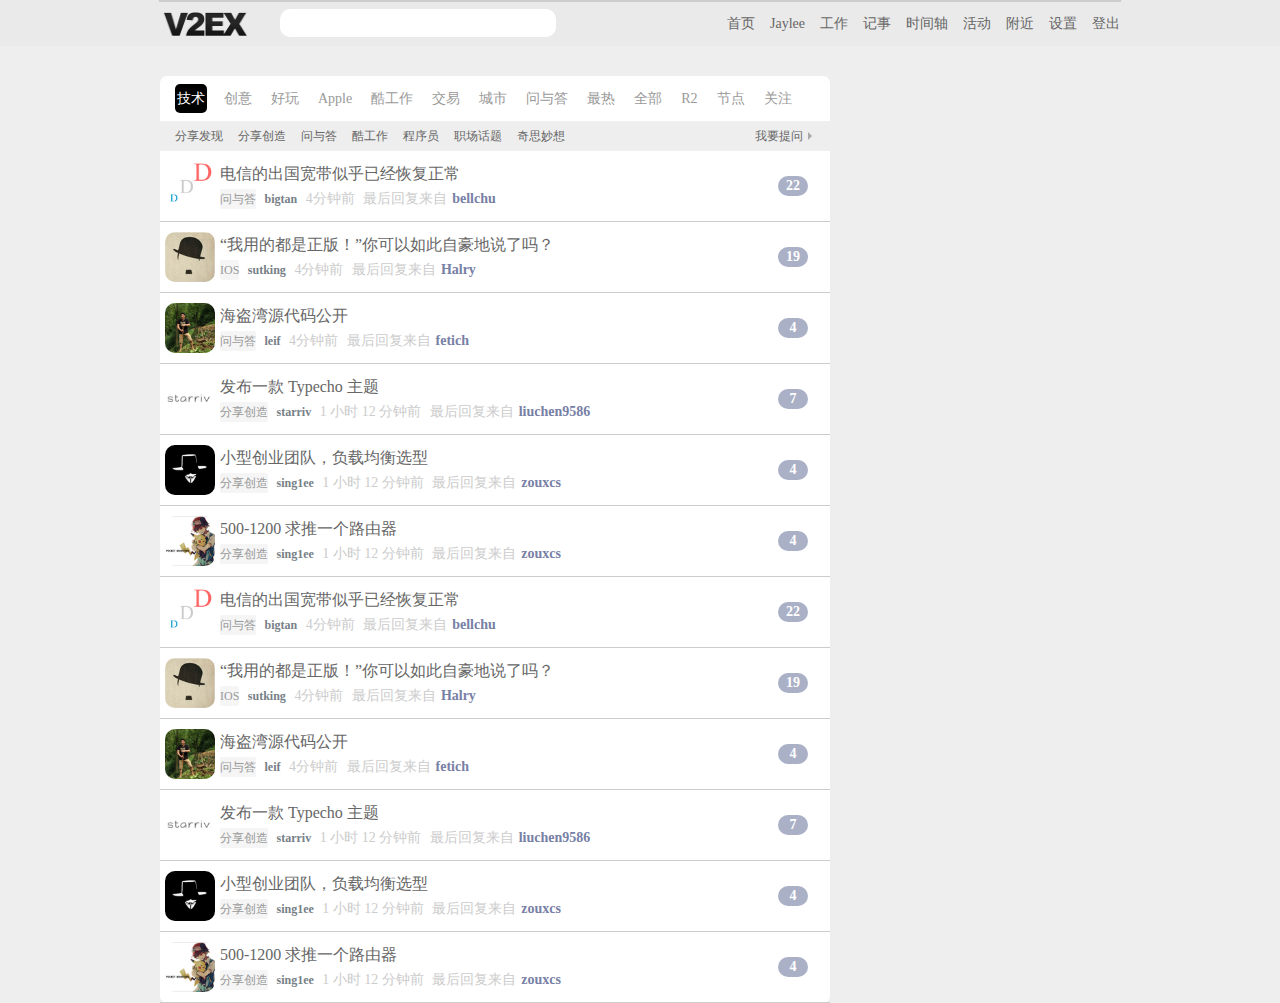
<file: v2ex/index.html>
<!DOCTYPE html>
<html>
<head>
    <meta charset="utf-8" />
    <title>V2EX</title>
    <link rel="stylesheet" type="text/css" href="./css/main.css">
</head>
<body>
    
    <div class="header">

        <div class="head">

            <a href="#" class="logo">
                <img src="images/logo@2x.png">
            </a>
    
            <input type="text">

            <ul>
                <li><a href="#">首页</a></li>
                <li><a href="#">Jaylee</a></li>
                <li><a href="#">工作</a></li>
                <li><a href="#">记事</a></li>
                <li><a href="#">时间轴</a></li>
                <li><a href="#">活动</a></li>
                <li><a href="#">附近</a></li>
                <li><a href="#">设置</a></li>
                <li><a href="#">登出</a></li>
            </ul>
        </div>
        
    </div>
    
    <div class="container">

        <div class="left">

            <div class="menu">
                <ul>
                    <li><a href="#" class="select">技术</a></li>
                    <li><a href="#">创意</a></li>
                    <li><a href="#">好玩</a></li>
                    <li><a href="#">Apple</a></li>
                    <li><a href="#">酷工作</a></li>
                    <li><a href="#">交易</a></li>
                    <li><a href="#">城市</a></li>
                    <li><a href="#">问与答</a></li>
                    <li><a href="#">最热</a></li>
                    <li><a href="#">全部</a></li>
                    <li><a href="#">R2</a></li>
                    <li><a href="#">节点</a></li>
                    <li><a href="#">关注</a></li>
                </ul>
            </div>

            <div class="submenu">
                <ul>
                    <li><a href="#">分享发现</a></li>
                    <li><a href="#">分享创造</a></li>
                    <li><a href="#">问与答</a></li>
                    <li><a href="#">酷工作</a></li>
                    <li><a href="#">程序员</a></li>
                    <li><a href="#">职场话题</a></li>
                    <li><a href="#">奇思妙想</a></li>
                    <li class="ask"><a href="#">我要提问</a></li>
                    <li class="arrow"><span></span></li>
                </ul>
            </div>

            <div class="main">
                
                <div class="list">
                    <div class="content">
                        <div class="pic"><img src="./images/1.png" alt=""></div>
                        <div class="title">电信的出国宽带似乎已经恢复正常</div>
                        <div class="post">
                            <a href="#" class="category">问与答</a>
                            <a href="#" class="author">bigtan</a>
                            <span class="postTime">4分钟前</span>
                            <span class="lastRelay">最后回复来自<em>bellchu</em></span>
                        </div>
                        <div class="tip">
                            <a href="#">22</a>
                        </div>
                    </div>
                </div>
                
                <div class="list">
                    <div class="content">
                        <div class="pic"><img src="./images/2.png" alt=""></div>
                        <div class="title">“我用的都是正版！”你可以如此自豪地说了吗？</div>
                        <div class="post">
                            <a href="#" class="category">IOS</a>
                            <a href="#" class="author">sutking</a>
                            <span class="postTime">4分钟前</span>
                            <span class="lastRelay">最后回复来自<em>Halry</em></span>
                        </div>
                        <div class="tip">
                            <a href="#">19</a>
                        </div>
                    </div>
                </div>
                
                <div class="list">
                    <div class="content">
                        <div class="pic"><img src="./images/3.png" alt=""></div>
                        <div class="title">海盗湾源代码公开</div>
                        <div class="post">
                            <a href="#" class="category">问与答</a>
                            <a href="#" class="author">leif</a>
                            <span class="postTime">4分钟前</span>
                            <span class="lastRelay">最后回复来自<em>fetich</em></span>
                        </div>
                        <div class="tip">
                            <a href="#">4</a>
                        </div>
                    </div>
                </div>
                
                <div class="list">
                    <div class="content">
                        <div class="pic"><img src="./images/4.png" alt=""></div>
                        <div class="title">发布一款 Typecho 主题</div>
                        <div class="post">
                            <a href="#" class="category">分享创造</a>
                            <a href="#" class="author">starriv</a>
                            <span class="postTime">1 小时 12 分钟前 </span>
                            <span class="lastRelay">最后回复来自<em>liuchen9586</em></span>
                        </div>
                        <div class="tip">
                            <a href="#">7</a>
                        </div>
                    </div>
                </div>
                
                <div class="list">
                    <div class="content">
                        <div class="pic"><img src="./images/5.png" alt=""></div>
                        <div class="title">小型创业团队，负载均衡选型</div>
                        <div class="post">
                            <a href="#" class="category">分享创造</a>
                            <a href="#" class="author">sing1ee</a>
                            <span class="postTime">1 小时 12 分钟前 </span>
                            <span class="lastRelay">最后回复来自<em>zouxcs</em></span>
                        </div>
                        <div class="tip">
                            <a href="#">4</a>
                        </div>
                    </div>
                </div>
                
                <div class="list">
                    <div class="content">
                        <div class="pic"><img src="./images/6.png" alt=""></div>
                        <div class="title">500-1200 求推一个路由器</div>
                        <div class="post">
                            <a href="#" class="category">分享创造</a>
                            <a href="#" class="author">sing1ee</a>
                            <span class="postTime">1 小时 12 分钟前 </span>
                            <span class="lastRelay">最后回复来自<em>zouxcs</em></span>
                        </div>
                        <div class="tip">
                            <a href="#">4</a>
                        </div>
                    </div>
                </div>
                           
                <div class="list">
                    <div class="content">
                        <div class="pic"><img src="./images/1.png" alt=""></div>
                        <div class="title">电信的出国宽带似乎已经恢复正常</div>
                        <div class="post">
                            <a href="#" class="category">问与答</a>
                            <a href="#" class="author">bigtan</a>
                            <span class="postTime">4分钟前</span>
                            <span class="lastRelay">最后回复来自<em>bellchu</em></span>
                        </div>
                        <div class="tip">
                            <a href="#">22</a>
                        </div>
                    </div>
                </div>
                
                <div class="list">
                    <div class="content">
                        <div class="pic"><img src="./images/2.png" alt=""></div>
                        <div class="title">“我用的都是正版！”你可以如此自豪地说了吗？</div>
                        <div class="post">
                            <a href="#" class="category">IOS</a>
                            <a href="#" class="author">sutking</a>
                            <span class="postTime">4分钟前</span>
                            <span class="lastRelay">最后回复来自<em>Halry</em></span>
                        </div>
                        <div class="tip">
                            <a href="#">19</a>
                        </div>
                    </div>
                </div>
                
                <div class="list">
                    <div class="content">
                        <div class="pic"><img src="./images/3.png" alt=""></div>
                        <div class="title">海盗湾源代码公开</div>
                        <div class="post">
                            <a href="#" class="category">问与答</a>
                            <a href="#" class="author">leif</a>
                            <span class="postTime">4分钟前</span>
                            <span class="lastRelay">最后回复来自<em>fetich</em></span>
                        </div>
                        <div class="tip">
                            <a href="#">4</a>
                        </div>
                    </div>
                </div>
                
                <div class="list">
                    <div class="content">
                        <div class="pic"><img src="./images/4.png" alt=""></div>
                        <div class="title">发布一款 Typecho 主题</div>
                        <div class="post">
                            <a href="#" class="category">分享创造</a>
                            <a href="#" class="author">starriv</a>
                            <span class="postTime">1 小时 12 分钟前 </span>
                            <span class="lastRelay">最后回复来自<em>liuchen9586</em></span>
                        </div>
                        <div class="tip">
                            <a href="#">7</a>
                        </div>
                    </div>
                </div>
                
                <div class="list">
                    <div class="content">
                        <div class="pic"><img src="./images/5.png" alt=""></div>
                        <div class="title">小型创业团队，负载均衡选型</div>
                        <div class="post">
                            <a href="#" class="category">分享创造</a>
                            <a href="#" class="author">sing1ee</a>
                            <span class="postTime">1 小时 12 分钟前 </span>
                            <span class="lastRelay">最后回复来自<em>zouxcs</em></span>
                        </div>
                        <div class="tip">
                            <a href="#">4</a>
                        </div>
                    </div>
                </div>
                
                <div class="list">
                    <div class="content">
                        <div class="pic"><img src="./images/6.png" alt=""></div>
                        <div class="title">500-1200 求推一个路由器</div>
                        <div class="post">
                            <a href="#" class="category">分享创造</a>
                            <a href="#" class="author">sing1ee</a>
                            <span class="postTime">1 小时 12 分钟前 </span>
                            <span class="lastRelay">最后回复来自<em>zouxcs</em></span>
                        </div>
                        <div class="tip">
                            <a href="#">4</a>
                        </div>
                    </div>
                </div>                                                                                                    
                                                                                                     
                
            </div>

        </div>

        <div class="right">

        </div>

    </div>
        


</body>
</html>
</file>
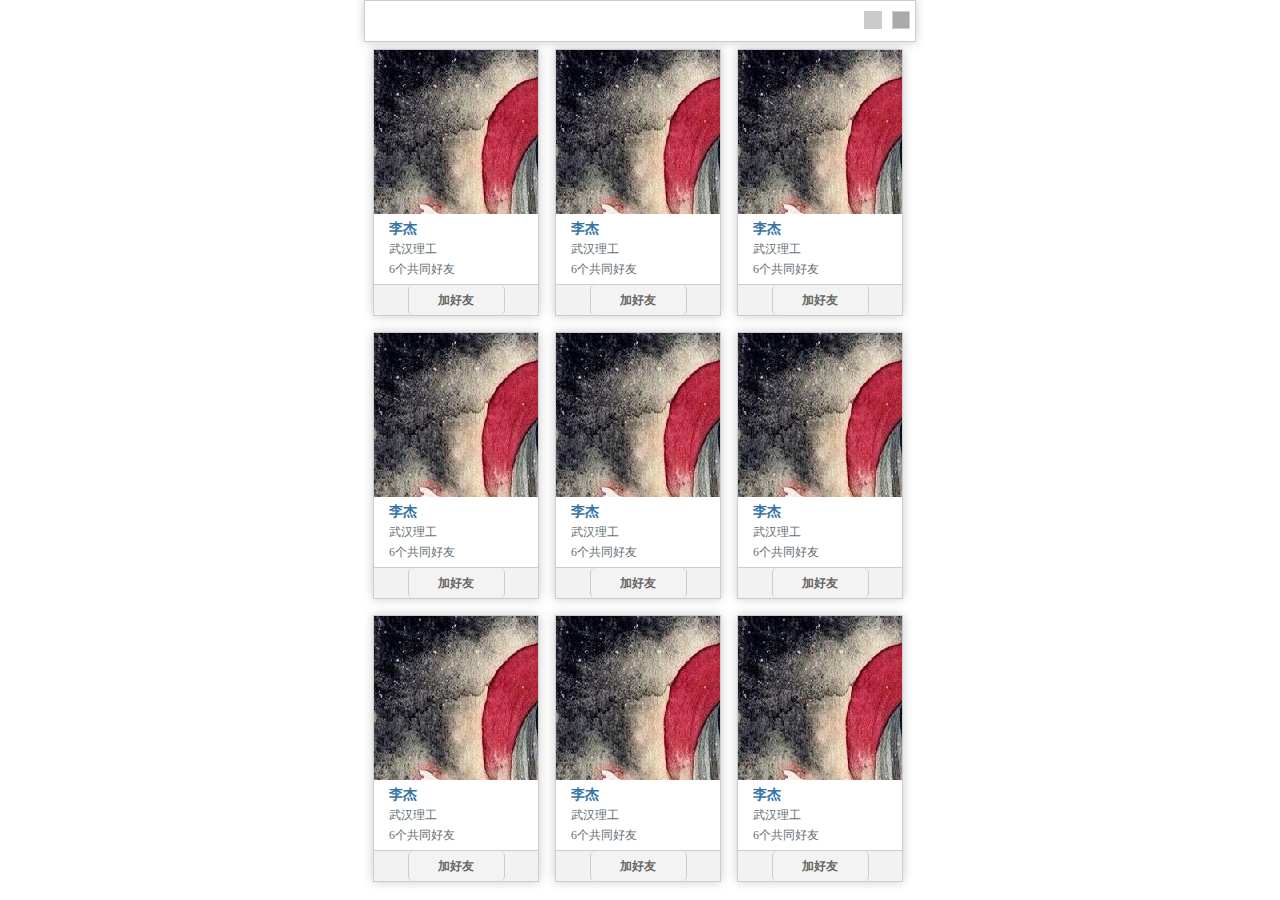
<file: 信息排列/index.html>
<!DOCTYPE html>
<html>
<head>
    <meta charset="utf-8" />
    <title>信息排列效果</title>
</head>
<link rel="stylesheet" type="text/css" href="./css/main.css" />
<body>
    <div id="box">
        
        <div class="top">
            <a href="#" title="列表模式" class="btn-list-off"></a>
            <a href="#" title="卡片模式" class="btn-card-on"></a>
        </div>
        <ul>
            <li>
                <a href="#" class="img-a"><img src="images/a.jpg" height="480" width="480"></a>
                <a href="#" class="name-a">李杰</a>
                <p>武汉理工</p>
                <span>6个共同好友</span>
                <div class="bottom">
                    <a href="#">加好友</a>
                </div>
            </li>
            
            <li>
                <a href="#" class="img-a"><img src="images/a.jpg" height="480" width="480"></a>
                <a href="#" class="name-a">李杰</a>
                <p>武汉理工</p>
                <span>6个共同好友</span>
                <div class="bottom">
                    <a href="#">加好友</a>
                </div>
            </li>

            <li>
                <a href="#" class="img-a"><img src="images/a.jpg" height="480" width="480"></a>
                <a href="#" class="name-a">李杰</a>
                <p>武汉理工</p>
                <span>6个共同好友</span>
                <div class="bottom">
                    <a href="#">加好友</a>
                </div>
            </li>

            <li>
                <a href="#" class="img-a"><img src="images/a.jpg" height="480" width="480"></a>
                <a href="#" class="name-a">李杰</a>
                <p>武汉理工</p>
                <span>6个共同好友</span>
                <div class="bottom">
                    <a href="#">加好友</a>
                </div>
            </li>

            <li>
                <a href="#" class="img-a"><img src="images/a.jpg" height="480" width="480"></a>
                <a href="#" class="name-a">李杰</a>
                <p>武汉理工</p>
                <span>6个共同好友</span>
                <div class="bottom">
                    <a href="#">加好友</a>
                </div>
            </li>
            
            <li>
                <a href="#" class="img-a"><img src="images/a.jpg" height="480" width="480"></a>
                <a href="#" class="name-a">李杰</a>
                <p>武汉理工</p>
                <span>6个共同好友</span>
                <div class="bottom">
                    <a href="#">加好友</a>
                </div>
            </li>

                        <li>
                <a href="#" class="img-a"><img src="images/a.jpg" height="480" width="480"></a>
                <a href="#" class="name-a">李杰</a>
                <p>武汉理工</p>
                <span>6个共同好友</span>
                <div class="bottom">
                    <a href="#">加好友</a>
                </div>
            </li>

            <li>
                <a href="#" class="img-a"><img src="images/a.jpg" height="480" width="480"></a>
                <a href="#" class="name-a">李杰</a>
                <p>武汉理工</p>
                <span>6个共同好友</span>
                <div class="bottom">
                    <a href="#">加好友</a>
                </div>
            </li>
            
            <li>
                <a href="#" class="img-a"><img src="images/a.jpg" height="480" width="480"></a>
                <a href="#" class="name-a">李杰</a>
                <p>武汉理工</p>
                <span>6个共同好友</span>
                <div class="bottom">
                    <a href="#">加好友</a>
                </div>
            </li>

        </ul>
    </div>
</body>
</html>
</file>
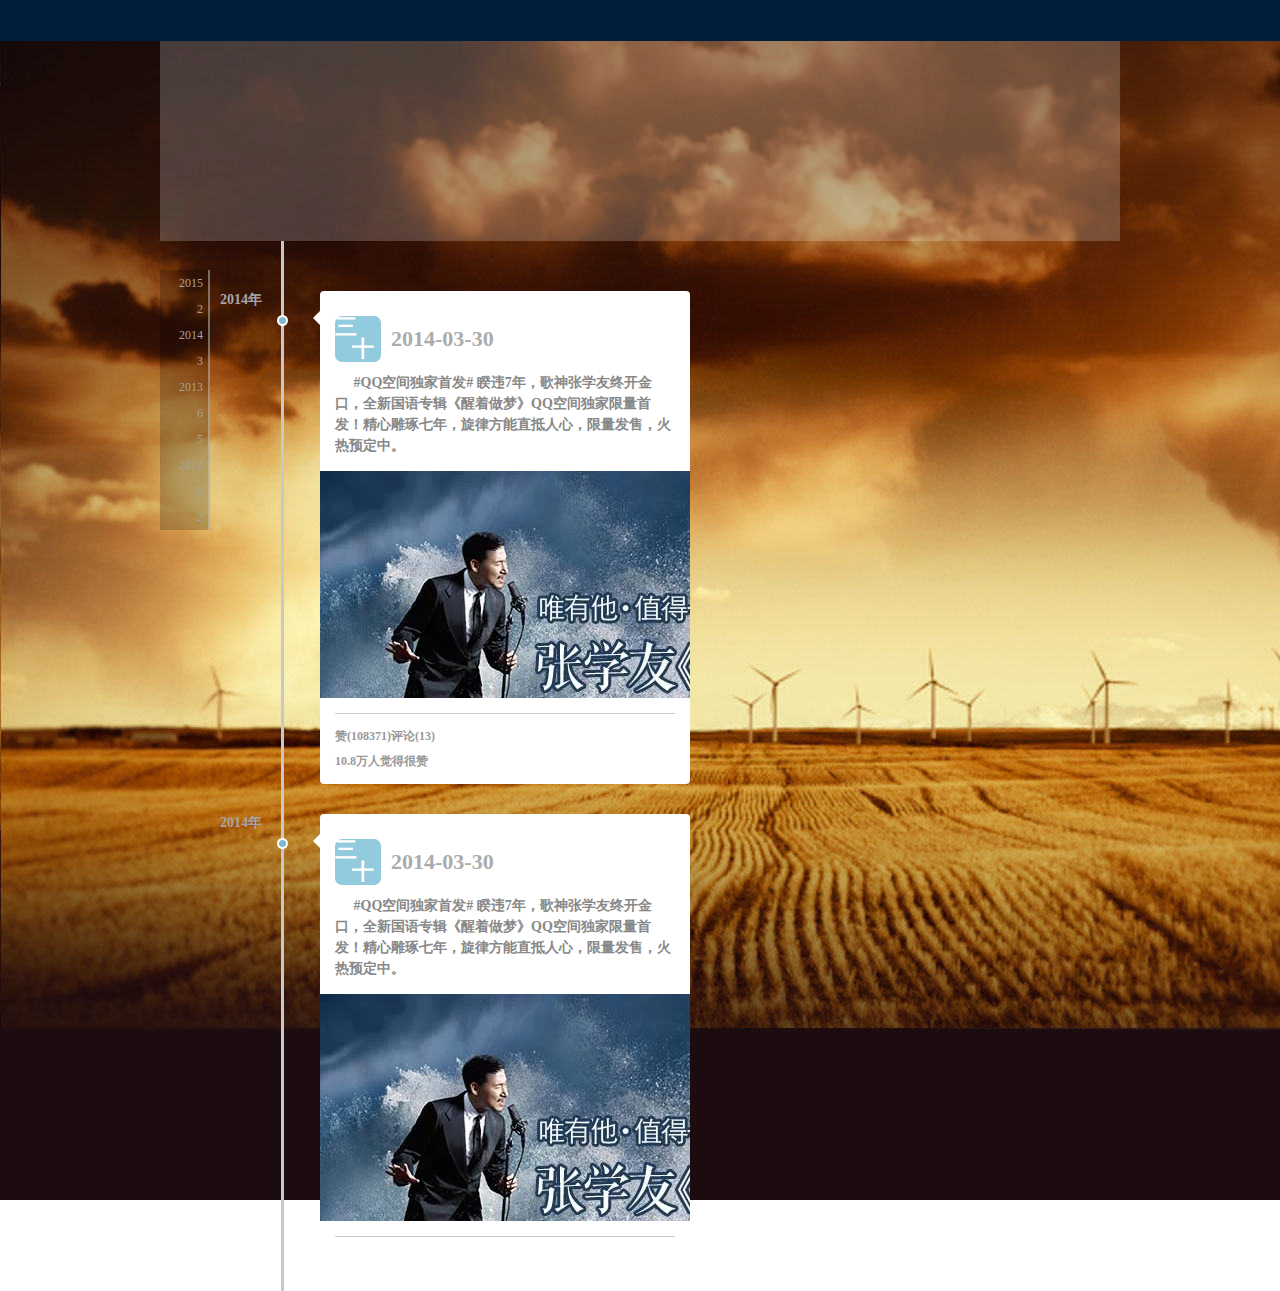
<file: 时光轴/index.html>
<!DOCTYPE html>
<html lang="en">
<head>
    <meta charset="UTF-8">
    <link rel="stylesheet" type="text/css" href="css/main.css">
    <title>Document</title>
</head>
<body>
   
    <div class="hide">

        <div id="tpl_srcubber_year">
            <a href="#" class="srcubber_year">{year}</a>
            {list}
        </div>
        
        <div id="tpl_srcubber_month">
            <a href="#" class="srcubber_month">{month}</a>
        </div>
        
    </div>
   
    <div class="top"></div>
    <div class="header"></div>
    <div class="container">
       
        <div class="srcubber" id="srcubberId">
            <a href="#" class="srcubber_year current">2014年</a>
            <a href="#" class="srcubber_month">8月</a>
            <a href="#" class="srcubber_month">9月</a>
        </div> 
        
        <div class="content">
            
            <div class="content_year">2014年</div>
            <div class="content_month"></div>
            <div class="conetnt_item">
                
                <div class="content_item_icon_arrow"></div>
                <div class="content_item_icon_dot">
                    <span></span>
                </div>

                <div class="content_item_head">
                    
                    <div class="content_item_head_title">
                        <span>三<br />&nbsp;&nbsp;&nbsp;十</span>
                        2014-03-30
                    </div>
                    
                    <div class="intro">
                        <i class="ui_icon quote_before"></i>
                        #QQ空间独家首发# 睽违7年，歌神张学友终开金口，全新国语专辑《醒着做梦》QQ空间独家限量首发！精心雕琢七年，旋律方能直抵人心，限量发售，火热预定中。
                        <i class"ui_icon quote_after"></i>
                    </div>
                </div>

                <div class="content_item_media">
                    <img src="./images/psb.jpeg">
                </div>

                <div class="content_item_footer">
                    <div class="feed">赞(108371)评论(13)</div>
                    <div class="like">10.8万人觉得很赞</div>
                </div>
            </div>
            
            <div class="content_year">2014年</div>
            <div class="content_month"></div>
            <div class="conetnt_item">
                
                <div class="content_item_icon_arrow"></div>
                <div class="content_item_icon_dot">
                    <span></span>
                </div>

                <div class="content_item_head">
                    
                    <div class="content_item_head_title">
                        <span>三<br />&nbsp;&nbsp;&nbsp;十</span>
                        2014-03-30
                    </div>
                    
                    <div class="intro">
                        <i class="ui_icon quote_before"></i>
                        #QQ空间独家首发# 睽违7年，歌神张学友终开金口，全新国语专辑《醒着做梦》QQ空间独家限量首发！精心雕琢七年，旋律方能直抵人心，限量发售，火热预定中。
                        <i class"ui_icon quote_after"></i>
                    </div>

                </div>
                <div class="content_item_media">
                    <img src="./images/psb.jpeg">
                </div>
                <div class="content_item_footer"></div>
            </div>
            
        </div>

    </div>
    <script src="script/GetLunarDay.js"></script>
    <script src="script/data.js"></script>
    <script>
        
        var tpl_year = document.getElementById("tpl_srcubber_year").innerHTML;
        
        var tpl_month = document.getElementById("tpl_srcubber_month").innerHTML;
        
        var list = {};
        
        for (var i = 0; i<data.length; i++){
            
            var date = new Date( data[i]["date"] );
            var year = date.getFullYear();
            var month = date.getMonth() + 1;
            var lunar = GetLunarDateString(date);
            
            if (!list[year]) {
                list[year] = [];
            }
            
            if (!list[year][month]){
                list[year][month] = [];
            }
            
            var item = {};
            
            item = {
                "lunar": lunar[0] + "<br />&nbsp;&nbsp;&nbsp;" + lunar[1],
                "year": year,
                "month": month,
                "like_format": data[i].like < 1000 ? data[i].like : (data[i].like / 1000 ).toFixed(1) + "万"
            };
            
            list[year][month].push(item);
        }
        
        year_html = [];
        
        for (y in list){
            
            month_tpl = [];
            
            for (m in list[y]){
                month_tpl.unshift(tpl_month.replace(/\{month\}/g, m));
            }
            
            year_html.unshift(tpl_year.replace(/\{year\}/g, y).replace(/\{list\}/g, month_tpl.join("")));
        }
        
        document.getElementById("srcubberId").innerHTML = year_html.join("");
        
        //console.log(list);
        
        
    </script>
</body>
</html>
</file>
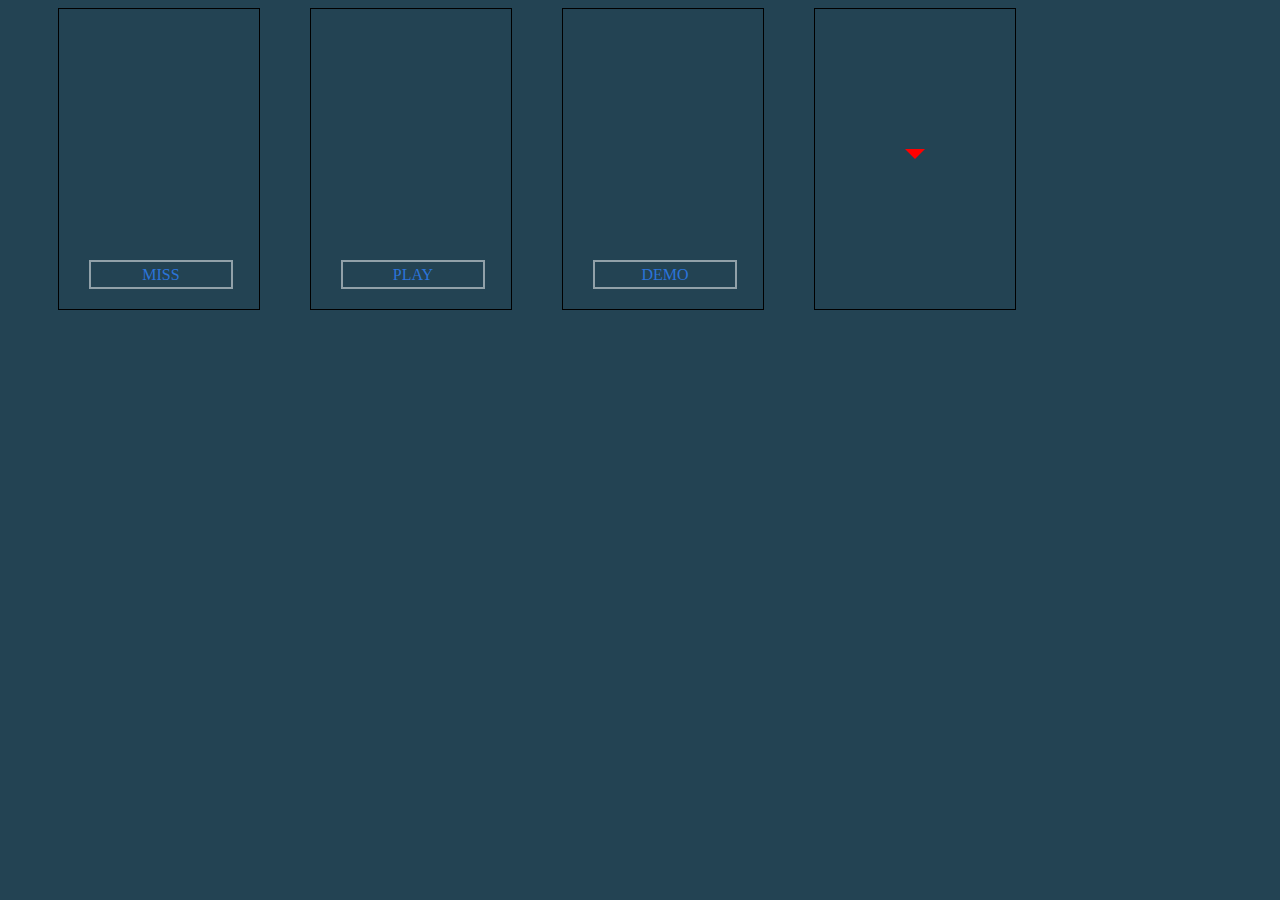
<file: 幽灵按钮/index2.html>
<!doctype html>
<html lang="en">
	<head>
		<meta charset="utf-8">
		<title>Demo1</title>
		<style type="text/css" media="screen">
			
			body{
				background-color: #234353;
			}

			.inbox{
				width: 200px;
				height: 300px;
				border: 1px solid #000;
				float: left;
				margin-left: 50px;
				position: relative;
			}

			a{
				display: inline-block;
				width: 140px;
				height: 25px;
				border: 2px solid rgba(255,255,255,0.5);
				text-decoration: none;
				color: #2b74da;
				font-family: Calibri;
				font-size: 16px;
				position: absolute;
				bottom: 20px;
				left: 50%;
				margin-left: -70px;
				text-align: center;
				line-height: 25px;
				-webkit-transition: all .5s ease;
				   -moz-transition: all .5s ease;
				    -ms-transition: all .5s ease;
				     -o-transition: all .5s ease;
				        transition: all .5s ease;
			}

			a:hover {
				border-color: rgba(255,255,255,1);
				font-size: 20px;
				-webkit-transform: rotate(10deg);
				   -moz-transform: rotate(10deg);
				    -ms-transform: rotate(10deg);
				     -o-transform: rotate(10deg);
				        transform: rotate(10deg);
			}

			.line {
				position: absolute;
				-webkit-transition: all .25s ease;
				   -moz-transition: all .25s ease;
				    -ms-transition: all .25s ease;
				     -o-transition: all .25s ease;
				        transition: all .25s ease;
			}

			.line-top {
				width: 0;
				height: 2px;
				background: none;
				top: -2px;
				left: -100px;
			}

			a:hover .line-top{
				width: 100%;
				background: rgba(255,255,255,1);
				left: 0;
			}

			.line-bottom {
				width: 0;
				height: 2px;
				background:none;
				bottom: -2px;
				right: -100px;
			}

			a:hover .line-bottom{
				right: 0;
				width: 100%;
				background: rgba(255,255,255,1);
			}

			.line-right{
				width: 2px;
				height: 100%;
				background:none;
				top: -100%;
				right: -2px;	
			}

			a:hover .line-right{
				background: rgba(255,255,255,1);
				height: 100%;
				top: 0;
			}

			.line-left{
				width: 2px;
				background:none;
				top: 100%;
				left: -2px;	
			}

			a:hover .line-left{
				height: 100%;
				top: 0;
				background: rgba(255,255,255,1);
			}

			.inbox .traingle{
				width: 0;
				height: 0;
				border: 10px solid transparent;
				border-top-color: red;
				position: absolute;
				left: 50%;
				top: 50%;
				margin-left: -10px;
				margin-top: -10px;
				-webkit-transition: all .25s linear;
				   -moz-transition: all .25s linear;
				    -ms-transition: all .25s linear;
				     -o-transition: all .25s linear;
				        transition: all .25s linear;
			}

			.inbox .traingle:hover{
				-webkit-transform: rotate(180deg);
				   -moz-transform: rotate(180deg);
				    -ms-transform: rotate(180deg);
				     -o-transform: rotate(180deg);
				        transform: rotate(180deg);
			}

		</style>
	</head>
	<body>
		
		<div class="box">
			
			<div class="inbox">
				<span></span>
				<a href="#">
				<span class="line line-top"></span>
				<span class="line line-right"></span>
				<span class="line line-bottom"></span>
				<span class="line line-left"></span>
				MISS</a>
			</div>
			

			<div class="inbox">
				<span></span>
				<a href="#">
					<span class="line line-top"></span>
					<span class="line line-right"></span>
					<span class="line line-bottom"></span>
					<span class="line line-left"></span>
				PLAY</a>
			</div>
			

			<div class="inbox">
				<span></span>
				<a href="#">
					<span class="line line-top"></span>
					<span class="line line-right"></span>
					<span class="line line-bottom"></span>
					<span class="line line-left"></span>
				DEMO</a>
			</div>

			<div class="inbox">
				<div class="traingle">
					
				</div>
			</div>

		</div>


	</body>
</html>
</file>
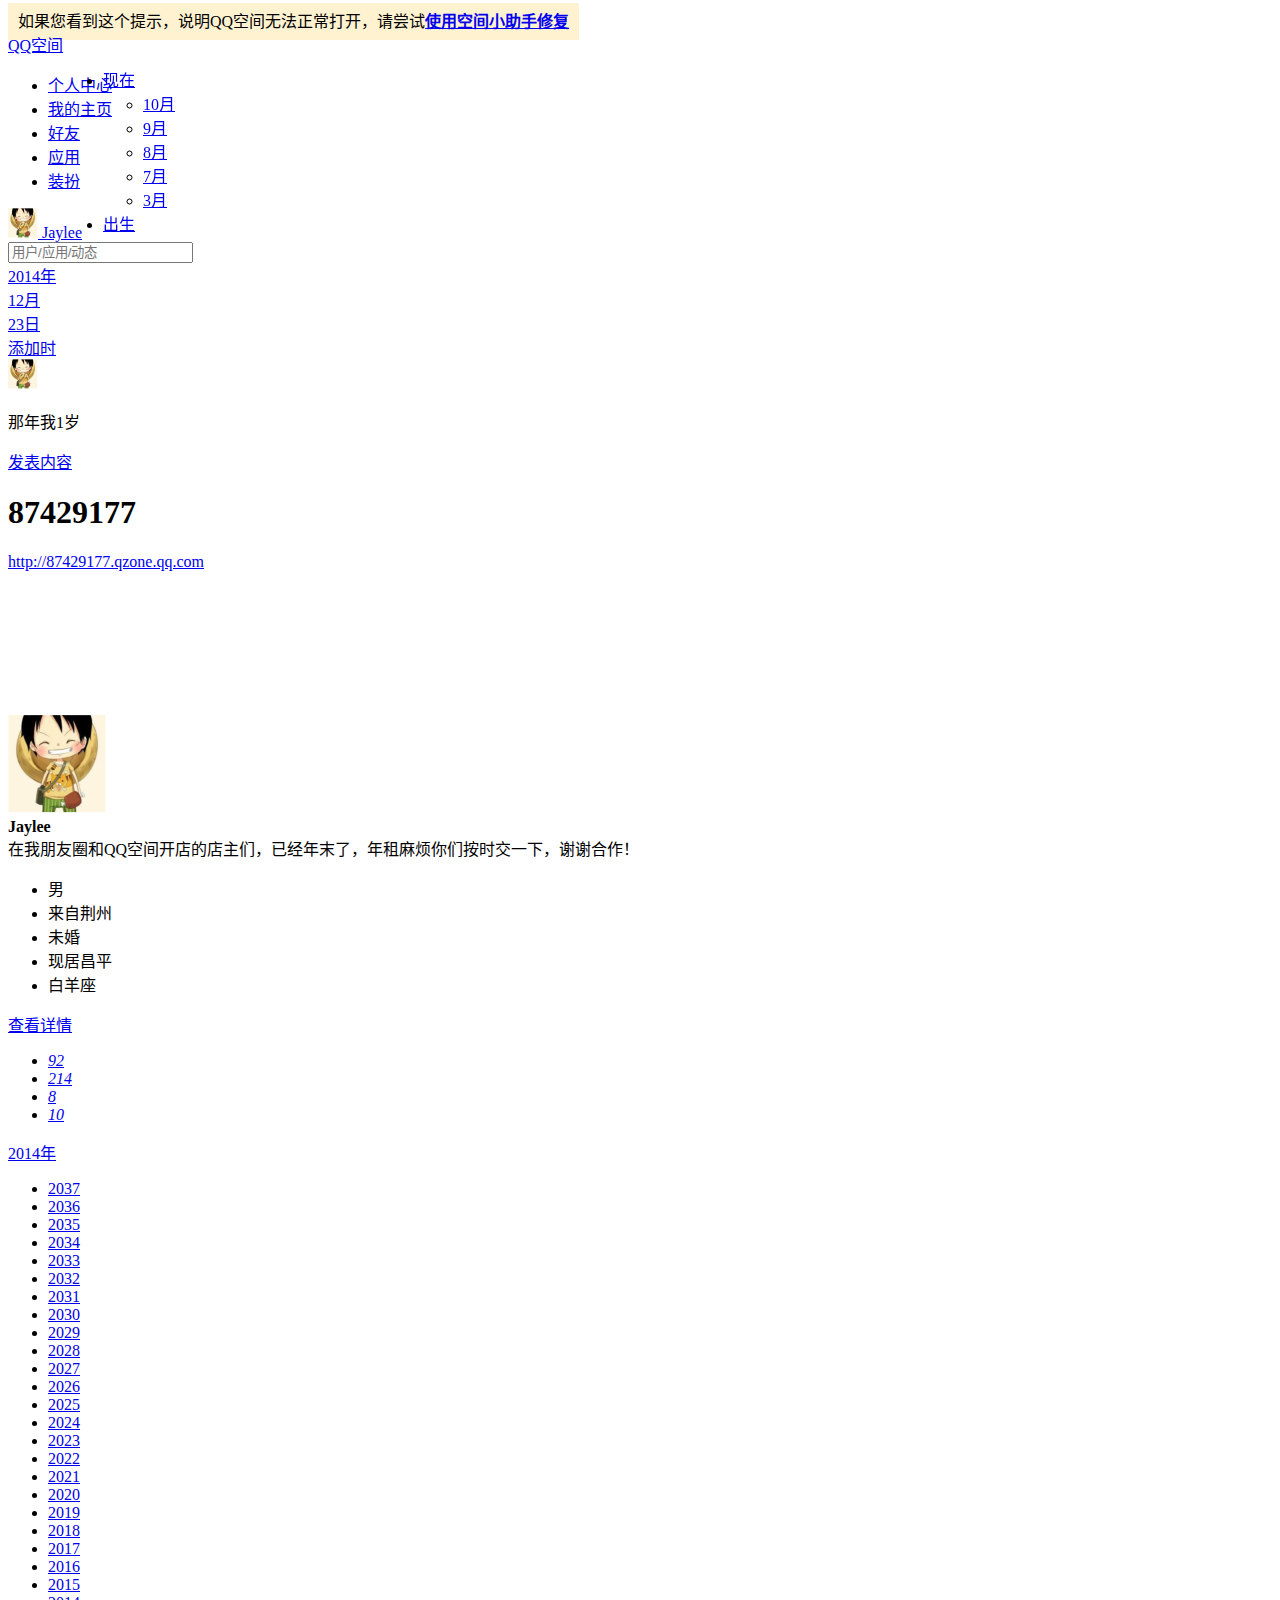
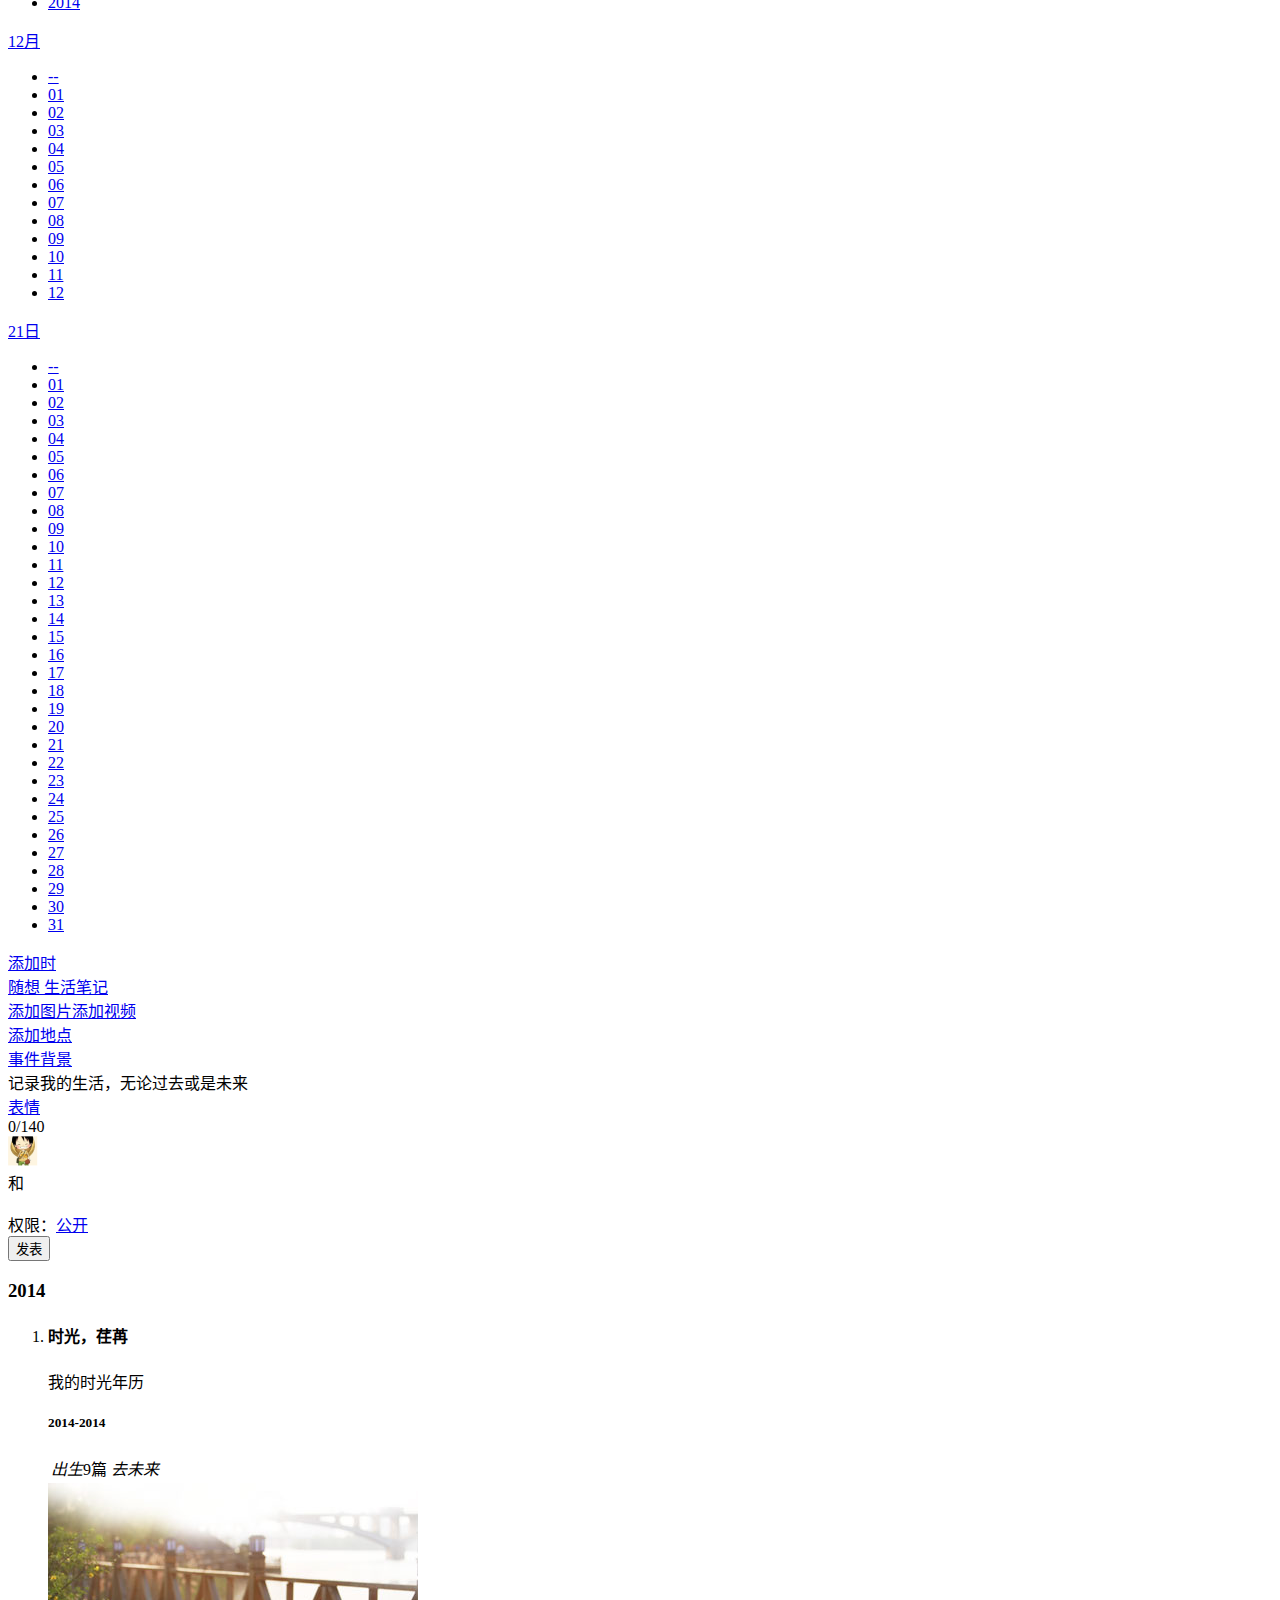
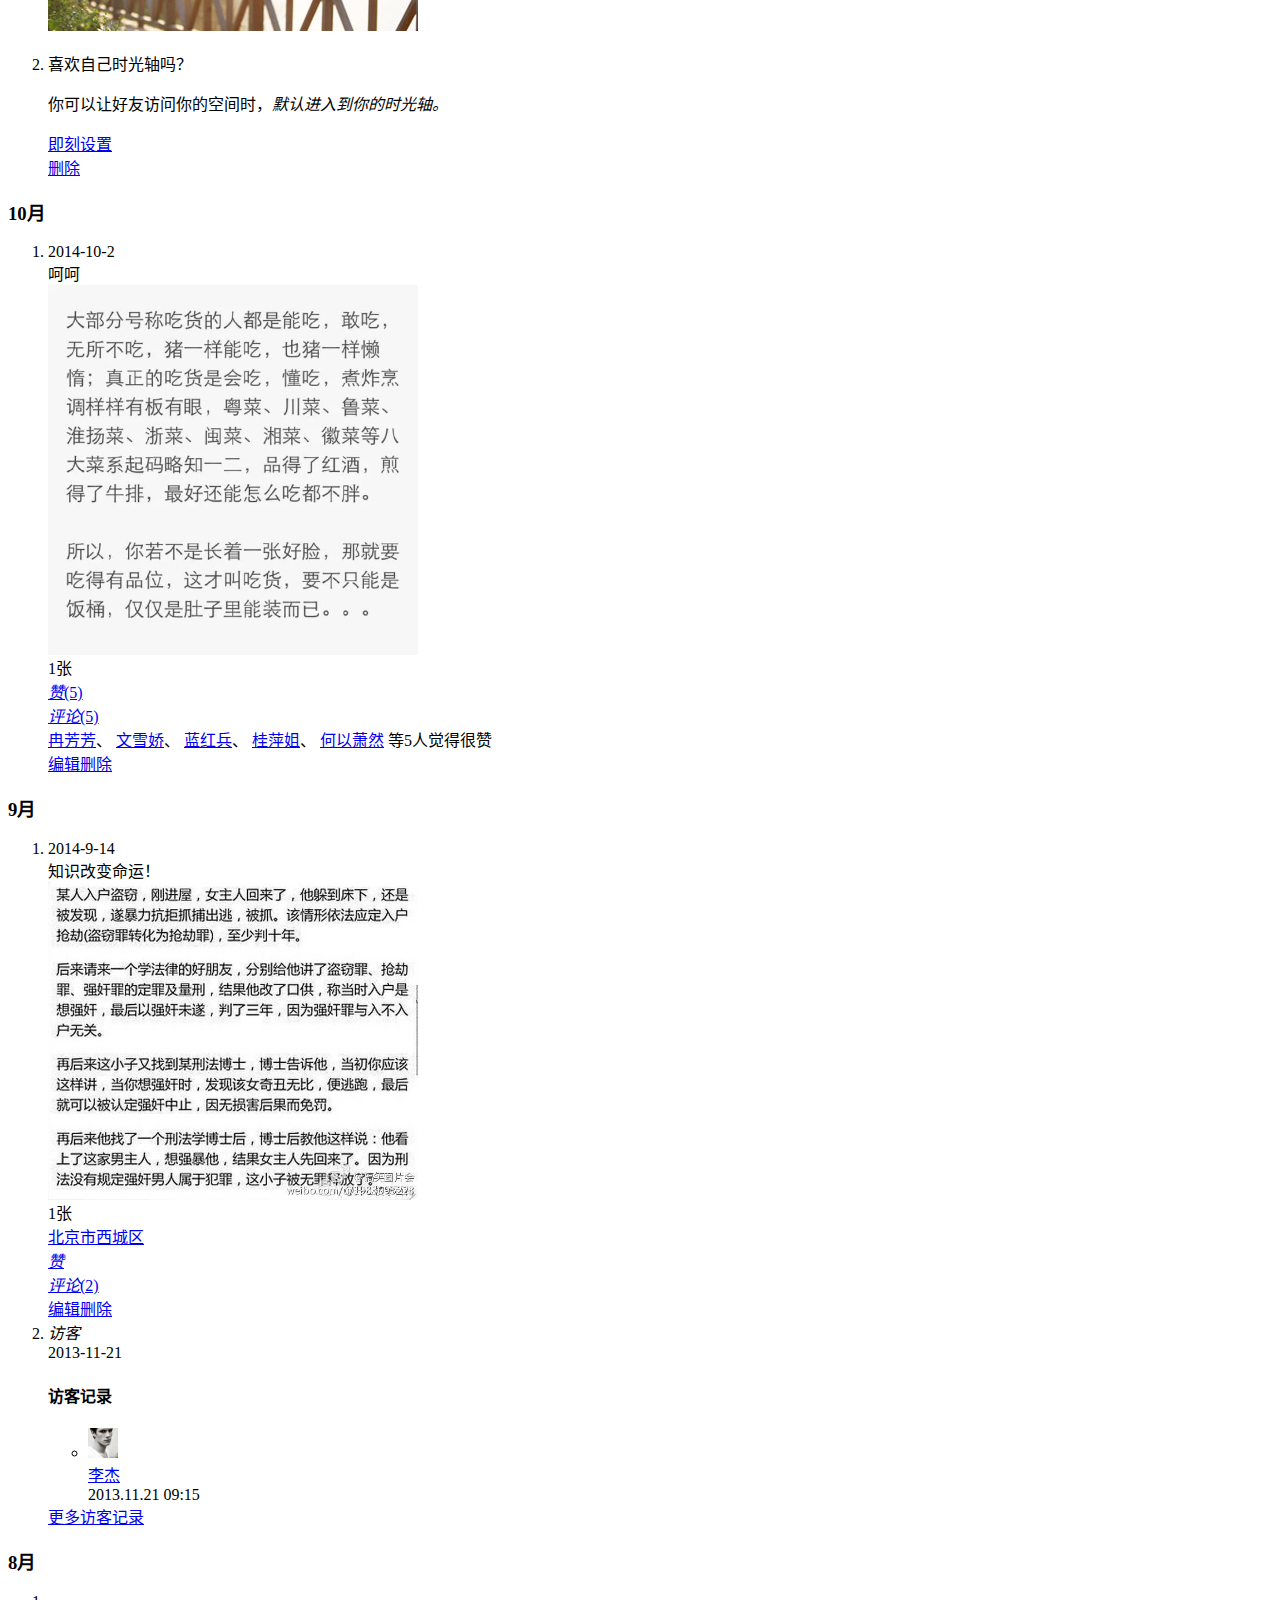
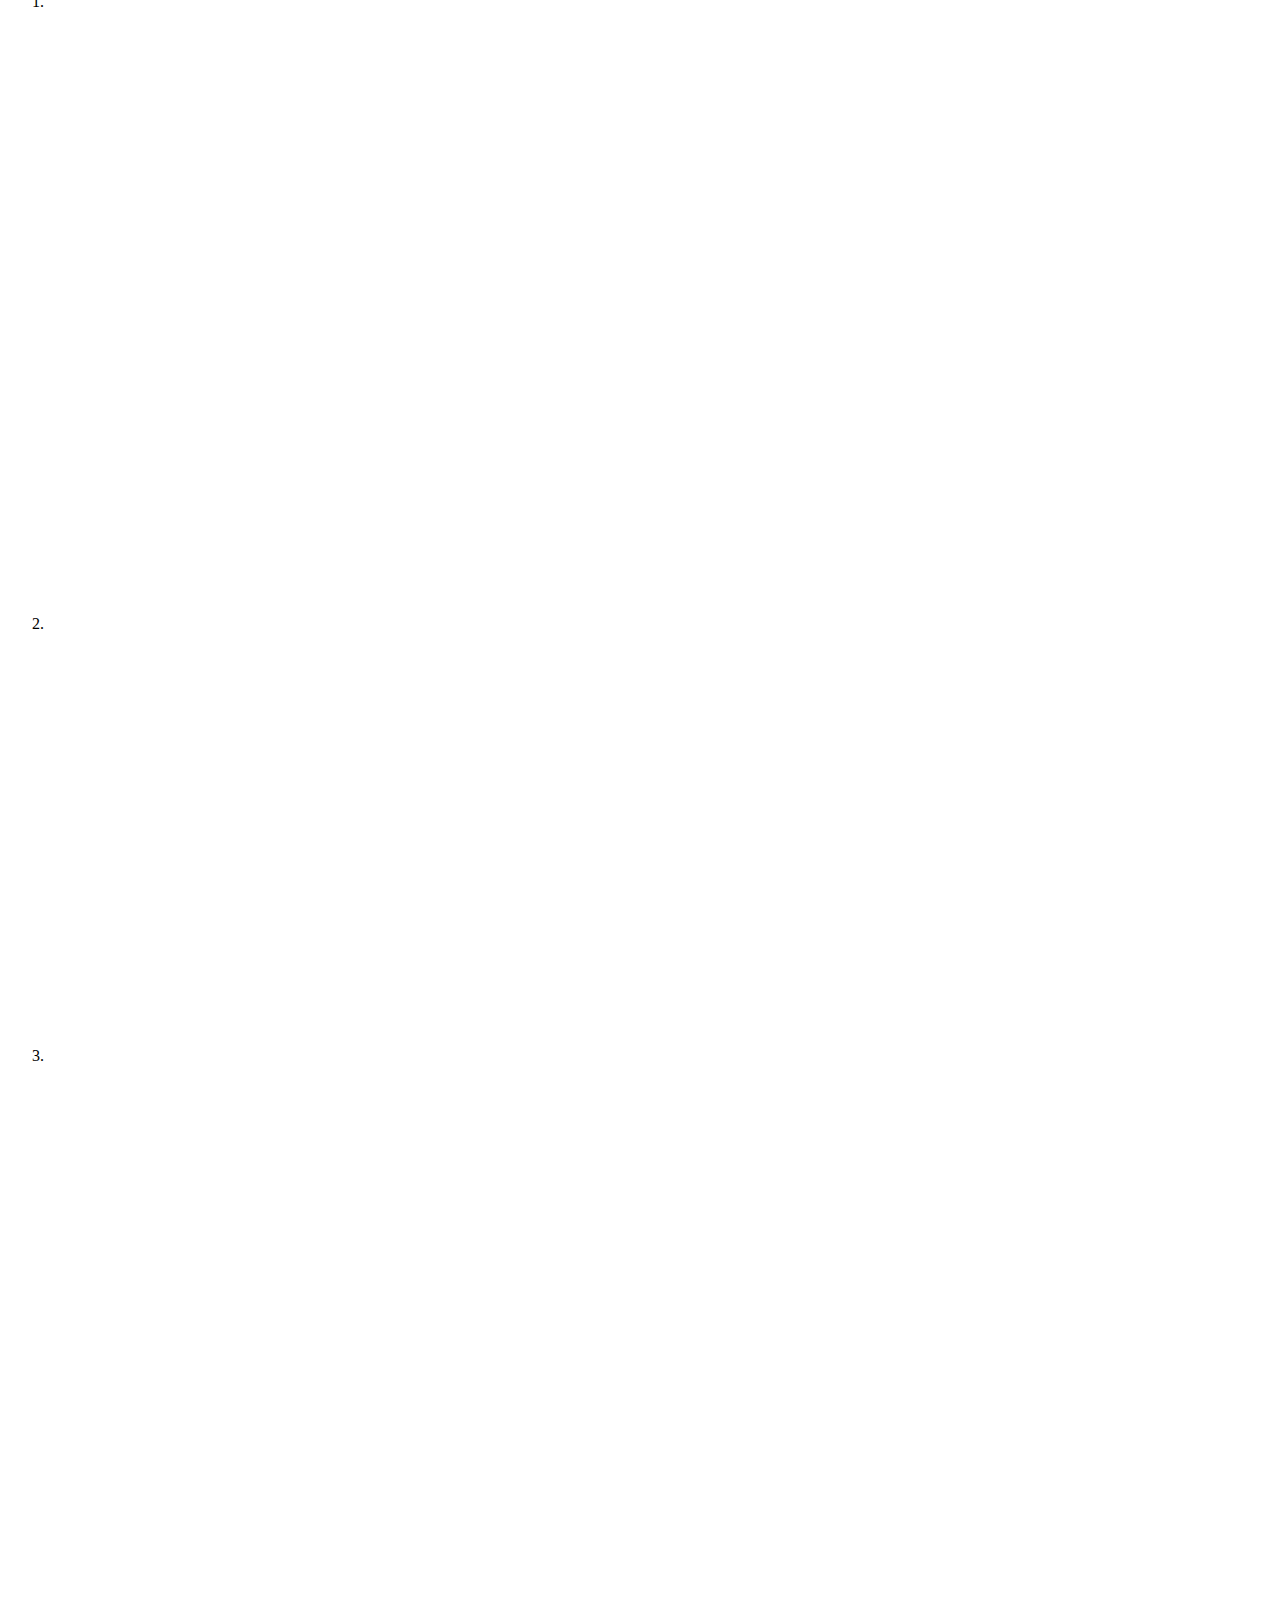
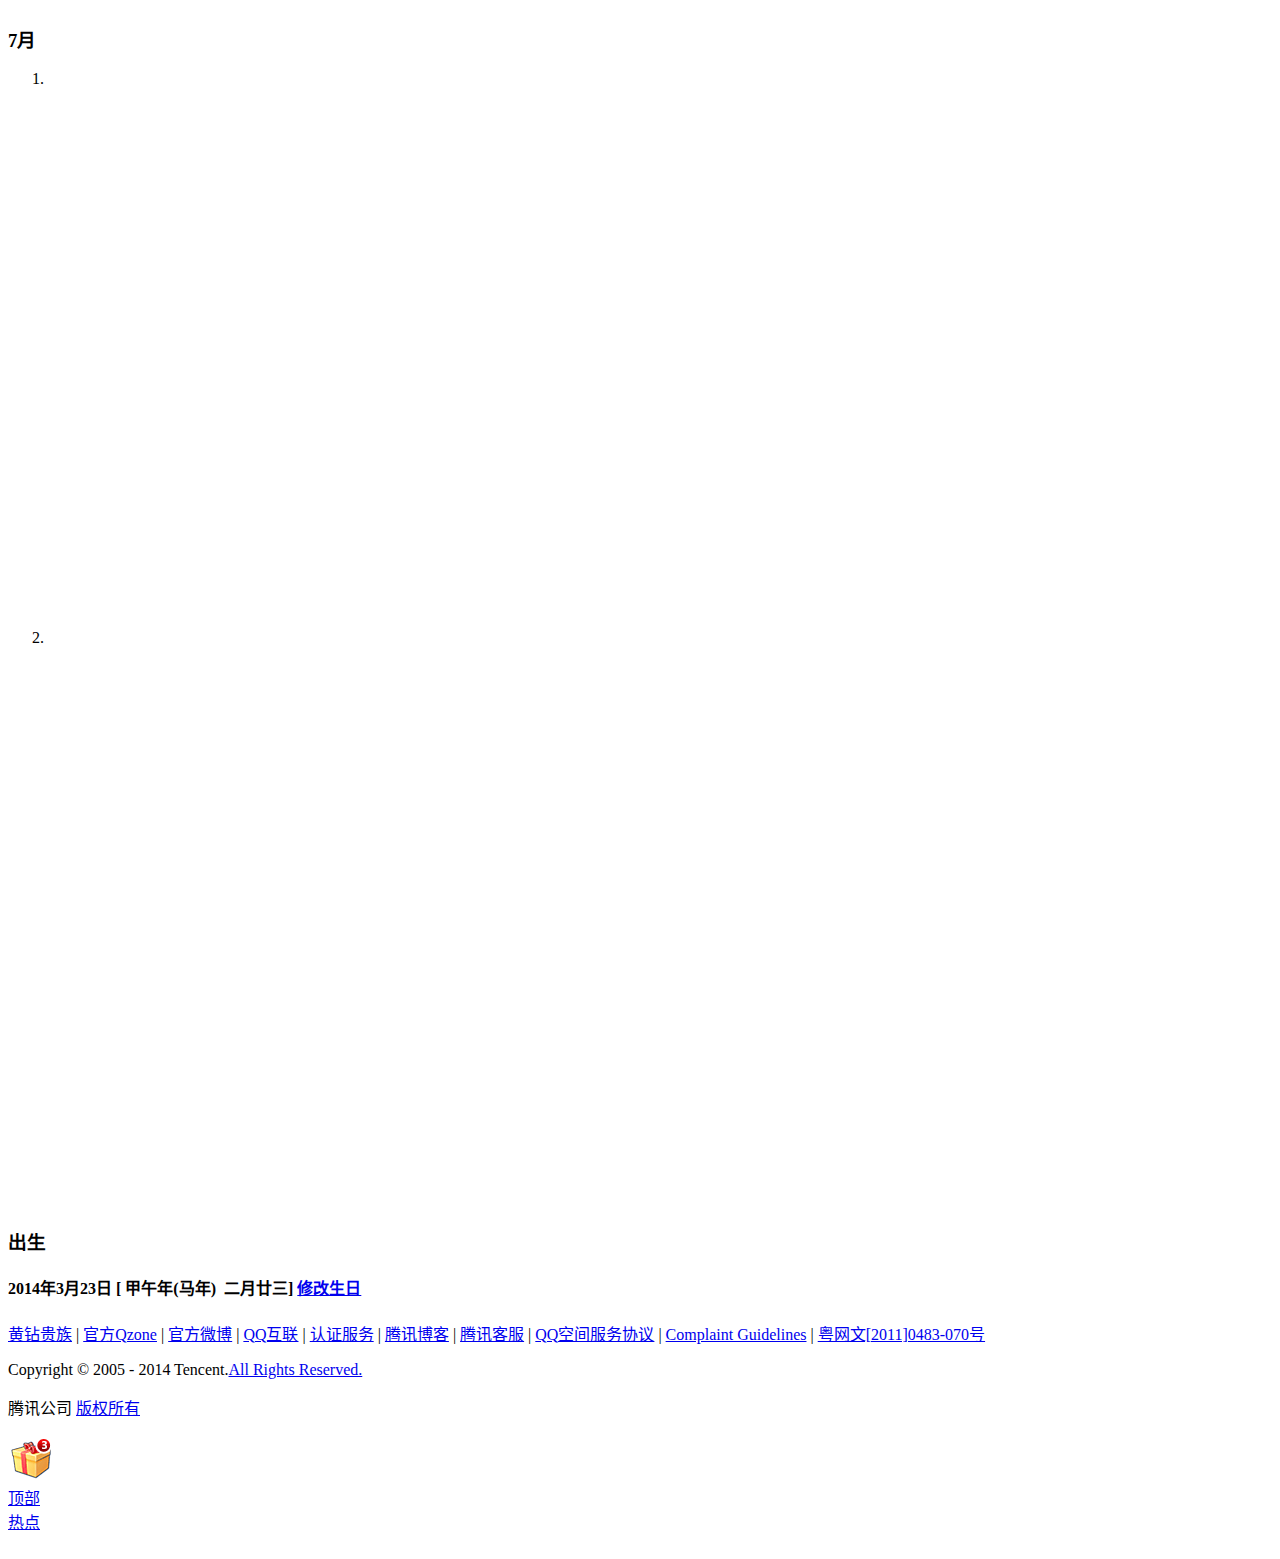
<file: 时光轴/images/87429177 [http   87429177.qzone.qq.com].html>
<!DOCTYPE html>
<!-- saved from url=(0056)http://user.qzone.qq.com/87429177/main?mode=gfp_timeline -->
<html lang="zh-cn" class="skin-dark pg-profile"><head><meta http-equiv="Content-Type" content="text/html; charset=UTF-8">
<noscript>&lt;meta http-equiv="refresh" content="0; url=http://ctc.qzs.qq.com/qzone/v6/troubleshooter/noscript.html" /&gt;</noscript>
<meta charset="UTF-8">

<title>87429177 [http://87429177.qzone.qq.com]</title>
<meta name="keywords" content="QQ空间,黄钻,免费装扮,开心农场,QQ农场,QQ牧场">



	<meta name="description" content="">

<link rel="apple-touch-icon" href="http://qzonestyle.gtimg.cn/qzone/v8/index/touch-icon-ipad-retina.png">
<link rel="apple-touch-icon" sizes="76x76" href="http://qzonestyle.gtimg.cn/qzone/v8/index/touch-icon-ipad.png">
<link rel="apple-touch-icon" sizes="120x120" href="http://qzonestyle.gtimg.cn/qzone/v8/index/touch-icon-iphone-retina.png">
<link rel="apple-touch-icon" sizes="152x152" href="http://qzonestyle.gtimg.cn/qzone/v8/index/touch-icon-ipad-retina.png">



	


<script type="text/javascript">
	
    	var g_domain = "qq.com";
    
    document.domain=g_domain;
    var _s_=new Date(),g_T={},siDomain="ctc.qzonestyle.gtimg.cn",imgcacheDomain="ctc.qzs."+g_domain,g_iUin=87429177,g_iLoginUin=87429177;g_T.fwp=[_s_];document.namespaces&&document.namespaces.add&&(document.namespaces.add('qz', 'http://qzone.qq.com/'),document.namespaces.add('x', 'http://qzone.qq.com/'));
</script>


	
	<link href="http://ctc.qzonestyle.gtimg.cn/qzone_v6/gb/skin/31.css" rel="stylesheet"><link href="http://ctc.qzonestyle.gtimg.cn/aoi/skin/31.css?max_age=19830212&d=20141030172230" rel="stylesheet"><link href="http://ctc.qzonestyle.gtimg.cn/aoi/icenter-common.css" rel="stylesheet"><link href="http://ctc.qzonestyle.gtimg.cn/qzone_v6/gb_toolbar.css" rel="stylesheet"><link href="http://ctc.qzonestyle.gtimg.cn/qzone_v6/proj_timeline/timeline.css" rel="stylesheet"><link href="http://ctc.qzonestyle.gtimg.cn/qzone_v6/home_normal.css" rel="stylesheet"><style id="mainJSBg" type="text/css">.lay_background{background-repeat:no-repeat;background-position:center 34px;background-attachment:fixed;background-image:url(http://ctc.i.gtimg.cn/qzone/space_item/orig/3/72019_top.webp);}</style><style id="mainJSTitleBar" type="text/css">.lay_headContainer {height:220px;}</style>



<style type="text/css">
	
</style>
<style type="text/css" id="dynamicStyle">
	.ownermode{display:;}
	.clientmode{display:none;}
	.editmode{display:none;}
	.customoff{display:;}
	.alphamode{display:none;}
</style>






<link rel="alternate" type="application/rss+xml" title="RSS news feed" href="http://feeds.qzone.qq.com/cgi-bin/cgi_rss_out?uin=87429177">



	<link rel="Shortcut Icon" href="http://ctc.qzonestyle.gtimg.cn/aoi/img/logo/favicon.ico?max_age=31536000" type="image/x-icon">



	<!--[if IE]><base href="http://ctc.qzs.qq.com/"></base><![endif]-->
	<!--[if !(IE)]><!--><link charset="utf-8" rel="stylesheet" href="http://ctc.qzonestyle.gtimg.cn/open_proj/vip/c_vip_hintbar_v2.css?max_age=19888888&v=20140929"><link charset="utf-8" rel="stylesheet" href="http://ctc.qzonestyle.gtimg.cn/qzone_v6/qz_vip_tip_v2.css?max_age=31536000"><!--<base href="http://ctc.qzs.qq.com/">--><base href="."><!--<![endif]-->





<style type="text/css"></style><link rev="stylesheet" rel="stylesheet" type="text/css" media="screen" href="./87429177 [http   87429177.qzone.qq.com]_files/qz-tips-box.css"><meta name="chromesniffer" id="chromesniffer_meta" content="{&quot;jQuery&quot;:&quot;2.0.3&quot;}"><script type="text/javascript" src="chrome-extension://fhhdlnnepfjhlhilgmeepgkhjmhhhjkh/js/detector.js"></script><style id="style-1-cropbar-clipper">/* Copyright 2014 Evernote Corporation. All rights reserved. */
.en-markup-crop-options {
    top: 18px !important;
    left: 50% !important;
    margin-left: -100px !important;
    width: 200px !important;
    border: 2px rgba(255,255,255,.38) solid !important;
    border-radius: 4px !important;
}

.en-markup-crop-options div div:first-of-type {
    margin-left: 0px !important;
}
</style><link rev="stylesheet" rel="stylesheet" type="text/css" media="screen" href="./87429177 [http   87429177.qzone.qq.com]_files/qz_smart_search.css"><script id="_gdt_loader_0.9684000907000154" data-name="1507190062" type="text/javascript" charset="utf-8" src="./87429177 [http   87429177.qzone.qq.com]_files/qbscomm.20141105.js"></script><script id="_gdt_loader_0.711335132829845" data-name="1138199731" type="text/javascript" charset="utf-8" src="./87429177 [http   87429177.qzone.qq.com]_files/gdtlib.20141124.js"></script><script id="_gdt_loader_0.4803621124010533" data-name="1547769257" type="text/javascript" charset="utf-8" src="./87429177 [http   87429177.qzone.qq.com]_files/ver.20141105.js"></script><style type="text/css">.mod_commnets_poster .comments_poster_addons .qzaddons a{line-height: 15px;} .mod_commnets_poster .comments_poster_addons .qzaddons a i{height: 15px;line-height: 15px;vertical-align: top;}</style><style type="text/css">.mod_commnets_poster .qzappwrap{display:none}.mod_retweet .qzappwrap{display:none}</style><script type="text/javascript" charset="UTF-8" src="./87429177 [http   87429177.qzone.qq.com]_files/match_9bd4cf7.js"></script></head>


    
        <body id="QZ_Body" class="os_mac mode_timeline timeline_dark mode_no_headContainer">

<div style="position:absolute;top:-200px;">    <a href="http://rc.qzone.qq.com/im?visitor=blind" tabindex="1" class="blind" accesskey="o">用读屏软件的朋友从这里进入QQ空间读屏版</a>    <a href="http://qzs.qq.com/qzone/v6/accessibility/help.html" tabindex="2" accesskey="0">QQ空间无障碍使用帮助，请点击这里</a>    <a href="http://support.qq.com/write.shtml?fid=811" tabindex="3" target="_blank">使用QQ空间遇到问题，点击这里反馈</a>    <a href="http://user.qzone.qq.com/87429177#pageContent" tabindex="4" accesskey="8">跳到内容区</a></div><div class="layout-invisible">    <span id="trs_tip" style="background-color:#FFF2D1;padding:10px;">如果您看到这个提示，说明QQ空间无法正常打开，请尝试<a href="http://user.qzone.qq.com/troubleshooter#style" title="空间小助手"><strong>使用空间小助手修复</strong></a></span></div>


    <div class="top-fix-bar">
	<div class="top-fix-inner">
        <div class="top-fix-container" id="QZ_Toolbar_Container">
            <div class="top-fix-wrap">
                
                <a class="logo" href="http://qzone.qq.com/" title="QQ空间">QQ空间</a>
                
                <ul class="top-nav">
                    <li class="nav-list" id="tb_ic_li">
                        <div class="nav-list-inner">
                            <a id="aIcenter" class="" href="http://user.qzone.qq.com/87429177/infocenter" accesskey="1"><i class="ui-icon icon-icenter"></i><span>个人中心</span></a>
                        </div>
                    </li>
                    <li class="nav-list" id="tb_index_li">
                        <div class="nav-list-inner">
                            <a id="aMainPage" href="http://user.qzone.qq.com/87429177/main" class="homepage-link a-link nav-hover" accesskey="z"><i class="ui-icon icon-homepage"></i><span>我的主页</span><i class="drop-down-arrow"></i></a>
                        </div>
                        
                        <div class="nav-drop-down" id="tb_menu_panel" style="display: none;">
                            <div class="side-area">
                                <div class="homepage-link">
                                    <a class="link-icon" href="http://user.qzone.qq.com/87429177/main"><i class="icon-homepage"></i></a>
                                    <a class="link-text" href="http://user.qzone.qq.com/87429177/main">主页</a>
                                </div>
                            </div>
                            <div class="main-area">
                                <div class="main-application">
                                    <ul class="main-application-list clearfix" id="tb_menu_list">
                                        <li class="menu_item_2">
                                            <a href="javascript:;"><i class="icon-blog"></i></a>
                                            <a class="app-name">日志</a>
                                        </li>
                                        <li class="menu_item_4">
                                            <a href="javascript:;"><i class="icon-album"></i></a>
                                            <a class="app-name">相册</a>
                                        </li>
                                        <li class="menu_item_311">
                                            <a href="javascript:;"><i class="icon-say"></i></a>
                                            <a class="app-name">说说</a>
                                        </li>
                                        <li class="menu_item_202">
                                            <a href="javascript:;"><i class="icon-share"></i></a>
                                            <a class="app-name">分享</a>
                                        </li>
                                        <li class="menu_item_219">
                                            <a href="javascript:;"><i class="icon-timeline"></i></a>
                                            <a class="app-name">时光轴</a>
                                        </li>
                                        <li class="menu_item_847">
                                            <a href="javascript:;"><i class="icon-video"></i></a>
                                            <a class="app-name">视频</a>
                                        </li>
                                        <li class="menu_item_305">
                                            <a href="javascript:;"><i class="icon-music"></i></a>
                                            <a class="app-name">音乐</a>
                                        </li>
                                        <li class="menu_item_334">
                                            <a href="javascript:;"><i class="icon-message-book"></i></a>
                                            <a class="app-name">留言板</a>
                                        </li>
                                        <li class="menu_item_1">
                                            <a href="javascript:;"><i class="icon-personal"></i></a>
                                            <a class="app-name">个人档</a>
                                        </li>
                                         <li class="menu_item_907">
                                             <a href="javascript:;"><i class="icon-collect"></i></a>
                                             <a class="app-name">收藏</a>
                                         </li>
                                    </ul>
                                </div>
                            </div>
                        </div>
                    </li>

					<li class="nav-list" id="tb_friend_li">
						<div class="nav-list-inner">
							<a id="aMyFriends" href="http://user.qzone.qq.com/87429177/myhome/friends/index" class="friends-link a-link"><i class="ui-icon icon-friend"></i><span>好友</span><i class="drop-down-arrow"></i></a>
						</div>
						
						<div class="nav-drop-down friends-drop-down" id="friends-drop-down" style="display: none;">
							<div class="side-area">
								<div class="friends-link">
									<a href="javascript:" class="link-icon"><i class="icon-friends"></i></a>
									<a href="javascript:" class="link-text">寻找好友</a>
								</div>

								<div class="friends-relation">
									<a href="javascript:" class="link-icon"><i class="icon-relation"></i></a>
									<a href="javascript:" class="link-text">亲密度</a>
								</div>

								
							</div>
							<div class="main-area">        
								<div class="mod-friends-topbar">
									<div class="inner">
										<div class="hd">
											<h3>最近联络的好友</h3>
											<div class="friends-search-topbar ">
												<input type="text" placeholder="搜索好友" id="friend_search_input"><button><i class="ui-icon sp-top-search"></i></button>
											</div>
											
											<div class="friends-results-topbar" style="display:none">
												<ul class="results-list-topbar qz-scrollbar" id="search_friend_result"></ul>
												<p class="null" style="display:none">没有找到相关用户</p>
											</div>
										</div>
										<div class="bd">
											<ul class="friends-list-topbar clearfix" id="friends-list-topbar"></ul>
										</div>
										<div class="ft"></div>
									</div>
								</div>
							</div>
						</div>
					</li>


                    <li class="nav-list" id="tb_app_li">
                        <div class="nav-list-inner">
                            <a id="aAppstore" href="http://user.qzone.qq.com/87429177/appstore" class="application-link a-link"><i class="ui-icon icon-application"></i><span>应用</span><i class="drop-down-arrow"></i></a>
                        </div>
                        
                        <div class="nav-drop-down application-drop-down" id="tb_app_wall" style="display:none;">
                            <div class="side-area">
                                <div class="application-center">
                                    <a class="link-icon" href="http://user.qzone.qq.com/87429177/appstore"><i class="icon-app-center"></i></a>
                                    <a class="link-text" href="http://user.qzone.qq.com/87429177/appstore">应用中心</a>
                                </div>
                            </div>
                            <div class="main-area">
                                <div class="main-application">
                                    <ul id="tb_recent_app_list" class="main-application-list clearfix"></ul>
                                </div>
                            </div>
                        </div>
                    </li>
					
                    <li class="nav-list" id="tb_dress_li">
                        <div class="nav-list-inner">
                            <a id="aMall" class="dress-up-link a-link" href="http://rc.qzone.qq.com/onekeydressup"><i class="ui-icon icon-dress-up"></i><span>装扮</span><i class="drop-down-arrow"></i></a>
                        </div>
                        
                        <div class="nav-drop-down dress-drop-down" id="tb_dress_panel" style="display: none;"></div>
                    </li>
					
                </ul>

                
                <div class="user-info">
                    <a class="user-home" href="http://user.qzone.qq.com/87429177/main">
                        <img class="user-avatar" src="./87429177 [http   87429177.qzone.qq.com]_files/30" alt="您的头像">
                        <span class="user-name textoverflow">Jaylee</span>
                    </a>
					<a id="tb_logout" class="logout-new" href="javascript:;" title="退出"><i class="ui-icon icon-logout"></i></a>                    
                    <div id="tb_setting_li" class="user-setting">
                        <i id="tb_setting_i" class="drop-down-arrow"></i>
                        <div class="user-drop-down" id="tb_setting_panel" style="display:none;">
                            <b class="white-line"></b>
                            <div class="drop-down-setting">
                                <a type="info" href="javascript:;">修改资料</a>
                                <a type="dress" href="javascript:;">主页排版</a>
                                <a type="set" href="javascript:;">空间设置</a>
                                <a type="auth" href="javascript:;">权限设置</a>
                            </div>
                            
							<a target="_blank" class="online-service" href="http://service.qq.com/special_auto/qzone.html" id="aHelpCenter">帮助中心</a>
                            
                            <a href="http://support.qq.com/discuss/46_1.shtml" target="_blank" title="意见反馈">意见反馈</a>
                        </div>
                    </div>
                    <a href="http://pay.qq.com/qzone/index.shtml?ch=self&aid=zone.tbarshuang" id="tb_vip_li" target="_blank" class="vip-setting"><i class="ui-icon icon-vip"></i></a>
				</div>

                
                <!-- 顶部搜索框 默认放出 2014-04-22 markqin -->
                <div class="top-search">
                    <div class="search-box">
                        <input class="search-input" type="text" placeholder="用户/应用/动态"><!--搜索框默认态-->
                        <a href="javascript:;" class="search-button"><i class="ui-icon icon-search"></i></a>
                    </div>
                    <div class="search-drop-down" id="search_smart_panel_navigation_bar" style="display:none">
                        <div id="search_smart_search_loading" class="waiting-box" style="display:none">
                            <img src="./87429177 [http   87429177.qzone.qq.com]_files/loading2.gif" alt="等待图标">
                        </div>
                        <div id="search_smart_search_list">
                            <div class="result-box r-modle j-default-result-list" style="display:none">
                                <a href="http://user.qzone.qq.com/87429177/infocenter?qz_referrer=special" class="result-list">
                                    <div class="avatar"><i class="ui-icon icon-ts-special"></i></div>
                                    <div class="result-details">
                                        <p class="info">特别关心</p>
                                    </div>
                                </a>
                                <a href="http://user.qzone.qq.com/87429177/myhome/friends/ofpmd" class="result-list">
                                    <div class="avatar"><i class="ui-icon icon-ts-qq"></i></div>
                                    <div class="result-details">
                                        <p class="info">可能认识的人</p>
                                    </div>
                                </a>
                                <a href="http://user.qzone.qq.com/87429177/myhome/217" class="result-list">
                                    <div class="avatar"><i class="ui-icon icon-ts-approve"></i></div>
                                    <div class="result-details">
                                        <p class="info">认证空间</p>
                                    </div>
                                </a>
                                <a href="http://rc.qzone.qq.com/appstore?via=qzonesearchbar" class="result-list">
                                    <div class="avatar"><i class="ui-icon icon-ts-app"></i></div>
                                    <div class="result-details">
                                        <p class="info">应用</p>
                                    </div>
                                </a>
                            </div>
                            <div class="smart-result-list" style="display:none"></div>
                        </div>
                        <a id="search_smart_search_more" class="search-for-friends" style="display:none" href="javascript:;">
                            <span>查看更多</span><i class="more-icon"></i>
                        </a>
                    </div>
                </div>

                
                <div class="music-container" id="tb_music_li">
                    <div class="music-panel">
                        <a class="music-play" href="javascript:;"><i class="ui-icon ico-music-stop"></i></a>
                        <b class="music-dynamic"><i class="ui-icon ico-music-dynamic"></i></b>
                    </div>
                    
                    <div id="tb_music_panel" class="music-drop-down" style="display:none;">
                        <div class="drop-down-container">
                            <div class="background-music">
                                <i class="icon-qq-music"></i>
                                <b>我的背景音乐</b>
                                <div class="setting-box">
                                    <a href="javascript:;" class="music-setting">设置</a>
                                </div>
                            </div>
                            <div class="music-list">
                                <div class="music-scroll-container">
                                    <div style="top:0" class="music-choose">
                                    </div>
                                </div>
                                <b class="scroll-bar-container">
                                    <b style="top:0" class="scroll-bar"></b>
                                </b>
                            </div>
                        </div>
                    </div>
                </div>

                <div class="vip-drop-down" id="tb_vip_panel" style="display:none;">
                    <b class="white-line"></b>
                    <div class="drop-down-setting">
                        
						<a id="aPayBySelf" href="http://pay.qq.com/qzone/index.shtml?ch=self&aid=zone.tbarshuang" target="_blank">开通黄钻</a>
						<a id="aPayByYear" href="http://pay.qq.com/qzone/index.shtml?ch=self&aid=zone.tbarshuangnf&paytime=year" target="_blank">开年费黄钻</a>
                        

                        <a id="aPayByFriend" href="javascript:;">向好友索取</a>
                        <a id="aPayToFriend" target="_blank" href="http://pay.qq.com/qzone/index.shtml?ch=send&aid=zone.tbar.send&ADTAG=pay.service.qzone.send">赠送给好友</a>
                        <a id="aVipHome" target="_blank" href="http://vip.qzone.com/?login=qq">黄钻官网</a>
                    </div>
                </div>
            </div>
        </div>
    </div>
</div>



<div id="timeline_fixed_container" class="lay_tml_fixed"><div class="tml_scrubber" style="left: 63px; position: fixed; top: 51px;"><ul class="scrubber_list"><li><a href="javascript:void(0);" title="2014年" rel="2014.12">现在</a><ul class="scrubber_list_m"><li><a href="javascript:void(0);" title="2014年10月" rel="2014.10">10月</a></li><li><a href="javascript:void(0);" title="2014年9月" rel="2014.9">9月</a></li><li><a href="javascript:void(0);" title="2014年8月" rel="2014.8">8月</a></li><li><a href="javascript:void(0);" title="2014年7月" rel="2014.7">7月</a></li><li><a href="javascript:void(0);" title="2014年3月" rel="2014.3">3月</a></li></ul></li><li><a href="javascript:void(0);" title="出生" rel="period_birthday_panel">出生</a></li></ul></div><div class="tml_fixed_poster transition_s" id="fixed_postbar" style="left: 193px; top: 41px;"><div class="tml_top_poster"><div class="poster_options"><div class="time_option"><div class="time_select_group" id="time_selector_fixed"><div class="ui_select year_select time_select j_select" data-type="year"><a href="javascript:void(0)" class="select_trigger select_trigger_l year_trigger"><span class="time_txt" id="year_fixed">2014</span><span class="ui_icon time_unit">年</span><span class="ui_down_arrow"><span class="ui_arrow"></span><span class="ui_arrow_bg"></span></span></a></div><div class="ui_select month_select time_select j_select" data-type="month"><a href="javascript:void(0)" class="select_trigger select_trigger_m month_trigger"><span class="time_txt" id="month_fixed">12</span><span class="ui_icon time_unit">月</span><span class="ui_down_arrow"><span class="ui_arrow"></span><span class="ui_arrow_bg"></span></span></a></div><div class="ui_select day_select time_select j_select" data-type="day"><a href="javascript:void(0)" class="select_trigger select_trigger_m day_trigger"><span class="time_txt" id="day_fixed">23</span><span class="ui_icon time_unit">日</span><span class="ui_down_arrow"><span class="ui_arrow"></span><span class="ui_arrow_bg"></span></span></a></div><a href="javascript:void(0)" onclick="return false" class="time_add j_time_add" data-type="hour">添加时</a></div><div class="age_option"><img class="avatar" src="./87429177 [http   87429177.qzone.qq.com]_files/30"><p class="age_txt" style="display:">那年我<span id="my_age_fixed">1</span>岁</p></div><i class="adorn_time_option"></i><span class="ui_left_arrow"><span class="ui_arrow"></span><span class="ui_arrow_bg"></span><span class="arrow_dot"></span></span></div><div class="tab_option"><a href="javascript:void(0)" onclick="return false" class="ui_btn" hottag="Attach.postbtn" id="post_fixed">发表内容</a></div></div></div></div></div><div id="layBackground">
<div class="tml_header_mask" id="div_timeline_header_mask"></div>
	<div id="layPositionRoot" class="lay_position">
		<div class="lay_headContainer none" id="headContainer" style="height: 220px; display: block; background: url(http://ctc.i.gtimg.cn/qzone/space_item/orig/8/71176_w.png?b=201212191118) no-repeat;">
			<div class="fn_info ">
				<h1 id="top_head_title" class="title"><span class="text ui_mr10">87429177</span><a id="diamon" class="diamon noline none" href="javascript:;" style="cursor:pointer;" data-click="diamon"></a><span id="top_head_score" class="ui_mr5"></span><span id="top_head_follow" class="fn_follow ui_mr5"></span><span></span></h1>
				<div class="description">
					
						<span class="text" id="QZ_Space_Desc"></span><a href="http://user.qzone.qq.com/87429177" class="url">http://87429177.qzone.qq.com</a>
					
				</div>
				
			</div>
			<div class="gb_navigation none" id="QZ_Nav_Container" style="display: none;"></div>
		</div>
		<div id="flowerContainerDiv" class="lay_shop_item" style="z-index: 1;"></div><div class="lay_pageContainer" id="LayPageContainer">
			<div class="lay_lace_t"></div>
				<div class="lay_lace_m">
					<div class="page_home_fixed tml_fixed" id="pageContent">
						<div id="loadingHint" class="tml_global_tips transition_m tips_hide" style="display: none;">Loading...</div>
						<div class="tml_header" id="header"><div class="tml_message bg_op7 transition_s tml_message_hidden" style="display:none"><i class="ui_icon icon_message"></i><p><span id="tips_content"></span><a href="javascript:void(0)" onclick="return false" class="ui_close" id="tips_close" hottag="Header.closeTips" title="关闭">×</a></p></div><div class="tml_header_inner"><div class="user_essential_info"><div class="avatar_box"><img id="avatar" src="./87429177 [http   87429177.qzone.qq.com]_files/100"></div><div class="user_name"><strong id="user_info_nickname" class="nickname textoverflow" hottag="Header.name">Jaylee</strong><span class="vip_icon" id="vip_icon"></span><span class="user_op op_add none" hottag="Header.addFriend"><i class="ui_icon"></i>添加好友</span><span class="user_op op_care none" hottag="Header.addCare"><i class="ui_icon"></i>特别关心</span><span title="点击取消特别关心" class="user_op op_care_done none"><i class="ui_icon"></i>已关心</span></div><div id="newest_mood" class="user_shuo">在我朋友圈和QQ空间开店的店主们，已经年末了，年租麻烦你们按时交一下，谢谢合作！</div><div class="user_info_list"><ul><li><i class="icon_gender"></i><span id="user_info_sex">男</span></li><li><i class="icon_hometown"></i><span id="user_info_hometown">来自荆州</span></li><li><i class="icon_emotion"></i><span id="user_info_marriage">未婚</span></li><li><i class="icon_apartment"></i><span id="user_info_place">现居昌平</span></li><li><i class="icon_const"></i><span id="user_info_constellation">白羊座</span></li></ul><a href="http://user.qzone.qq.com/87429177/profile/normal" target="_blank" class="user_info_more" title="查看详情" hottag="Header.more">查看详情</a></div></div><div class="user_itemize_info"><div class="itemize_info"><ul class="itemize_info_list"><li class="info_photo"><a href="http://user.qzone.qq.com/87429177/photo/" target="_blank" title="相册"><i class="ui_ico icon_photo" hottag="Header.picture"></i><em id="count_photo" hottag="Header.picture">92</em></a></li><li class="info_shuoshuo"><a href="http://user.qzone.qq.com/87429177/mood/" target="_blank" title="说说"><i class="ui_ico icon_shuo" hottag="Header.shuoshuo"></i><em id="count_mood" hottag="Header.shuoshuo">214</em></a></li><li class="info_log"><a href="http://user.qzone.qq.com/87429177/blog/" target="_blank" title="日志"><i class="ui_ico icon_log" hottag="Header.diary"></i><em id="count_blog" hottag="Header.diary">8</em></a></li><li class="info_mes_board"><a href="http://user.qzone.qq.com/87429177/msgboard" target="_blank" title="留言板"><i class="ui_ico icon_mes_board" hottag="Header.page"></i><em id="count_msg_board">10</em></a></li></ul></div><div class="other_info" style="display:block"><span class="at_name_wrap" style="display:none"><a href="javascript:void(0)" target="_blank" class="at_name" id="inviter"></a>提到了我    </span><a href="javascript:void(0)" onclick="return false" id="mention_me" class="at_num" title="提到我的"><i class="ui_ico ico_at" hottag="Header.at"></i><sup class="ui_sup" style="display:none"><b id="invite_num">0</b></sup></a><a href="javascript:void(0)" onclick="return false" id="global_set" class="global_set" title="设置"><i class="ui_ico ico_set" hottag="Header.setting"></i></a></div></div></div></div>
						<div class="tml_wrap" id="timelineContent">
							<div class="dash_adorn"><i></i><i></i><i></i></div>
							<div class="tml_scrubber" id="summary"></div>
							<div class="tml_container">
								<a href="javascript:void(0);" class="tml_spine" id="line" hidefocus="true">
									<span class="tml_spine_bg"></span>
									<i id="add_event_plus" class="spine_plus" style="top: 774px; display: none;"></i>
									<span id="timeline_start_point" class="start_point"></span>
								</a>
								<div class="tml_poster" id="post_area"><div class="poster" id="poster_1"><div class="poster_options"><div class="time_option" id="time_panel_1"><div class="time_select_group" id="time_selector_1"><div class="ui_select time_select year_select"><a href="javascript:void(0)" onclick="return false" class="select_trigger year_trigger select_trigger_l j_trigger"><span class="time_txt j_value">2014</span><span class="ui_icon time_unit">年</span><span class="ui_down_arrow"><span class="ui_arrow"></span><span class="ui_arrow_bg"></span></span></a><div class="select_options"><div class="select_options_inner"><ul><li><a href="javascript:void(0)" onclick="return false" class="">2037</a></li><li><a href="javascript:void(0)" onclick="return false" class="">2036</a></li><li><a href="javascript:void(0)" onclick="return false" class="">2035</a></li><li><a href="javascript:void(0)" onclick="return false" class="">2034</a></li><li><a href="javascript:void(0)" onclick="return false" class="">2033</a></li><li><a href="javascript:void(0)" onclick="return false" class="">2032</a></li><li><a href="javascript:void(0)" onclick="return false" class="">2031</a></li><li><a href="javascript:void(0)" onclick="return false" class="">2030</a></li><li><a href="javascript:void(0)" onclick="return false" class="">2029</a></li><li><a href="javascript:void(0)" onclick="return false" class="">2028</a></li><li><a href="javascript:void(0)" onclick="return false" class="">2027</a></li><li><a href="javascript:void(0)" onclick="return false" class="">2026</a></li><li><a href="javascript:void(0)" onclick="return false" class="">2025</a></li><li><a href="javascript:void(0)" onclick="return false" class="">2024</a></li><li><a href="javascript:void(0)" onclick="return false" class="">2023</a></li><li><a href="javascript:void(0)" onclick="return false" class="">2022</a></li><li><a href="javascript:void(0)" onclick="return false" class="">2021</a></li><li><a href="javascript:void(0)" onclick="return false" class="">2020</a></li><li><a href="javascript:void(0)" onclick="return false" class="">2019</a></li><li><a href="javascript:void(0)" onclick="return false" class="">2018</a></li><li><a href="javascript:void(0)" onclick="return false" class="">2017</a></li><li><a href="javascript:void(0)" onclick="return false" class="">2016</a></li><li><a href="javascript:void(0)" onclick="return false" class="">2015</a></li><li><a href="javascript:void(0)" onclick="return false" class="cur">2014</a></li></ul></div></div></div><a href="javascript:void(0)" onclick="return false" class="time_add j_time_add" data-type="month" style="display: none;">添加月</a><div class="ui_select time_select month_select"><a href="javascript:void(0)" onclick="return false" class="select_trigger month_trigger select_trigger_m j_trigger"><span class="time_txt j_value">12</span><span class="ui_icon time_unit">月</span><span class="ui_down_arrow"><span class="ui_arrow"></span><span class="ui_arrow_bg"></span></span></a><div class="select_options"><div class="select_options_inner"><ul><li><a href="javascript:void(0)" onclick="return false">--</a></li><li><a href="javascript:void(0)" onclick="return false" class="">01</a></li><li><a href="javascript:void(0)" onclick="return false" class="">02</a></li><li><a href="javascript:void(0)" onclick="return false" class="">03</a></li><li><a href="javascript:void(0)" onclick="return false" class="">04</a></li><li><a href="javascript:void(0)" onclick="return false" class="">05</a></li><li><a href="javascript:void(0)" onclick="return false" class="">06</a></li><li><a href="javascript:void(0)" onclick="return false" class="">07</a></li><li><a href="javascript:void(0)" onclick="return false" class="">08</a></li><li><a href="javascript:void(0)" onclick="return false" class="">09</a></li><li><a href="javascript:void(0)" onclick="return false" class="">10</a></li><li><a href="javascript:void(0)" onclick="return false" class="">11</a></li><li><a href="javascript:void(0)" onclick="return false" class="cur">12</a></li></ul></div></div></div><a href="javascript:void(0)" onclick="return false" class="time_add j_time_add" data-type="day" style="display: none;">添加日</a><div class="ui_select time_select day_select"><a href="javascript:void(0)" onclick="return false" class="select_trigger day_trigger select_trigger_m j_trigger"><span class="time_txt j_value">21</span><span class="ui_icon time_unit">日</span><span class="ui_down_arrow"><span class="ui_arrow"></span><span class="ui_arrow_bg"></span></span></a><div class="select_options"><div class="select_options_inner"><ul><li><a href="javascript:void(0)" onclick="return false">--</a></li><li><a href="javascript:void(0)" onclick="return false" class="">01</a></li><li><a href="javascript:void(0)" onclick="return false" class="">02</a></li><li><a href="javascript:void(0)" onclick="return false" class="">03</a></li><li><a href="javascript:void(0)" onclick="return false" class="">04</a></li><li><a href="javascript:void(0)" onclick="return false" class="">05</a></li><li><a href="javascript:void(0)" onclick="return false" class="">06</a></li><li><a href="javascript:void(0)" onclick="return false" class="">07</a></li><li><a href="javascript:void(0)" onclick="return false" class="">08</a></li><li><a href="javascript:void(0)" onclick="return false" class="">09</a></li><li><a href="javascript:void(0)" onclick="return false" class="">10</a></li><li><a href="javascript:void(0)" onclick="return false" class="">11</a></li><li><a href="javascript:void(0)" onclick="return false" class="">12</a></li><li><a href="javascript:void(0)" onclick="return false" class="">13</a></li><li><a href="javascript:void(0)" onclick="return false" class="">14</a></li><li><a href="javascript:void(0)" onclick="return false" class="">15</a></li><li><a href="javascript:void(0)" onclick="return false" class="">16</a></li><li><a href="javascript:void(0)" onclick="return false" class="">17</a></li><li><a href="javascript:void(0)" onclick="return false" class="">18</a></li><li><a href="javascript:void(0)" onclick="return false" class="">19</a></li><li><a href="javascript:void(0)" onclick="return false" class="">20</a></li><li><a href="javascript:void(0)" onclick="return false" class="cur">21</a></li><li><a href="javascript:void(0)" onclick="return false" class="">22</a></li><li><a href="javascript:void(0)" onclick="return false" class="">23</a></li><li><a href="javascript:void(0)" onclick="return false" class="">24</a></li><li><a href="javascript:void(0)" onclick="return false" class="">25</a></li><li><a href="javascript:void(0)" onclick="return false" class="">26</a></li><li><a href="javascript:void(0)" onclick="return false" class="">27</a></li><li><a href="javascript:void(0)" onclick="return false" class="">28</a></li><li><a href="javascript:void(0)" onclick="return false" class="">29</a></li><li><a href="javascript:void(0)" onclick="return false" class="">30</a></li><li><a href="javascript:void(0)" onclick="return false" class="">31</a></li></ul></div></div></div><a href="javascript:void(0)" onclick="return false" class="time_add j_time_add" data-type="hour">添加时</a><div class="ui_select time_select hour_select" style="display: none;"><a href="javascript:void(0)" onclick="return false" class="select_trigger hour_trigger select_trigger_m j_trigger"><span class="time_txt j_value">0-1</span><span class="ui_icon time_unit">时</span><span class="ui_down_arrow"><span class="ui_arrow"></span><span class="ui_arrow_bg"></span></span></a><div class="select_options"><div class="select_options_inner"><ul><li><a href="javascript:void(0)" onclick="return false">--</a></li><li><a href="javascript:void(0)" onclick="return false" class="">00</a></li><li><a href="javascript:void(0)" onclick="return false" class="">01</a></li><li><a href="javascript:void(0)" onclick="return false" class="">02</a></li><li><a href="javascript:void(0)" onclick="return false" class="">03</a></li><li><a href="javascript:void(0)" onclick="return false" class="">04</a></li><li><a href="javascript:void(0)" onclick="return false" class="">05</a></li><li><a href="javascript:void(0)" onclick="return false" class="">06</a></li><li><a href="javascript:void(0)" onclick="return false" class="">07</a></li><li><a href="javascript:void(0)" onclick="return false" class="">08</a></li><li><a href="javascript:void(0)" onclick="return false" class="">09</a></li><li><a href="javascript:void(0)" onclick="return false" class="">10</a></li><li><a href="javascript:void(0)" onclick="return false" class="">11</a></li><li><a href="javascript:void(0)" onclick="return false" class="">12</a></li><li><a href="javascript:void(0)" onclick="return false" class="">13</a></li><li><a href="javascript:void(0)" onclick="return false" class="">14</a></li><li><a href="javascript:void(0)" onclick="return false" class="">15</a></li><li><a href="javascript:void(0)" onclick="return false" class="">16</a></li><li><a href="javascript:void(0)" onclick="return false" class="">17</a></li><li><a href="javascript:void(0)" onclick="return false" class="">18</a></li><li><a href="javascript:void(0)" onclick="return false" class="">19</a></li><li><a href="javascript:void(0)" onclick="return false" class="">20</a></li><li><a href="javascript:void(0)" onclick="return false" class="">21</a></li><li><a href="javascript:void(0)" onclick="return false" class="">22</a></li><li><a href="javascript:void(0)" onclick="return false" class="">23</a></li></ul></div></div></div><a href="javascript:void(0)" onclick="return false" class="time_add j_time_add" data-type="minute" style="display: none;">添加分</a><div class="ui_select time_select minute_select" style="display: none;"><a href="javascript:void(0)" onclick="return false" class="select_trigger minute_trigger select_trigger_m j_trigger"><span class="time_txt j_value">0-1</span><span class="ui_icon time_unit">分</span><span class="ui_down_arrow"><span class="ui_arrow"></span><span class="ui_arrow_bg"></span></span></a><div class="select_options"><div class="select_options_inner"><ul><li><a href="javascript:void(0)" onclick="return false">--</a></li><li><a href="javascript:void(0)" onclick="return false" class="">00</a></li><li><a href="javascript:void(0)" onclick="return false" class="">01</a></li><li><a href="javascript:void(0)" onclick="return false" class="">02</a></li><li><a href="javascript:void(0)" onclick="return false" class="">03</a></li><li><a href="javascript:void(0)" onclick="return false" class="">04</a></li><li><a href="javascript:void(0)" onclick="return false" class="">05</a></li><li><a href="javascript:void(0)" onclick="return false" class="">06</a></li><li><a href="javascript:void(0)" onclick="return false" class="">07</a></li><li><a href="javascript:void(0)" onclick="return false" class="">08</a></li><li><a href="javascript:void(0)" onclick="return false" class="">09</a></li><li><a href="javascript:void(0)" onclick="return false" class="">10</a></li><li><a href="javascript:void(0)" onclick="return false" class="">11</a></li><li><a href="javascript:void(0)" onclick="return false" class="">12</a></li><li><a href="javascript:void(0)" onclick="return false" class="">13</a></li><li><a href="javascript:void(0)" onclick="return false" class="">14</a></li><li><a href="javascript:void(0)" onclick="return false" class="">15</a></li><li><a href="javascript:void(0)" onclick="return false" class="">16</a></li><li><a href="javascript:void(0)" onclick="return false" class="">17</a></li><li><a href="javascript:void(0)" onclick="return false" class="">18</a></li><li><a href="javascript:void(0)" onclick="return false" class="">19</a></li><li><a href="javascript:void(0)" onclick="return false" class="">20</a></li><li><a href="javascript:void(0)" onclick="return false" class="">21</a></li><li><a href="javascript:void(0)" onclick="return false" class="">22</a></li><li><a href="javascript:void(0)" onclick="return false" class="">23</a></li><li><a href="javascript:void(0)" onclick="return false" class="">24</a></li><li><a href="javascript:void(0)" onclick="return false" class="">25</a></li><li><a href="javascript:void(0)" onclick="return false" class="">26</a></li><li><a href="javascript:void(0)" onclick="return false" class="">27</a></li><li><a href="javascript:void(0)" onclick="return false" class="">28</a></li><li><a href="javascript:void(0)" onclick="return false" class="">29</a></li><li><a href="javascript:void(0)" onclick="return false" class="">30</a></li><li><a href="javascript:void(0)" onclick="return false" class="">31</a></li><li><a href="javascript:void(0)" onclick="return false" class="">32</a></li><li><a href="javascript:void(0)" onclick="return false" class="">33</a></li><li><a href="javascript:void(0)" onclick="return false" class="">34</a></li><li><a href="javascript:void(0)" onclick="return false" class="">35</a></li><li><a href="javascript:void(0)" onclick="return false" class="">36</a></li><li><a href="javascript:void(0)" onclick="return false" class="">37</a></li><li><a href="javascript:void(0)" onclick="return false" class="">38</a></li><li><a href="javascript:void(0)" onclick="return false" class="">39</a></li><li><a href="javascript:void(0)" onclick="return false" class="">40</a></li><li><a href="javascript:void(0)" onclick="return false" class="">41</a></li><li><a href="javascript:void(0)" onclick="return false" class="">42</a></li><li><a href="javascript:void(0)" onclick="return false" class="">43</a></li><li><a href="javascript:void(0)" onclick="return false" class="">44</a></li><li><a href="javascript:void(0)" onclick="return false" class="">45</a></li><li><a href="javascript:void(0)" onclick="return false" class="">46</a></li><li><a href="javascript:void(0)" onclick="return false" class="">47</a></li><li><a href="javascript:void(0)" onclick="return false" class="">48</a></li><li><a href="javascript:void(0)" onclick="return false" class="">49</a></li><li><a href="javascript:void(0)" onclick="return false" class="">50</a></li><li><a href="javascript:void(0)" onclick="return false" class="">51</a></li><li><a href="javascript:void(0)" onclick="return false" class="">52</a></li><li><a href="javascript:void(0)" onclick="return false" class="">53</a></li><li><a href="javascript:void(0)" onclick="return false" class="">54</a></li><li><a href="javascript:void(0)" onclick="return false" class="">55</a></li><li><a href="javascript:void(0)" onclick="return false" class="">56</a></li><li><a href="javascript:void(0)" onclick="return false" class="">57</a></li><li><a href="javascript:void(0)" onclick="return false" class="">58</a></li><li><a href="javascript:void(0)" onclick="return false" class="">59</a></li></ul></div></div></div></div><i class="adorn_time_option"></i><span class="ui_left_arrow"><span class="ui_arrow"></span><span class="ui_arrow_bg"></span><span class="arrow_dot" id="dot_1"></span></span></div><div class="tab_option"><a href="javascript:void(0)" onclick="return false" class="tab_item tab_jotting" hottag="Template.operation.0" id="def_type_btn_1"><i class="icon_jotting"></i>随想     </a><a href="javascript:void(0)" onclick="return false" class="tab_item tab_note" hottag="Post.important" id="imp_type_btn_1"><i class="icon_note"></i>生活笔记     </a><div class="bubble_wrap bubble_tab_option" id="imp_type_wrap_1" style="display: none;"><div class="bubble_tips"><span class="ui_up_arrow"><i class="ui_arrow"></i><i class="ui_arrow_bg"></i></span><div class="bubble_con"><div class="poster_topic_list"><ul class="type_list" id="imp_type_list_1"><li data-type="100" style="display:none"><a href="javascript:void(0)" onclick="return false" class="type_topic"><i>热门话题</i><span class="type_txt textoverflow" id="op_topic_content_1"></span></a></li><li data-type="1"><a href="javascript:void(0)" onclick="return false" hottag="Template.study.0" class="type_school"><i>学业</i><span class="type_txt textoverflow">学业</span></a></li><li data-type="2"><a href="javascript:void(0)" onclick="return false" hottag="Template.work.0" class="type_cause"><i>事业</i><span class="type_txt textoverflow">事业</span></a></li><li data-type="3"><a href="javascript:void(0)" onclick="return false" hottag="Template.love.0" class="type_love"><i>爱情</i><span class="type_txt textoverflow">爱情</span></a></li><li data-type="4"><a href="javascript:void(0)" onclick="return false" hottag="Template.family.0" class="type_family"><i>家庭</i><span class="type_txt textoverflow">家庭</span></a></li><li data-type="9"><a href="javascript:void(0)" onclick="return false" hottag="Template.friendship.0" class="type_friendship"><i>友情</i><span class="type_txt textoverflow">友情</span></a></li><li data-type="5"><a href="javascript:void(0)" onclick="return false" hottag="Template.health.0" class="type_diet"><i>健康/餐饮</i><span class="type_txt textoverflow">健康/餐饮</span></a></li><li data-type="6"><a href="javascript:void(0)" onclick="return false" hottag="Template.sport.0" class="type_sport"><i>运动/锻炼</i><span class="type_txt textoverflow">运动/锻炼</span></a></li><li data-type="7"><a href="javascript:void(0)" onclick="return false" hottag="Template.interest.0" class="type_hobby"><i>兴趣/爱好</i><span class="type_txt textoverflow">兴趣/爱好</span></a></li><li data-type="8"><a href="javascript:void(0)" onclick="return false" hottag="Template.memory.0" class="type_memory"><i>记忆/期待</i><span class="type_txt textoverflow">记忆/期待</span></a></li></ul><span class="ui_left_arrow topic_arrow" id="imp_type_arrow_1" style="top:12px"><span class="ui_arrow"></span><span class="ui_arrow_bg"></span></span></div><div class="poster_topic_desc" id="imp_subtype_list_1"><ul class="j_sub_list_100" data-type="100" id="op_topic_list_1" style="display:none"><li><a href="javascript:void(0)" onclick="return false" class="textoverflow" data-form="对象|持续时长">第一次XXX</a></li></ul><ul class="j_sub_list_1" data-type="1" style="display:"><li><a href="javascript:void(0)" onclick="return false" class="textoverflow" hottag="Template.study.1" data-subtype="1">入学  走进校园那一刻</a></li><li><a href="javascript:void(0)" onclick="return false" class="textoverflow" hottag="Template.study.2" data-subtype="2">读研  舍不得象牙塔的颜色</a></li><li><a href="javascript:void(0)" onclick="return false" class="textoverflow" hottag="Template.study.3" data-subtype="3">读博  读着读着就老了</a></li><li><a href="javascript:void(0)" onclick="return false" class="textoverflow" hottag="Template.study.4" data-subtype="4">进修  还是年少最难忘</a></li><li><a href="javascript:void(0)" onclick="return false" class="textoverflow" hottag="Template.study.5" data-subtype="5">毕业  带着记忆走天涯</a></li><li><a href="javascript:void(0)" onclick="return false" class="textoverflow" hottag="Template.study.6" data-subtype="6">辍学  腕儿都是这么开始的</a></li><li><a href="javascript:void(0)" onclick="return false" class="textoverflow" hottag="Template.study.others" data-subtype="0">其他</a></li></ul><ul class="j_sub_list_2" data-type="2" style="display:none"><li><a href="javascript:void(0)" onclick="return false" class="textoverflow" hottag="Template.work.1" data-subtype="1">入职  苦逼的生活从此开始</a></li><li><a href="javascript:void(0)" onclick="return false" class="textoverflow" hottag="Template.work.2" data-subtype="2">培训  偶尔有点上学的感觉</a></li><li><a href="javascript:void(0)" onclick="return false" class="textoverflow" hottag="Template.work.3" data-subtype="3">晋升  媳妇熬成婆</a></li><li><a href="javascript:void(0)" onclick="return false" class="textoverflow" hottag="Template.work.4" data-subtype="4">离职  不带走一片云彩</a></li><li><a href="javascript:void(0)" onclick="return false" class="textoverflow" hottag="Template.work.5" data-subtype="5">实习  职场第一步</a></li><li><a href="javascript:void(0)" onclick="return false" class="textoverflow" hottag="Template.work.6" data-subtype="6">荣誉  心里喜滋滋的</a></li><li><a href="javascript:void(0)" onclick="return false" class="textoverflow" hottag="Template.work.7" data-subtype="7">业务突破  哦也！</a></li><li><a href="javascript:void(0)" onclick="return false" class="textoverflow" hottag="Template.work.others" data-subtype="0">其他</a></li></ul><ul class="j_sub_list_3" data-type="3" style="display:none"><li><a href="javascript:void(0)" onclick="return false" class="textoverflow" hottag="Template.love.1" data-subtype="1">邂逅  人群中多看了你一眼</a></li><li><a href="javascript:void(0)" onclick="return false" class="textoverflow" hottag="Template.love.2" data-subtype="2">初吻  激动的感觉让人难眠</a></li><li><a href="javascript:void(0)" onclick="return false" class="textoverflow" hottag="Template.love.3" data-subtype="3">表白  终于可以大声说出来</a></li><li><a href="javascript:void(0)" onclick="return false" class="textoverflow" hottag="Template.love.4" data-subtype="4">分手  好聚好散</a></li><li><a href="javascript:void(0)" onclick="return false" class="textoverflow" hottag="Template.love.5" data-subtype="5">求婚  最浪漫的时刻</a></li><li><a href="javascript:void(0)" onclick="return false" class="textoverflow" hottag="Template.love.6" data-subtype="6">订婚  两家见面好不热闹</a></li><li><a href="javascript:void(0)" onclick="return false" class="textoverflow" hottag="Template.love.7" data-subtype="7">结婚  被认证了</a></li><li><a href="javascript:void(0)" onclick="return false" class="textoverflow" hottag="Template.love.8" data-subtype="8">婚纱照  留住最美的你我</a></li><li><a href="javascript:void(0)" onclick="return false" class="textoverflow" hottag="Template.love.9" data-subtype="9">蜜月  一生都有这份甜蜜</a></li><li><a href="javascript:void(0)" onclick="return false" class="textoverflow" hottag="Template.love.10" data-subtype="10">纪念日  常忆常感动</a></li><li><a href="javascript:void(0)" onclick="return false" class="textoverflow" hottag="Template.love.others" data-subtype="0">其他</a></li></ul><ul class="j_sub_list_4" data-type="4" style="display:none"><li><a href="javascript:void(0)" onclick="return false" class="textoverflow" hottag="Template.family.1" data-subtype="1">租房  寄人篱下也快活</a></li><li><a href="javascript:void(0)" onclick="return false" class="textoverflow" hottag="Template.family.2" data-subtype="2">买房  必须咬咬牙</a></li><li><a href="javascript:void(0)" onclick="return false" class="textoverflow" hottag="Template.family.3" data-subtype="3">装修  变身金窝银窝</a></li><li><a href="javascript:void(0)" onclick="return false" class="textoverflow" hottag="Template.family.4" data-subtype="4">购车  告别公车时代</a></li><li><a href="javascript:void(0)" onclick="return false" class="textoverflow" hottag="Template.family.8" data-subtype="8">受孕  爱的延续</a></li><li><a href="javascript:void(0)" onclick="return false" class="textoverflow" hottag="Template.family.9" data-subtype="9">孕检  只为你的平安</a></li><li><a href="javascript:void(0)" onclick="return false" class="textoverflow" hottag="Template.family.10" data-subtype="10">妊娠反应  妈妈扛得住</a></li><li><a href="javascript:void(0)" onclick="return false" class="textoverflow" hottag="Template.family.5" data-subtype="5">生子  孩子，你好！</a></li><li><a href="javascript:void(0)" onclick="return false" class="textoverflow" hottag="Template.family.6" data-subtype="6">养宠物  不能没有你</a></li><li><a href="javascript:void(0)" onclick="return false" class="textoverflow" hottag="Template.family.7" data-subtype="7">生日/纪念日  常忆常感动</a></li><li><a href="javascript:void(0)" onclick="return false" class="textoverflow" hottag="Template.family.others" data-subtype="0">其他</a></li></ul><ul class="j_sub_list_5" data-type="5" style="display:none"><li><a href="javascript:void(0)" onclick="return false" class="textoverflow" hottag="Template.health.1" data-subtype="1">减肥  胖纸的必修课</a></li><li><a href="javascript:void(0)" onclick="return false" class="textoverflow" hottag="Template.health.2" data-subtype="2">长高  哎呀，衣服又小了</a></li><li><a href="javascript:void(0)" onclick="return false" class="textoverflow" hottag="Template.health.3" data-subtype="3">受伤  碎碎平安</a></li><li><a href="javascript:void(0)" onclick="return false" class="textoverflow" hottag="Template.health.4" data-subtype="4">患病  倒霉的那几天</a></li><li><a href="javascript:void(0)" onclick="return false" class="textoverflow" hottag="Template.health.5" data-subtype="5">戒烟  抽了戒，戒了抽</a></li><li><a href="javascript:void(0)" onclick="return false" class="textoverflow" hottag="Template.health.6" data-subtype="6">戒酒  喝了戒，戒了喝</a></li><li><a href="javascript:void(0)" onclick="return false" class="textoverflow" hottag="Template.health.others" data-subtype="0">其他</a></li></ul><ul class="j_sub_list_6" data-type="6" style="display:none"><li><a href="javascript:void(0)" onclick="return false" class="textoverflow" hottag="Template.sport.1" data-subtype="1">跑步/登山/徒步  两条腿走天下</a></li><li><a href="javascript:void(0)" onclick="return false" class="textoverflow" hottag="Template.sport.2" data-subtype="2">游泳  不怕出汗的运动</a></li><li><a href="javascript:void(0)" onclick="return false" class="textoverflow" hottag="Template.sport.3" data-subtype="3">骑车  绿色出行</a></li><li><a href="javascript:void(0)" onclick="return false" class="textoverflow" hottag="Template.sport.4" data-subtype="4">打球/踢球  对抗中的快乐</a></li><li><a href="javascript:void(0)" onclick="return false" class="textoverflow" hottag="Template.sport.5" data-subtype="5">滑雪/滑冰  冰雪天地</a></li><li><a href="javascript:void(0)" onclick="return false" class="textoverflow" hottag="Template.sport.6" data-subtype="6">舞蹈/健身  身体倍儿棒</a></li><li><a href="javascript:void(0)" onclick="return false" class="textoverflow" hottag="Template.sport.others" data-subtype="0">其他</a></li></ul><ul class="j_sub_list_7" data-type="7" style="display:none"><li><a href="javascript:void(0)" onclick="return false" class="textoverflow" hottag="Template.interest.1" data-subtype="1">烹饪  人人都有大厨梦</a></li><li><a href="javascript:void(0)" onclick="return false" class="textoverflow" hottag="Template.interest.2" data-subtype="2">品尝  美食家的理想人生</a></li><li><a href="javascript:void(0)" onclick="return false" class="textoverflow" hottag="Template.interest.3" data-subtype="3">电影/电视剧  人生如戏</a></li><li><a href="javascript:void(0)" onclick="return false" class="textoverflow" hottag="Template.interest.4" data-subtype="4">游戏  戏如人生</a></li><li><a href="javascript:void(0)" onclick="return false" class="textoverflow" hottag="Template.interest.5" data-subtype="5">泡吧  唯我独醒</a></li><li><a href="javascript:void(0)" onclick="return false" class="textoverflow" hottag="Template.interest.6" data-subtype="6">发呆/宅  ONZ</a></li><li><a href="javascript:void(0)" onclick="return false" class="textoverflow" hottag="Template.interest.others" data-subtype="0">其他</a></li></ul><ul class="j_sub_list_8" data-type="8" style="display:none"><li><a href="javascript:void(0)" onclick="return false" class="textoverflow" hottag="Template.memory.1" data-subtype="1">旅行  放逐自己的心</a></li><li><a href="javascript:void(0)" onclick="return false" class="textoverflow" hottag="Template.memory.2" data-subtype="2">出差  忙里偷闲</a></li><li><a href="javascript:void(0)" onclick="return false" class="textoverflow" hottag="Template.memory.3" data-subtype="3">奇遇  哎呀妈呀</a></li><li><a href="javascript:void(0)" onclick="return false" class="textoverflow" hottag="Template.memory.4" data-subtype="4">第一次……  你懂的</a></li><li><a href="javascript:void(0)" onclick="return false" class="textoverflow" hottag="Template.memory.5" data-subtype="5">囧……</a></li><li><a href="javascript:void(0)" onclick="return false" class="textoverflow" hottag="Template.memory.others" data-subtype="0">其他</a></li></ul><ul class="j_sub_list_9" data-type="9" style="display:none"><li><a href="javascript:void(0)" onclick="return false" class="textoverflow" hottag="Template.friendship.1" data-subtype="1">相识  一见如故</a></li><li><a href="javascript:void(0)" onclick="return false" class="textoverflow" hottag="Template.friendship.2" data-subtype="2">相知  无话不谈，相见恨晚</a></li><li><a href="javascript:void(0)" onclick="return false" class="textoverflow" hottag="Template.friendship.3" data-subtype="3">聚会  最开心的时刻</a></li><li><a href="javascript:void(0)" onclick="return false" class="textoverflow" hottag="Template.friendship.4" data-subtype="4">倾诉  最难过的时候有你</a></li><li><a href="javascript:void(0)" onclick="return false" class="textoverflow" hottag="Template.friendship.5" data-subtype="5">奋斗  为了梦想不懈努力</a></li><li><a href="javascript:void(0)" onclick="return false" class="textoverflow" hottag="Template.friendship.6" data-subtype="6">卧谈  谈天说地，畅论古今</a></li><li><a href="javascript:void(0)" onclick="return false" class="textoverflow" hottag="Template.friendship.7" data-subtype="7">误会  我们的小摩擦</a></li><li><a href="javascript:void(0)" onclick="return false" class="textoverflow" hottag="Template.friendship.8" data-subtype="8">支持  风雨同行，同舟共济</a></li><li><a href="javascript:void(0)" onclick="return false" class="textoverflow" hottag="Template.friendship.9" data-subtype="9">重逢  多年未见</a></li><li><a href="javascript:void(0)" onclick="return false" class="textoverflow" hottag="Template.friendship.others" data-subtype="0">其他</a></li></ul></div></div></div></div></div><span class="ui_up_arrow poster_arrow"><i class="ui_arrow"></i><i class="ui_arrow_bg"></i></span></div><div class="poster_add_item"><div class="add_media_item media_non_music"><div class="add_btn"><div class="mask" id="attach_mask_1"></div><div class="qz_poster_attach"><div class="qzaddons"><a class="img c_tx3" href="javascript:void(0);"><i></i>添加图片</a><a class="video c_tx3" href="javascript:void(0);"><i></i>添加视频</a></div><div class="qzappwrap"><div style="height: 280px; display: none; background: url(http://ctc.qzonestyle.gtimg.cn/qzone_v6/img/loading.gif) 50% 50% no-repeat;"></div><div style="height: 280px; display: none; background: url(http://ctc.qzonestyle.gtimg.cn/qzone_v6/img/loading.gif) 50% 50% no-repeat;"></div></div></div><i class="add_hr_line"></i></div><div class="add_preview" id="media_preview_1"><i class="preview_mask"></i></div></div><div class="add_place_item" id="place_panel_1"><a href="javascript:void(0)" onclick="return false" class="add_btn j_add">添加地点</a><div class="add_preview transition_m"><i class="icon_added_place"></i><span class="textoverflow place_txt j_place"></span><a href="javascript:void(0)" onclick="return false" class="close j_delete"></a></div></div></div><div class="poster_operate"><div class="poster_inner"><div class="poster_topic_options" id="imp_info_1"><div id="imp_form_1"></div><div class="add_photo"><a href="javascript:void(0)" onclick="return false" id="set_bg_1"><i class="ui_ico icon_bg_edit" hottag="Post.background"></i><span id="bg_tip_1" hottag="Post.background">事件背景</span><span id="bg_name_1" style="display:none"></span></a></div></div><div class="poster_in"><div idprefix="$1"><div x:id="content_content" x:idprefix="content" class="textinput textarea c_tx2" contenteditable="true" accesskey="q" style="display:none;" id="$1_content_content" idprefix="$1_content"></div><div x:id="substitutor_content" x:idprefix="substitutor" class="textinput textarea c_tx3" contenteditable="true" tabindex="0" accesskey="q" id="$1_substitutor_content" idprefix="$1_substitutor">记录我的生活，无论过去或是未来</div><div x:id="tips" class="mod_at_wrap" style="display:none;" id="$1_tips"><div class="mod_at bg bor2"><div class="mod_at_list"><div x:id="tips_content" class="mod_at_tips c_tx3 bg3" id="$1_tips_content">正在加载中...</div></div></div></div><div x:id="options" id="$1_options"></div></div><div class="poster_emot_wrap"><div class="qz_poster_attach"><div class="qzaddons"><a class="emot c_tx3 attachBar#emoticonTabButton add_emoticon" href="javascript:void(0);"><i></i>表情</a></div><div class="qzappwrap"><div style="height: 280px; display: none; background: url(http://ctc.qzonestyle.gtimg.cn/qzone_v6/img/loading.gif) 50% 50% no-repeat;"></div></div></div><span class="number_left c_tx3"><span>0</span>/<span>140</span></span></div></div><div class="poster_status"><qzresource class="addons_resource_wrap" style="display: none;"></qzresource></div></div><div class="poster_ft"><div class="add_with_list" id="friend_panel_1"><div class="add_with_item avatar_master"><div class="add_preview"><img src="./87429177 [http   87429177.qzone.qq.com]_files/30" title="我" alt="我"></div></div><span class="add_with_txt">和</span><div class="add_with_item j_item"><div class="add_with_wrap"><a href="javascript:void(0)" onclick="return false" class="add_btn j_add"></a><div class="add_preview transition_m"><img src="./87429177 [http   87429177.qzone.qq.com]_files/b.gif"></div></div><i class="icon_del_with j_delete" style="display:none"></i></div></div><div class="poster_topic_txt" style="display:none"><i class="icon_topic"></i><a href="javascript:void(0)" onclick="return false" class="topic_txt textoverflow" hottag="Post.operation" id="op_topic_1">运营话题xxx</a></div><div class="poster_set_options"><div class="poster_limits"><span class="limits_set">权限：</span><a href="javascript:void(0)" onclick="return false" id="privacy_1" title="本内容对他人可见" class="ui_icon limits_unlock">公开</a></div><div class="poster_sync none"><span class="sync_set">同步：</span><a href="javascript:void(0)" onclick="return false" id="sync_weibo_1" title="同步腾讯微博" class="ui_icon sync_weibo">同步腾讯微博</a></div><input type="button" class="poster_btn gb_bt2" hottag="Post.post" id="submit_1" value="发表"></div></div></div></div><a href="javascript:void(0)" onclick="return false" hottag="Post.close" id="close_1" class="ui_close poster_close" style="display:none" hidefocus="true">×</a></div>
								<div class="tml_content" id="event_content"><div id="period_2014_12" class="tml_period last_months"><div class="period_header"><h3 id="period_header_2014_12">2014</h3></div><h4 class="tml_placeholder" id="expand_2014_12" rel="2014_12" style="display: none;"><a href="javascript:void(0);" title="" class="placeholder_tit" id="expand_link_2014_12">展开2014年12月<span class="ui_left_arrow placeholder_arrow"><span class="ui_arrow"></span><span class="ui_arrow_bg"></span><span class="arrow_dot ellipsis_dot"></span></span></a></h4><ol class="feeds_list" id="period_list_2014_12"><li class="feed_box feed_box_calendar l_col feed_box_show"><div class="box_con"><div class="box_hd"><div class="calendar_tit"><i class="ui_icon icon_calendar"></i><div class="calendar_text"><h4>时光，荏苒</h4><p>我的时光年历</p></div></div></div><div class="box_bd"><div class="calendar_detail" id="calendar_wrap_event"><div class="calendar_interval"><h5 class="interval" id="calendar_interval_event">2014-2014</h5><a href="javascript:void(0)" onclick="return false" class="prev" id="prev_calendar_event" style="display:none">上翻<i></i></a><a href="javascript:void(0)" onclick="return false" class="next" id="next_calendar_event" style="display:none">下翻<i></i></a></div><div class="calendar_list_group" id="calendar_list_event" style="left:0px"><div class="calendar_list" data-interval="2014-future"><table><tbody><tr><td><span class="calendar_item j_calendar_item  item_non_null" data-year="2014" title="添加"><em class="calendar_year">出生</em><span class="calendar_num" data-num="9">9篇</span></span></td><td><span class="calendar_item future j_calendar_item" data-year="future" title="添加"><i class="icon_future"></i><em>去未来</em></span></td><td><span>&nbsp;</span></td><td><span>&nbsp;</span></td><td><span>&nbsp;</span></td></tr></tbody></table></div></div></div><div class="calendar_bg_group" id="calendar_bg"><img src="./87429177 [http   87429177.qzone.qq.com]_files/5.jpg" style="opacity: 1;"></div></div></div><div class="feed_arrow"><div class="arrow_i"></div><div class="arrow_bg"></div><span class="arrow_dot"></span><span class="transition_l arrow_line"></span></div></li><li class="feed_box feed_box_simple r_col feed_box_show"><div class="box_con"><p>喜欢自己时光轴吗？</p><p>你可以让好友访问你的空间时，<em class="em_txt">默认进入到你的时光轴。</em></p><div class="set_now_btn"><a href="javascript:void(0)" onclick="return false" hottag="indicator.set_mainpage" class="ui_btn ui_btn_L" id="do_set_homepage">即刻设置</a></div></div><div class="edit_op transition_s"><a href="javascript:void(0)" onclick="return false" title="删除" class="ui_ico ico_delete j_delete" data-id="timeline_set_homepage">删除</a></div></li></ol></div><div id="period_2014_10" class="tml_period last_months" style=""><div class="period_header"><h3 id="period_header_2014_10">10月</h3></div><h4 class="tml_placeholder" id="expand_2014_10" rel="2014_10" style="display: none;"><span class="placeholder_tit"><i class="ico_loading"></i>正在加载，请稍候...<span class="ui_left_arrow placeholder_arrow"><span class="ui_arrow"></span><span class="ui_arrow_bg"></span><span class="arrow_dot ellipsis_dot"></span></span></span></h4><ol class="feeds_list" id="period_list_2014_10"><li class="feed_box l_col   feed_box_show feed_box_hover"><div class="box_con" id="event_cont_s39103605832a2c5445060300"><div class="box_hd"><div class="feed_date feed_date_day"><i class="ui_ico ico_lunar lunar79" id="lunar_s39103605832a2c5445060300"></i><div class="date_text"><div class="date_days">2014-10-2</div></div></div></div><div class="box_bd"><div class="feed_quote"><i class="ui_ico quote_before"></i>呵呵<i class="ui_ico quote_after"></i></div><div class="img_box" id="i_container_s39103605832a2c5445060300"><div class="img_box_item item_show" style="height: 370px;"><a href="javascript:void(0)" onclick="return false" id="i_wrap_s39103605832a2c5445060300"><img src="./87429177 [http   87429177.qzone.qq.com]_files/psb" class="j_view_photo" style="visibility: visible;" data-id="s39103605832a2c5445060300" onload="Timeline.EventNormal.imageLoaded(this, {specialTreat:false,maxH:370})" onerror="Timeline.EventNormal.imageLoaded(this, {failed:true})" width="370" height="370"></a><div class="img_loading" id="i_loading_s39103605832a2c5445060300" style="display: none;"></div></div><span class="feed_album_num bg_op7 transition_m">1张</span></div></div><div class="box_ft"><div class="feed_op"><span class="zan_wrap j_like" __ugclikebtnid="104"><span style="overflow: hidden; zoom: 1; margin: 0px; display: block;"><a href="javascript:void(0)" class="op_zan" title="赞" style="display: none;"><i class="ui_ico ico_zan"></i></a><a href="javascript:void(0)" class="op_zan" title="赞" style="display: inline-block;"><i class="ui_ico ico_zan" hottag="Event.like">赞</i>(5)</a><a href="javascript:void(0)" class="op_zan" title="赞" style="display: none;"><i class="ui_ico ico_zan">赞</i>(5)</a><a href="javascript:void(0)" class="op_zan" style="display: none;"><i class="ui_ico ico_zan" hottag="Event.unlike">取消赞</i><span hottag="Event.unlike">取消赞</span></a></span></span><a href="javascript:void(0)" onclick="return false" class="op_com j_show_comment_box" data-id="s39103605832a2c5445060300"><i class="ui_ico ico_com" title="评论">评论</i><span id="cmt_num_s39103605832a2c5445060300">(5)</span></a></div><div class="like_info j_like_info"><i class="ui_ico icon_hand ui_ico_f qz_like_hand hand"></i><!--if--><!--if--><a href="http://user.qzone.qq.com/491179710" target="_blank" class="c_tx" title="冉芳芳">冉芳芳</a>、&nbsp;<a href="http://user.qzone.qq.com/872286469" target="_blank" class="c_tx" title="文雪娇">文雪娇</a>、&nbsp;<a href="http://user.qzone.qq.com/1228173198" target="_blank" class="c_tx" title="蓝红兵">蓝红兵</a>、&nbsp;<a href="http://user.qzone.qq.com/1656274267" target="_blank" class="c_tx" title="桂萍姐">桂萍姐</a>、&nbsp;<a href="http://user.qzone.qq.com/528800288" target="_blank" class="c_tx" title="何以萧然">何以萧然</a><!--if-->&nbsp;等5人觉得很赞</div></div><div class="tml_feed_comments" id="uni_comment_s39103605832a2c5445060300" style="display:none"><div class="j_placeholder"></div></div></div><div class="edit_op transition_s"><a href="javascript:void(0)" onclick="return false" class="ui_ico ico_edit j_edit" data-id="s39103605832a2c5445060300" hottag="Event.edit" title="编辑">编辑</a><a href="javascript:void(0)" onclick="return false" class="ui_ico ico_delete j_delete" data-id="s39103605832a2c5445060300" hottag="Event.delete" title="删除">删除</a></div><div class="ie_shadow"></div><div class="feed_arrow"><div class="arrow_i"></div><div class="arrow_bg"></div><span class="arrow_dot"></span><span class="arrow_line transition_l"></span></div><div class="feed_limits_info j_permit icon_feed_lock" data-id="s39103605832a2c5445060300" style="display:none" title="本内容仅对自己可见"><i class="ui_icon j_permit" data-id="s39103605832a2c5445060300"></i>仅限自己</div><div class="feed_limits_info j_permit icon_feed_unlock" style="display:none" title="本内容对他人可见"><i class="ui_icon"></i>访客可见</div></li></ol></div><div id="period_2014_9" class="tml_period last_months"><div class="period_header"><h3 id="period_header_2014_9">9月</h3></div><h4 class="tml_placeholder" id="expand_2014_9" rel="2014_9" style="display: none;"><a href="javascript:void(0);" title="" class="placeholder_tit" id="expand_link_2014_9">展开2014年9月<span class="ui_left_arrow placeholder_arrow"><span class="ui_arrow"></span><span class="ui_arrow_bg"></span><span class="arrow_dot ellipsis_dot"></span></span></a></h4><ol class="feeds_list" id="period_list_2014_9"><li class="feed_box l_col   feed_box_show"><div class="box_con" id="event_cont_s391036055d3415543a350800"><div class="box_hd"><div class="feed_date feed_date_day"><i class="ui_ico ico_lunar lunar21" id="lunar_s391036055d3415543a350800"></i><div class="date_text"><div class="date_days">2014-9-14</div></div></div></div><div class="box_bd"><div class="feed_quote"><i class="ui_ico quote_before"></i>知识改变命运！<i class="ui_ico quote_after"></i></div><div class="img_box" id="i_container_s391036055d3415543a350800"><div class="img_box_item item_show" style="height: 318px;"><a href="javascript:void(0)" onclick="return false" id="i_wrap_s391036055d3415543a350800"><img src="./87429177 [http   87429177.qzone.qq.com]_files/psb(1)" class="j_view_photo" style="visibility: visible;" data-id="s391036055d3415543a350800" onload="Timeline.EventNormal.imageLoaded(this, {specialTreat:false,maxH:370})" onerror="Timeline.EventNormal.imageLoaded(this, {failed:true})" width="370" height="318"></a><div class="img_loading" id="i_loading_s391036055d3415543a350800" style="display: none;"></div></div><span class="feed_album_num bg_op7 transition_m">1张</span></div></div><div class="box_ft"><div class="feed_info"><div class="feed_place_txt"><i class="ui_ico ico_place"></i><a href="javascript:void(0)" onclick="return false" class="j_map" data-id="s391036055d3415543a350800">北京市西城区</a></div></div><div class="feed_op"><span class="zan_wrap j_like" __ugclikebtnid="105"><span style="overflow: hidden; zoom: 1; margin: 0px; display: block;"><a href="javascript:void(0)" class="op_zan" title="赞" style="display: none;"><i class="ui_ico ico_zan"></i></a><a href="javascript:void(0)" class="op_zan" title="赞" style="display: inline-block;"><i class="ui_ico ico_zan" hottag="Event.like">赞</i><!--(0)--></a><a href="javascript:void(0)" class="op_zan" title="赞" style="display: none;"><i class="ui_ico ico_zan">赞</i><!--(0)--></a><a href="javascript:void(0)" class="op_zan" style="display: none;"><i class="ui_ico ico_zan" hottag="Event.unlike">取消赞</i><span hottag="Event.unlike">取消赞</span></a></span></span><a href="javascript:void(0)" onclick="return false" class="op_com j_show_comment_box" data-id="s391036055d3415543a350800"><i class="ui_ico ico_com" title="评论">评论</i><span id="cmt_num_s391036055d3415543a350800">(2)</span></a></div><div class="like_info j_like_info" style="display: none;"></div></div><div class="tml_feed_comments" id="uni_comment_s391036055d3415543a350800" style="display:none"><div class="j_placeholder"></div></div></div><div class="edit_op transition_s"><a href="javascript:void(0)" onclick="return false" class="ui_ico ico_edit j_edit" data-id="s391036055d3415543a350800" hottag="Event.edit" title="编辑">编辑</a><a href="javascript:void(0)" onclick="return false" class="ui_ico ico_delete j_delete" data-id="s391036055d3415543a350800" hottag="Event.delete" title="删除">删除</a></div><div class="ie_shadow"></div><div class="feed_arrow"><div class="arrow_i"></div><div class="arrow_bg"></div><span class="arrow_dot"></span><span class="arrow_line transition_l"></span></div><div class="feed_limits_info j_permit icon_feed_lock" data-id="s391036055d3415543a350800" style="display:none" title="本内容仅对自己可见"><i class="ui_icon j_permit" data-id="s391036055d3415543a350800"></i>仅限自己</div><div class="feed_limits_info j_permit icon_feed_unlock" style="display:none" title="本内容对他人可见"><i class="ui_icon"></i>访客可见</div></li><li class="feed_box feed_box_accessLog r_col feed_box_show"><div class="box_con"><div class="box_hd"><div class="feed_date"><i class="ui_ico ico_accessLog">访客</i><div class="date_text"><div class="date_days" id="event_visitor_date">2013-11-21</div><h4 class="accessLog_tit">访客记录</h4></div></div></div><div class="box_bd"><ul class="accessLog_list" id="event_visitor_list"><li style="display: none;"><p id="event_visitor_tips">很努力地加载中...</p></li><li data-uin="8113876"><a href="http://user.qzone.qq.com/8113876/main?mode=gfp_timeline" target="_blank" class="avatar_wrap"><img src="./87429177 [http   87429177.qzone.qq.com]_files/30(1)" alt="李杰" class="avatar" hottag="visitor.avatar"></a><div class="accessLog_info"><a href="http://user.qzone.qq.com/8113876/main?mode=gfp_timeline" target="_blank" class="name textoverflow" title="李杰" hottag="visitor.name">李杰</a><div class="date">2013.11.21&nbsp;09:15</div><a href="javascript:void(0)" onclick="return false" class="close j_remove" hottag="visitor.remove" data-uin="8113876" data-time="1384996507" data-src="16"></a></div></li></ul><div class="accessLog_more"><a href="http://user.qzone.qq.com/87429177/friends/visitor" target="_blank" hottag="visitor.more">更多访客记录</a></div></div></div></li></ol></div><div id="period_2014_8" class="tml_period last_months"><div class="period_header"><h3 id="period_header_2014_8">8月</h3></div><h4 class="tml_placeholder" id="expand_2014_8" rel="2014_8" style="display: none;"><a href="javascript:void(0);" title="" class="placeholder_tit" id="expand_link_2014_8">展开2014年8月<span class="ui_left_arrow placeholder_arrow"><span class="ui_arrow"></span><span class="ui_arrow_bg"></span><span class="arrow_dot ellipsis_dot"></span></span></a></h4><ol class="feeds_list" id="period_list_2014_8"><li class="feed_box l_col" style="height: 622px;"></li><li class="feed_box r_col feed_box_lock" style="height: 432px;"></li><li class="feed_box l_col" style="height: 559px;"></li></ol></div><div id="period_2014_7" class="tml_period last_months"><div class="period_header"><h3 id="period_header_2014_7">7月</h3></div><h4 class="tml_placeholder" id="expand_2014_7" rel="2014_7" style="display: none;"><a href="javascript:void(0);" title="" class="placeholder_tit" id="expand_link_2014_7">展开2014年7月<span class="ui_left_arrow placeholder_arrow"><span class="ui_arrow"></span><span class="ui_arrow_bg"></span><span class="arrow_dot ellipsis_dot"></span></span></a></h4><ol class="feeds_list" id="period_list_2014_7"><li class="feed_box l_col" style="height: 559px;"></li><li class="feed_box r_col" style="height: 579px;"></li></ol></div><div id="period_2014_3" class="tml_period last_months" style="display: none;"><div class="period_header"><h3 id="period_header_2014_3">3月</h3></div><h4 class="tml_placeholder" id="expand_2014_3" rel="2014_3" style="display:"><a href="javascript:void(0);" title="" class="placeholder_tit" id="expand_link_2014_3">展开2014年3月<span class="ui_left_arrow placeholder_arrow"><span class="ui_arrow"></span><span class="ui_arrow_bg"></span><span class="arrow_dot ellipsis_dot"></span></span></a></h4><ol class="feeds_list" id="period_list_2014_3" style="display:none"></ol></div><div id="period_birthday_panel" class="tml_period period_born"><div class="period_header"><h3 id="period_header_period_birthday">出生</h3></div><h4 class="tml_placeholder" id="expand_period_birthday" rel="period_birthday" style="display:"><span class="placeholder_tit"><i class="ico_birthday"></i>2014年3月23日 [ 甲午年(马年)  &nbsp;二月廿三] <a href="http://user.qzone.qq.com/87429177/profile/qzbase" target="_blank" hottag="Index.editbirthday">修改生日</a><span class="ui_left_arrow placeholder_arrow"><span class="ui_arrow"></span><span class="ui_arrow_bg"></span><span class="arrow_dot ellipsis_dot"></span></span></span></h4><ol class="feeds_list" id="period_list_period_birthday" style="display:none"></ol></div></div>
							</div>
						</div>
					</div>
					
				
				<div class="page_app mod_wrap none" id="pageApp">
					<div class="mod_wrap_inner">
						<div class="mod_wrap_hd">
							<h2 id="pageAppTitle"></h2>
							<div class="op"><a href="http://user.qzone.qq.com/87429177/infocenter" class="ownermode" accesskey="1" id="pageAppReturnBTN">返回个人中心</a></div>
						</div>
						<div class="mod_wrap_bd">
							<div class="mod_wrap_iframe " id="app_container">
								
							</div>
						</div>
					</div>
				</div>
				<div class="page_app none" id="page3rdApp"></div>
			</div>
			<div class="lay_lace_b"></div>
		</div>
		<div class="lay_copyright">
	<p class="copyright_link"><a href="http://vip.qzone.com/" onclick="TCISD &amp;&amp; TCISD.hotClick(&#39;threefromendofpage&#39;, &#39;guangxi.vip.qzone.com&#39;, &#39;main&#39;)" class="c_tx2" target="_blank">黄钻贵族</a> | <a href="http://user.qzone.qq.com/20050606" class="c_tx2" target="_blank">官方Qzone</a> | <a href="http://t.qq.com/qzone" class="c_tx2" target="_blank">官方微博</a> | <a href="http://connect.qq.com/" class="c_tx2" target="_blank">QQ互联</a> | <a href="http://page.opensns.qq.com/" class="c_tx2" target="_blank">认证服务</a> | <a href="http://blog.qq.com/" class="c_tx2" target="_blank">腾讯博客</a> | <a href="http://service.qq.com/special_auto/qzone.html" class="c_tx2" target="_blank">腾讯客服</a> | <a href="http://qzone.qq.com/web/tk.html" class="c_tx2" target="_blank">QQ空间服务协议</a> | <a href="http://wiki.open.qq.com/wiki/Tencent_Open_Platform_Complaint_Guidelines" class="c_tx2" target="_blank">Complaint Guidelines</a> | <a href="http://www.qq.com/culture.shtml" class="c_tx2" target="_blank">粤网文[2011]0483-070号</a></p>
	<p class="copyright_en">Copyright © 2005 - 2014 Tencent.<a href="http://www.tencent.com/en-us/le/copyrightstatement.shtml" class="c_tx2" target="_blank">All Rights Reserved.</a></p>
	<p class="copyright_cn">腾讯公司 <a href="http://www.tencent.com/zh-cn/le/copyrightstatement.shtml" class="c_tx2" target="_blank">版权所有</a></p>
</div>
		<div class="lay_shop_item none" id="QZ_Shop_Items_Container">
			
		<div class="shop_item" style="left: 140px; top: 250px; width: 528px; height: 32px; display: none;"><div class=""><div class="gb_navigation clearfix"><span class="nav_skin_front"></span><ul><li class="menu_item_N1"><span class="arr"></span><a href="javascript:;" title="主页" tabindex="1" onclick="custom_menu_swf(&#39;N1&#39;);return false;">主页</a></li><li class="menu_item_2"><span class="arr"></span><a href="javascript:;" title="日志" tabindex="1" onclick="custom_menu_swf(&#39;2&#39;);return false;">日志</a></li><li class="menu_item_4"><span class="arr"></span><a href="javascript:;" title="相册" tabindex="1" onclick="custom_menu_swf(&#39;4&#39;);return false;">相册</a></li><li class="menu_item_334"><span class="arr"></span><a href="javascript:;" title="留言板" tabindex="1" onclick="custom_menu_swf(&#39;334&#39;);return false;">留言板</a></li><li class="menu_item_311"><span class="arr"></span><a href="javascript:;" title="说说" tabindex="1" onclick="custom_menu_swf(&#39;311&#39;);return false;">说说</a></li><li class="menu_item_1"><span class="arr"></span><a href="javascript:;" title="个人档" tabindex="1" onclick="custom_menu_swf(&#39;1&#39;);return false;">个人档</a></li><li class="menu_item_305"><span class="arr"></span><a href="javascript:;" title="音乐" tabindex="1" onclick="custom_menu_swf(&#39;305&#39;);return false;">音乐</a></li><li class="menu_item_219"><span class="arr"></span><a href="javascript:;" title="时光轴" tabindex="1" onclick="custom_menu_swf(&#39;219&#39;);return false;">时光轴</a></li><li class="menu_item_more"><span class="arr"></span><a href="javascript:;" title="更多" tabindex="1" onclick="custom_menu_swf(&#39;more&#39;);return false;">更多</a></li></ul><span class="nav_skin_end"></span></div></div></div><div class="shop_item" id="weatherDiv" style="top: 30px; left: 790px; width: 195px; height: 56px;"><div class="weather-module " id="weather-module"><div class="other-info" id="weather-info">				<div class="shadow-wrapper city-wrapper" title="北京" id="weather_city_name">							<p class="city textoverflow">北京</p>							<p class="anti-text city textoverflow">北京</p>							<a class="edit-city-button" href="javascript:" style="display:none" title="修改城市">修改城市</a>				</div>               <div class="shadow-wrapper date-wrapper">                    <p class="date">12月21日</p>                    <p class="anti-text date">12月21日</p>                </div>            </div>            <div class="weather-temperature shadow-wrapper">                <h5 class="temperature-num">-1</h5>				<h5 class="anti-text temperature-num">-1</h5>                <span class="temperature-unit">°</span>				<span class="anti-text anti-temperature-unit">°</span>            </div>            <img class="weather-icon" src="./87429177 [http   87429177.qzone.qq.com]_files/weather-moon.png" alt="" title="晴"></div></div></div>
	<canvas id="bg_timeline" width="1086" height="557" style="position: fixed; top: 0px; left: 0px; z-index: 3; width: 100%; height: 100%;"></canvas><div id="bg_mask" class="bg_mask"></div></div>
	
</div>
<div class="fix-layout">    <div class="gb-bill-area" style="display: block;" data-adid="92056" data-adtype="0" data-bosstrace="2310_92056_1_1" data-postrace="2310_92056_1_1">								        <a class="gb-bill-button" href="http://rc.qzone.qq.com/myhome/1103410335" target="_blank">								            <img src="./87429177 [http   87429177.qzone.qq.com]_files/1415956138959_891670.gif" class="fix-layout-bill-img">								        </a>								        <a class="close-bill-btn" href="javascript:void(0)">								            <i class="icon-close-bill"></i>								        </a>								     </div><div class="gb-operation-area" id="_returnTop_layout_inner">        <a href="javascript:;" id="goto_top_btn" class="gb-operation-button return-top">            <i class="gb-operation-icon" title="返回顶部"></i>            <span class="gb-operation-text">顶部</span>        </a>    <a href="javascript:;" class="gb-operation-button hot-msg" id="site_hot_btn" style="display: block;"><i class="gb-operation-icon" title="空间热点"></i><span class="gb-operation-text">热点</span></a></div></div>
<div id="QZ_Float_Items_Container" class="lay_shop_item_fixed"></div>
<script type="text/javascript">
g_T.fwp[4] = new Date();var g_V={qz:'_v8_2.1.41',jq:'2.0.3',sea:'2.1.1',core_ic:'20141029',fp:'20140729',ic:'20141124',popcss:'?d=140918103710',delay:'-141030205720',req:'0.0.9.7',ci:'_20131225'};


var g_ISP={p:"4",
i:"1",
f:"2",
c:'114.111.167.124'},
g_type="M",
g_Set="s21.",
g_ICSet="s21.",
g_SPrefix="ctc.",
g_SPrefix_Server="ctc.",
g_DPrefix="",
g_dns_name="",
g_UserBitmap="184095a0090082a9",
g_LoginBitmap="184095a0090082a9",
g_UserunimBitmap="2548408408c01080",
g_IZone_Flag=+"1",
g_diyTitle="",
g_SceneID=+"64604",
g_neatstyle=0,
g_7DDressNo=0,
g_StyleID="31",
g_DefaultStyleID="35",
g_fullMode=6,
g_Mode="gfp_timeline",
g_frameStyle=1,
g_version=8,
g_isFriend=0,
g_isSpecialCare='0',
g_NowTime=1419165079,
g_StaticFlag="0",
g_isDirectApp=0,
ownermode=(g_iLoginUin==g_iUin),
ownerProfileSummary=["Jaylee",
                    1,
                    0,
                    "中国@北京@昌平",
                    "87429177",
                    "",
                    "2014-3-23",
                    "0020400000000001"],
g_isOFP="0",
g_isHideTitle="0",
g_icLayout="0",
g_isFromPengYou="", 
g_isBrandQzone="",
g_isFamousQzone="",
g_xwMode="",
g_needDec=1,
g_isFastPav=1,
g_scenarioidle="1540",
g_isBGScroll=1,
g_TransparentLevel=256,

g_Dressup={items:[{type:347,itemno:94914,posx:790,posy:30,posz:0,height:0,width:0,flag:0},{type:13,itemno:1,posx:140,posy:252,posz:0,height:32,width:528,flag:1},{type:19,itemno:71176,posx:0,posy:0,posz:0,height:220,width:0,flag:2},{type:1,itemno:72019,posx:0,posy:0,posz:0,height:0,width:0,flag:31} ],windows:[]},

g_isLite=0,
g_SeoAppId='0',
g_isLikable=+'1',
g_likedNumber=+'0',
g_supportWebp=+'1',
g_yPos=+'',
g_portraitTime=+'1394862787',
g_loginPortraitTime = + '1394862787', 
g_OSClass="os-mac",
g_applistWallNum = parseInt("" || "0",10), 


g_iEmoji=[],
g_PreData={app:{
                ret:99999,
                data:{},
                flag:1
                },
            flower:{
                ret:0,
                score:+"17186",
                gardener:+"48"},
            qbossData:{
                
            },
            hat:{ret:-1,
                id:+""
                }
            },
g_app_identifier='', 

qlogoDomain="store.qq.com",

g_starstamp_pic = +'',
g_starstamp_emotion = +'',
g_userProfile = {"uin":+"87429177",
    "nickname":"Jaylee",
    "spacename":"87429177",
    "desc":"",
    "signature":"",
    "avatar":"http:\/\/b35.photo.store.qq.com\/http_imgload.cgi?\/rurl4_b=08149e54d52623b41f0d5f0cc44c5155efefeca5dbcbfbfb9a51872f2e752b79aba07354335324692de595cac5434fb85d64018b4b0879de5fa8c9fad72f7952aaccda918fe0be618f9296a361944fed6321c6f3&amp;a=38&amp;b=35",
    "sex_type":+"0",
    "sex":+"1",
    "animalsign_type":+"0",
    "animalsign":+"6",
    "constellation_type":+"0",
    "constellation":+"0",
    "age_type":+"0",
    "age":+"0",
    "islunar":+"0",
    "birthday_type":+"0",
    "birthyear":+"2014",
    "birthday":"03-23",
    "bloodtype":+"5",
    "address_type":+"0",
    "country":"中国",
    "province":"北京",
    "city":"昌平",
    "home_type":+"0",
    "hco":"中国",
    "hp":"湖北",
    "hc":"荆州",
    "marriage":+"1",
    "lover":"",
    "career":"",
    "company":"",
    "compaddr_type":+"0",
    "cco":"",
    "cp":"",
    "cc":"",
    "cb":"",
    "mailname":"",
    "mailcellphone":"",
    "mailaddr":"",
    "like_number":+"0"
    },
g_likeable_today=+"1",
g_moreModules=["v8/dress/otherview","v8/core/state"],
g_diffModules={
     'engine' : "_ex"
    },
g_photowall = [];

g_photowall_urls = {
    'filekey':'',
    'ctime':'0',
    'ourl':'',
    'murl':'',
    'surl':'',
    'burl':''
};
G_Param={};
G_Param.qz_referrer='';

g_weather={};

g_weather['save']={
    'country':'中国',
    'province':'',
    'city':'北京',
    'temp':'-1',
    'weather':'晴',
    'day':'0',
    'pm2d5':''
    };

var g_blog_loc_prefix, g_BLOG_LOCATION_LOGIN_PREFIX;

    
         g_BLOG_LOCATION_PREFIX="b1";
        g_BLOG_LOCATION_LOGIN_PREFIX="b1";                      
                           



(function(){
    var ua = {}, agent = navigator.userAgent;
    if(window.ActiveXObject || window.msIsStaticHTML){
        ua.ie = 6;
        (window.XMLHttpRequest || (agent.indexOf('MSIE 7.0') > -1)) && (ua.ie = 7); 
        (window.XDomainRequest || (agent.indexOf('Trident/4.0') > -1)) && (ua.ie = 8); 
        (agent.indexOf('Trident/5.0') > -1) && (ua.ie = 9); 
        (agent.indexOf('Trident/6.0') > -1) && (ua.ie = 10); 
        (agent.indexOf('Trident/7.0') > -1) && (ua.ie = 11);
        
        if(ua.ie == 6 || ua.ie == 7 || ua.ie == 8){
            g_V.jq='1.10.2';
        }
    }
})();

(function(){
    function pingTrace(type){
        var url = 'http://p1.qzone.qq.com/fcg-bin/fcg_pu_report',
            data = {
                biz:window.g_iUin,
                qq:window.g_iLoginUin,
                type:type,
                refer:document.referrer
            };
        $j.jsonGet && $j.jsonGet(url,data,function(o){});
    }

    var cnt = 0;

    function _report(){
        if(window.QZONE && window.QZONE.FrontPage && window.QZONE.FrontPage.isInteractZone && $j && $j.jsonGet){
             if(window.g_Mode == "gfp_pro" && QZONE.FrontPage.isInteractZone() && location.href.indexOf('qz_gdt=')>-1){
                pingTrace(5);
            }
        }else{
            if(cnt++ < 10){
                 setTimeout(arguments.callee, 1000);
            }
        }
    }

    setTimeout(_report, 1000);
})();



</script>
<script type="text/javascript" src="./87429177 [http   87429177.qzone.qq.com]_files/qzfl_v8_2.1.41.js"></script>
<script type="text/javascript" src="./87429177 [http   87429177.qzone.qq.com]_files/sea-2.1.1.js"></script>
<script type="text/javascript" src="./87429177 [http   87429177.qzone.qq.com]_files/plugin-combo.js"></script>
<script type="text/javascript" src="./87429177 [http   87429177.qzone.qq.com]_files/index_timeline.js"></script>


<script type="text/javascript">
(function(){var _i=new Image(),_r=Math.random(),_re = new RegExp("(?:^|;+|\\s+)_qz_fix=([^;]*)"),m=document.cookie.match(_re),_v=!m ?"":m[1],_ph='http://pinghot.qq.com/pingd?dm=homeact.qzone.qq.com.hot&url=/troubleshooter&tt=-&hottag=guanjia.qzonestyle.',_phe='&hotx=9999&hoty=9999&rand='+_r;_i.onerror=function(){var _t=new Image();if(_v>0){document.getElementById('trs_tip').innerHTML='如果您看到这个提示，说明QQ空间仍然无法正常打开，请您返回空间小助手，进行<a href="http://user.qzone.qq.com/troubleshooter#secondfix" title="空间小助手"><strong>深度修复</strong></a>';_t.src=_ph+'badagain'+_phe;}else{_t.src=_ph+'bad'+_phe;}var _d = document.createElement("div");_d.innerHTML = '<iframe frameborder="0" style="width:1px;height:1px;" src="http://user.qzone.qq.com/troubleshooter?traytip"></iframe>';document.body.appendChild(_d);};_i.onload=function(){if(_v==2){var _t=new Image();_t.src=_ph+'fixed'+_phe;}};_i.src='http://'+siDomain+'/ac/qzone_v5/client/year_vip_icon.png?i='+_r;})();
QZFL.event.onDomReady(function(){
    g_T.fwp[3] = new Date();
});
    
    

    var fsimg = document.getElementById("full_background_img");
    if(fsimg){
        window.adjust_full_screen_skin = function(){
            var bg = document.getElementById('full_background'),
                    bg_img=document.getElementById('full_background_img'),
                    cw = QZFL.dom.getClientWidth(),
                    ch = QZFL.dom.getClientHeight(),
                    iw = bg_img.width,
                    ih = bg_img.height;

                bg.style.width=cw+"px";
                bg.style.height=ch+"px";

                if (cw / ch > iw / ih) {
                    var new_h = cw * ih / iw,
                        imgTop = (ch - new_h) / 2;
                    bg_img.style.width=cw + "px";
                    bg_img.style.height=new_h + "px";
                    bg_img.style.top="";
                    bg_img.style.left="";
                }else {
                    var new_w = ch * iw / ih,
                        imgLeft = (cw - new_w) / 2;
                    bg_img.style.width=new_w + "px";
                    bg_img.style.height=ch + "px";
                    bg_img.style.left=imgLeft + "px";
                    bg_img.style.top="";
                }
        };
        if (!QZONE.shop || !QZONE.shop.initDressUp) {
            var url = fsimg.getAttribute("data-src");
            fsimg.onload = adjust_full_screen_skin;
            fsimg.src = url;
        }
    }
    
    var mc = document.getElementById('menuContainer');
    var oldGuideMap = {
        N2: "myhome",
        3: "305",
        5: "4",
        6: "306",
        7: "1",
        8: "3",
        10: "311",
        11: "323",
        13: "338",
        14: "myhome",
        15: "yellowgrade",
        17: "333",
        18: "340"
    };
    var isDefaultMenu = '1' == 1,
        isCustom = '1' & 2 > 0,
        isMobile = (window.ua && (ua.isiPhone || ua.isiPad)),
        lst;
    window.getHotTagPrefix = function(){
            var env = window.g_app_identifier != "" ? 'app' : (window.g_isOFP == "0" ? 'home' : 'center');

            return env + 'click' +  (window.ownermode ? "-host" : "-guest");
        };
    window.custom_menu_swf = function(id) {
        if(QZFL.userAgent.chrome || QZFL.userAgent.safari){
            var _cbi = document.getElementById('_chrome_bug_input');
            if(!_cbi){
                var _laybg = document.getElementById('layBackground');
                QZFL.dom.createElementIn("input",_laybg,false,{id:"_chrome_bug_input",type:'text',style:"border:1px;width:1px;position:absolute;left:-10px;"});
                _cbi =  document.getElementById('_chrome_bug_input');
            }
            _cbi.focus();
        }
        
        if (id != 'close') {
            id = (!isCustom && !isDefaultMenu && !isMobile) ? (oldGuideMap[id] || id) : id;
            if(id == "-1" || id == "N1"){
                id = "main";
            }
            if (id == '5' || id == '7') {
                id = oldGuideMap[id];
            }
            var _p = getHotTagPrefix();
            window.TCISD && TCISD.hotClick("menu_v8."+_p+".appid_"+id, "8.qzone.qq.com");
            if(id == '219'){
                if(QZONE.music && typeof(QZONE.music.switchPage)=="function"){
                    QZONE.music.switchPage();
                }
                setTimeout(function(){location.href = 'http://user.qzone.qq.com/'+g_iUin+'/main?mode=gfp_timeline';}, 50);  
            }else{
                QZONE.FrontPage.toApp("/" + id);                
            }
        }
        return false;
    };
    if (!QZONE.shop || !QZONE.shop.initDressUp) {
        mc && QZFL.event.delegate(mc, 'li', 'click', function (e) {
            QZFL.event.preventDefault(e);
            this.className = this.className.replace(/_\-1/, '_N1');
            var appid = this.className.match(/menu_item_([A-Z0-9\-]*)/i);
            appid && appid[1] && custom_menu_swf(appid[1]);
            if (lst) {
                QZFL.css.removeClassName(lst, 'cur');
            }
            lst = this;
            QZFL.css.addClassName(lst, 'cur');
        });
        mc && mc.setAttribute('reged', '1');
    }

(function(){try{if(parent!=self && (parent.document.domain!=document.domain || (document.referrer && !/^http(s)?:\/\/[.\w-]+\.qq\.com\//i.test(document.referrer)))){throw new Error("can't be iframed");}}catch(e){window.open(location.href, "_top");}})();
    /**
     * β 增加新接口 获取通过URL传递的参数值
     * @param {String} name 参数的名称
     */
    var getParameter = function(url, name){
        var r = new RegExp("(\\?|#|&)" + name + "=([^&#]*)(&|#|$)"),
            m = url.match(r);
        return (!m ? "" : m[2]);
    };
    //上报用iframe嵌套qzone的用户
    var qq = getParameter(location.href, 'qzoneInIframe');
    if(qq) {
        TCISD.stringStat(1000100, {
                bid: 108146,
                rc: 'QQ:' + qq
        }, {
            reportRate: 1
        });
    }
</script>






<div style="display: none;"><div><div x:id="content_content" x:idprefix="content" class="textinput textarea c_tx2" contenteditable="true" accesskey="q" style="display:none;" id=""></div><div x:id="substitutor_content" x:idprefix="substitutor" class="textinput textarea c_tx3" contenteditable="true" tabindex="0" accesskey="q" id=""></div><div x:id="tips" class="mod_at_wrap" style="display:none;" id=""><div class="mod_at bg bor2"><div class="mod_at_list"><div x:id="tips_content" class="mod_at_tips c_tx3 bg3" id="">正在加载中...</div></div></div></div><div x:id="options" id=""></div></div><div x:id="content" contenteditable="true" tabindex="0"></div></div><div id="timeline_absolute_container"><div id="addbar_date_container" class="feed_add_bar add_time_bar" style="left: 98px; top: 1030px; display: none;"><div class="add_time"><span id="addbar_date">10-1</span><span class="ui_right_arrow"><span class="ui_arrow"></span></span></div></div><div class="tml_poster_fixed" style="display:none"><div class="tml_poster" id="post_area_float"><div class="poster" id="poster_2"><div class="poster_options"><div class="time_option" id="time_panel_2"><div class="time_select_group" id="time_selector_2"><div class="ui_select time_select year_select"><a href="javascript:void(0)" onclick="return false" class="select_trigger year_trigger select_trigger_l j_trigger"><span class="time_txt j_value">2014</span><span class="ui_icon time_unit">年</span><span class="ui_down_arrow"><span class="ui_arrow"></span><span class="ui_arrow_bg"></span></span></a><div class="select_options"><div class="select_options_inner"><ul><li><a href="javascript:void(0)" onclick="return false" class="">2037</a></li><li><a href="javascript:void(0)" onclick="return false" class="">2036</a></li><li><a href="javascript:void(0)" onclick="return false" class="">2035</a></li><li><a href="javascript:void(0)" onclick="return false" class="">2034</a></li><li><a href="javascript:void(0)" onclick="return false" class="">2033</a></li><li><a href="javascript:void(0)" onclick="return false" class="">2032</a></li><li><a href="javascript:void(0)" onclick="return false" class="">2031</a></li><li><a href="javascript:void(0)" onclick="return false" class="">2030</a></li><li><a href="javascript:void(0)" onclick="return false" class="">2029</a></li><li><a href="javascript:void(0)" onclick="return false" class="">2028</a></li><li><a href="javascript:void(0)" onclick="return false" class="">2027</a></li><li><a href="javascript:void(0)" onclick="return false" class="">2026</a></li><li><a href="javascript:void(0)" onclick="return false" class="">2025</a></li><li><a href="javascript:void(0)" onclick="return false" class="">2024</a></li><li><a href="javascript:void(0)" onclick="return false" class="">2023</a></li><li><a href="javascript:void(0)" onclick="return false" class="">2022</a></li><li><a href="javascript:void(0)" onclick="return false" class="">2021</a></li><li><a href="javascript:void(0)" onclick="return false" class="">2020</a></li><li><a href="javascript:void(0)" onclick="return false" class="">2019</a></li><li><a href="javascript:void(0)" onclick="return false" class="">2018</a></li><li><a href="javascript:void(0)" onclick="return false" class="">2017</a></li><li><a href="javascript:void(0)" onclick="return false" class="">2016</a></li><li><a href="javascript:void(0)" onclick="return false" class="">2015</a></li><li><a href="javascript:void(0)" onclick="return false" class="cur">2014</a></li></ul></div></div></div><a href="javascript:void(0)" onclick="return false" class="time_add j_time_add" data-type="month" style="display: none;">添加月</a><div class="ui_select time_select month_select"><a href="javascript:void(0)" onclick="return false" class="select_trigger month_trigger select_trigger_m j_trigger"><span class="time_txt j_value">12</span><span class="ui_icon time_unit">月</span><span class="ui_down_arrow"><span class="ui_arrow"></span><span class="ui_arrow_bg"></span></span></a><div class="select_options"><div class="select_options_inner"><ul><li><a href="javascript:void(0)" onclick="return false">--</a></li><li><a href="javascript:void(0)" onclick="return false" class="">01</a></li><li><a href="javascript:void(0)" onclick="return false" class="">02</a></li><li><a href="javascript:void(0)" onclick="return false" class="">03</a></li><li><a href="javascript:void(0)" onclick="return false" class="">04</a></li><li><a href="javascript:void(0)" onclick="return false" class="">05</a></li><li><a href="javascript:void(0)" onclick="return false" class="">06</a></li><li><a href="javascript:void(0)" onclick="return false" class="">07</a></li><li><a href="javascript:void(0)" onclick="return false" class="">08</a></li><li><a href="javascript:void(0)" onclick="return false" class="">09</a></li><li><a href="javascript:void(0)" onclick="return false" class="">10</a></li><li><a href="javascript:void(0)" onclick="return false" class="">11</a></li><li><a href="javascript:void(0)" onclick="return false" class="cur">12</a></li></ul></div></div></div><a href="javascript:void(0)" onclick="return false" class="time_add j_time_add" data-type="day" style="display: none;">添加日</a><div class="ui_select time_select day_select"><a href="javascript:void(0)" onclick="return false" class="select_trigger day_trigger select_trigger_m j_trigger"><span class="time_txt j_value">21</span><span class="ui_icon time_unit">日</span><span class="ui_down_arrow"><span class="ui_arrow"></span><span class="ui_arrow_bg"></span></span></a><div class="select_options"><div class="select_options_inner"><ul><li><a href="javascript:void(0)" onclick="return false">--</a></li><li><a href="javascript:void(0)" onclick="return false" class="">01</a></li><li><a href="javascript:void(0)" onclick="return false" class="">02</a></li><li><a href="javascript:void(0)" onclick="return false" class="">03</a></li><li><a href="javascript:void(0)" onclick="return false" class="">04</a></li><li><a href="javascript:void(0)" onclick="return false" class="">05</a></li><li><a href="javascript:void(0)" onclick="return false" class="">06</a></li><li><a href="javascript:void(0)" onclick="return false" class="">07</a></li><li><a href="javascript:void(0)" onclick="return false" class="">08</a></li><li><a href="javascript:void(0)" onclick="return false" class="">09</a></li><li><a href="javascript:void(0)" onclick="return false" class="">10</a></li><li><a href="javascript:void(0)" onclick="return false" class="">11</a></li><li><a href="javascript:void(0)" onclick="return false" class="">12</a></li><li><a href="javascript:void(0)" onclick="return false" class="">13</a></li><li><a href="javascript:void(0)" onclick="return false" class="">14</a></li><li><a href="javascript:void(0)" onclick="return false" class="">15</a></li><li><a href="javascript:void(0)" onclick="return false" class="">16</a></li><li><a href="javascript:void(0)" onclick="return false" class="">17</a></li><li><a href="javascript:void(0)" onclick="return false" class="">18</a></li><li><a href="javascript:void(0)" onclick="return false" class="">19</a></li><li><a href="javascript:void(0)" onclick="return false" class="">20</a></li><li><a href="javascript:void(0)" onclick="return false" class="cur">21</a></li><li><a href="javascript:void(0)" onclick="return false" class="">22</a></li><li><a href="javascript:void(0)" onclick="return false" class="">23</a></li><li><a href="javascript:void(0)" onclick="return false" class="">24</a></li><li><a href="javascript:void(0)" onclick="return false" class="">25</a></li><li><a href="javascript:void(0)" onclick="return false" class="">26</a></li><li><a href="javascript:void(0)" onclick="return false" class="">27</a></li><li><a href="javascript:void(0)" onclick="return false" class="">28</a></li><li><a href="javascript:void(0)" onclick="return false" class="">29</a></li><li><a href="javascript:void(0)" onclick="return false" class="">30</a></li><li><a href="javascript:void(0)" onclick="return false" class="">31</a></li></ul></div></div></div><a href="javascript:void(0)" onclick="return false" class="time_add j_time_add" data-type="hour">添加时</a><div class="ui_select time_select hour_select" style="display: none;"><a href="javascript:void(0)" onclick="return false" class="select_trigger hour_trigger select_trigger_m j_trigger"><span class="time_txt j_value">0-1</span><span class="ui_icon time_unit">时</span><span class="ui_down_arrow"><span class="ui_arrow"></span><span class="ui_arrow_bg"></span></span></a><div class="select_options"><div class="select_options_inner"><ul><li><a href="javascript:void(0)" onclick="return false">--</a></li><li><a href="javascript:void(0)" onclick="return false" class="">00</a></li><li><a href="javascript:void(0)" onclick="return false" class="">01</a></li><li><a href="javascript:void(0)" onclick="return false" class="">02</a></li><li><a href="javascript:void(0)" onclick="return false" class="">03</a></li><li><a href="javascript:void(0)" onclick="return false" class="">04</a></li><li><a href="javascript:void(0)" onclick="return false" class="">05</a></li><li><a href="javascript:void(0)" onclick="return false" class="">06</a></li><li><a href="javascript:void(0)" onclick="return false" class="">07</a></li><li><a href="javascript:void(0)" onclick="return false" class="">08</a></li><li><a href="javascript:void(0)" onclick="return false" class="">09</a></li><li><a href="javascript:void(0)" onclick="return false" class="">10</a></li><li><a href="javascript:void(0)" onclick="return false" class="">11</a></li><li><a href="javascript:void(0)" onclick="return false" class="">12</a></li><li><a href="javascript:void(0)" onclick="return false" class="">13</a></li><li><a href="javascript:void(0)" onclick="return false" class="">14</a></li><li><a href="javascript:void(0)" onclick="return false" class="">15</a></li><li><a href="javascript:void(0)" onclick="return false" class="">16</a></li><li><a href="javascript:void(0)" onclick="return false" class="">17</a></li><li><a href="javascript:void(0)" onclick="return false" class="">18</a></li><li><a href="javascript:void(0)" onclick="return false" class="">19</a></li><li><a href="javascript:void(0)" onclick="return false" class="">20</a></li><li><a href="javascript:void(0)" onclick="return false" class="">21</a></li><li><a href="javascript:void(0)" onclick="return false" class="">22</a></li><li><a href="javascript:void(0)" onclick="return false" class="">23</a></li></ul></div></div></div><a href="javascript:void(0)" onclick="return false" class="time_add j_time_add" data-type="minute" style="display: none;">添加分</a><div class="ui_select time_select minute_select" style="display: none;"><a href="javascript:void(0)" onclick="return false" class="select_trigger minute_trigger select_trigger_m j_trigger"><span class="time_txt j_value">0-1</span><span class="ui_icon time_unit">分</span><span class="ui_down_arrow"><span class="ui_arrow"></span><span class="ui_arrow_bg"></span></span></a><div class="select_options"><div class="select_options_inner"><ul><li><a href="javascript:void(0)" onclick="return false">--</a></li><li><a href="javascript:void(0)" onclick="return false" class="">00</a></li><li><a href="javascript:void(0)" onclick="return false" class="">01</a></li><li><a href="javascript:void(0)" onclick="return false" class="">02</a></li><li><a href="javascript:void(0)" onclick="return false" class="">03</a></li><li><a href="javascript:void(0)" onclick="return false" class="">04</a></li><li><a href="javascript:void(0)" onclick="return false" class="">05</a></li><li><a href="javascript:void(0)" onclick="return false" class="">06</a></li><li><a href="javascript:void(0)" onclick="return false" class="">07</a></li><li><a href="javascript:void(0)" onclick="return false" class="">08</a></li><li><a href="javascript:void(0)" onclick="return false" class="">09</a></li><li><a href="javascript:void(0)" onclick="return false" class="">10</a></li><li><a href="javascript:void(0)" onclick="return false" class="">11</a></li><li><a href="javascript:void(0)" onclick="return false" class="">12</a></li><li><a href="javascript:void(0)" onclick="return false" class="">13</a></li><li><a href="javascript:void(0)" onclick="return false" class="">14</a></li><li><a href="javascript:void(0)" onclick="return false" class="">15</a></li><li><a href="javascript:void(0)" onclick="return false" class="">16</a></li><li><a href="javascript:void(0)" onclick="return false" class="">17</a></li><li><a href="javascript:void(0)" onclick="return false" class="">18</a></li><li><a href="javascript:void(0)" onclick="return false" class="">19</a></li><li><a href="javascript:void(0)" onclick="return false" class="">20</a></li><li><a href="javascript:void(0)" onclick="return false" class="">21</a></li><li><a href="javascript:void(0)" onclick="return false" class="">22</a></li><li><a href="javascript:void(0)" onclick="return false" class="">23</a></li><li><a href="javascript:void(0)" onclick="return false" class="">24</a></li><li><a href="javascript:void(0)" onclick="return false" class="">25</a></li><li><a href="javascript:void(0)" onclick="return false" class="">26</a></li><li><a href="javascript:void(0)" onclick="return false" class="">27</a></li><li><a href="javascript:void(0)" onclick="return false" class="">28</a></li><li><a href="javascript:void(0)" onclick="return false" class="">29</a></li><li><a href="javascript:void(0)" onclick="return false" class="">30</a></li><li><a href="javascript:void(0)" onclick="return false" class="">31</a></li><li><a href="javascript:void(0)" onclick="return false" class="">32</a></li><li><a href="javascript:void(0)" onclick="return false" class="">33</a></li><li><a href="javascript:void(0)" onclick="return false" class="">34</a></li><li><a href="javascript:void(0)" onclick="return false" class="">35</a></li><li><a href="javascript:void(0)" onclick="return false" class="">36</a></li><li><a href="javascript:void(0)" onclick="return false" class="">37</a></li><li><a href="javascript:void(0)" onclick="return false" class="">38</a></li><li><a href="javascript:void(0)" onclick="return false" class="">39</a></li><li><a href="javascript:void(0)" onclick="return false" class="">40</a></li><li><a href="javascript:void(0)" onclick="return false" class="">41</a></li><li><a href="javascript:void(0)" onclick="return false" class="">42</a></li><li><a href="javascript:void(0)" onclick="return false" class="">43</a></li><li><a href="javascript:void(0)" onclick="return false" class="">44</a></li><li><a href="javascript:void(0)" onclick="return false" class="">45</a></li><li><a href="javascript:void(0)" onclick="return false" class="">46</a></li><li><a href="javascript:void(0)" onclick="return false" class="">47</a></li><li><a href="javascript:void(0)" onclick="return false" class="">48</a></li><li><a href="javascript:void(0)" onclick="return false" class="">49</a></li><li><a href="javascript:void(0)" onclick="return false" class="">50</a></li><li><a href="javascript:void(0)" onclick="return false" class="">51</a></li><li><a href="javascript:void(0)" onclick="return false" class="">52</a></li><li><a href="javascript:void(0)" onclick="return false" class="">53</a></li><li><a href="javascript:void(0)" onclick="return false" class="">54</a></li><li><a href="javascript:void(0)" onclick="return false" class="">55</a></li><li><a href="javascript:void(0)" onclick="return false" class="">56</a></li><li><a href="javascript:void(0)" onclick="return false" class="">57</a></li><li><a href="javascript:void(0)" onclick="return false" class="">58</a></li><li><a href="javascript:void(0)" onclick="return false" class="">59</a></li></ul></div></div></div></div><i class="adorn_time_option"></i><span class="ui_left_arrow"><span class="ui_arrow"></span><span class="ui_arrow_bg"></span><span class="arrow_dot" id="dot_2"></span></span></div><div class="tab_option"><a href="javascript:void(0)" onclick="return false" class="tab_item tab_jotting" hottag="Template.operation.0" id="def_type_btn_2"><i class="icon_jotting"></i>随想     </a><a href="javascript:void(0)" onclick="return false" class="tab_item tab_note" hottag="Post.important" id="imp_type_btn_2"><i class="icon_note"></i>生活笔记     </a><div class="bubble_wrap bubble_tab_option" id="imp_type_wrap_2" style="display: none;"><div class="bubble_tips"><span class="ui_up_arrow"><i class="ui_arrow"></i><i class="ui_arrow_bg"></i></span><div class="bubble_con"><div class="poster_topic_list"><ul class="type_list" id="imp_type_list_2"><li data-type="100" style="display:none"><a href="javascript:void(0)" onclick="return false" class="type_topic"><i>热门话题</i><span class="type_txt textoverflow" id="op_topic_content_2"></span></a></li><li data-type="1"><a href="javascript:void(0)" onclick="return false" hottag="Template.study.0" class="type_school"><i>学业</i><span class="type_txt textoverflow">学业</span></a></li><li data-type="2"><a href="javascript:void(0)" onclick="return false" hottag="Template.work.0" class="type_cause"><i>事业</i><span class="type_txt textoverflow">事业</span></a></li><li data-type="3"><a href="javascript:void(0)" onclick="return false" hottag="Template.love.0" class="type_love"><i>爱情</i><span class="type_txt textoverflow">爱情</span></a></li><li data-type="4"><a href="javascript:void(0)" onclick="return false" hottag="Template.family.0" class="type_family"><i>家庭</i><span class="type_txt textoverflow">家庭</span></a></li><li data-type="9"><a href="javascript:void(0)" onclick="return false" hottag="Template.friendship.0" class="type_friendship"><i>友情</i><span class="type_txt textoverflow">友情</span></a></li><li data-type="5"><a href="javascript:void(0)" onclick="return false" hottag="Template.health.0" class="type_diet"><i>健康/餐饮</i><span class="type_txt textoverflow">健康/餐饮</span></a></li><li data-type="6"><a href="javascript:void(0)" onclick="return false" hottag="Template.sport.0" class="type_sport"><i>运动/锻炼</i><span class="type_txt textoverflow">运动/锻炼</span></a></li><li data-type="7"><a href="javascript:void(0)" onclick="return false" hottag="Template.interest.0" class="type_hobby"><i>兴趣/爱好</i><span class="type_txt textoverflow">兴趣/爱好</span></a></li><li data-type="8"><a href="javascript:void(0)" onclick="return false" hottag="Template.memory.0" class="type_memory"><i>记忆/期待</i><span class="type_txt textoverflow">记忆/期待</span></a></li></ul><span class="ui_left_arrow topic_arrow" id="imp_type_arrow_2" style="top:12px"><span class="ui_arrow"></span><span class="ui_arrow_bg"></span></span></div><div class="poster_topic_desc" id="imp_subtype_list_2"><ul class="j_sub_list_100" data-type="100" id="op_topic_list_2" style="display:none"><li><a href="javascript:void(0)" onclick="return false" class="textoverflow" data-form="对象|持续时长">第一次XXX</a></li></ul><ul class="j_sub_list_1" data-type="1" style="display:"><li><a href="javascript:void(0)" onclick="return false" class="textoverflow" hottag="Template.study.1" data-subtype="1">入学  走进校园那一刻</a></li><li><a href="javascript:void(0)" onclick="return false" class="textoverflow" hottag="Template.study.2" data-subtype="2">读研  舍不得象牙塔的颜色</a></li><li><a href="javascript:void(0)" onclick="return false" class="textoverflow" hottag="Template.study.3" data-subtype="3">读博  读着读着就老了</a></li><li><a href="javascript:void(0)" onclick="return false" class="textoverflow" hottag="Template.study.4" data-subtype="4">进修  还是年少最难忘</a></li><li><a href="javascript:void(0)" onclick="return false" class="textoverflow" hottag="Template.study.5" data-subtype="5">毕业  带着记忆走天涯</a></li><li><a href="javascript:void(0)" onclick="return false" class="textoverflow" hottag="Template.study.6" data-subtype="6">辍学  腕儿都是这么开始的</a></li><li><a href="javascript:void(0)" onclick="return false" class="textoverflow" hottag="Template.study.others" data-subtype="0">其他</a></li></ul><ul class="j_sub_list_2" data-type="2" style="display:none"><li><a href="javascript:void(0)" onclick="return false" class="textoverflow" hottag="Template.work.1" data-subtype="1">入职  苦逼的生活从此开始</a></li><li><a href="javascript:void(0)" onclick="return false" class="textoverflow" hottag="Template.work.2" data-subtype="2">培训  偶尔有点上学的感觉</a></li><li><a href="javascript:void(0)" onclick="return false" class="textoverflow" hottag="Template.work.3" data-subtype="3">晋升  媳妇熬成婆</a></li><li><a href="javascript:void(0)" onclick="return false" class="textoverflow" hottag="Template.work.4" data-subtype="4">离职  不带走一片云彩</a></li><li><a href="javascript:void(0)" onclick="return false" class="textoverflow" hottag="Template.work.5" data-subtype="5">实习  职场第一步</a></li><li><a href="javascript:void(0)" onclick="return false" class="textoverflow" hottag="Template.work.6" data-subtype="6">荣誉  心里喜滋滋的</a></li><li><a href="javascript:void(0)" onclick="return false" class="textoverflow" hottag="Template.work.7" data-subtype="7">业务突破  哦也！</a></li><li><a href="javascript:void(0)" onclick="return false" class="textoverflow" hottag="Template.work.others" data-subtype="0">其他</a></li></ul><ul class="j_sub_list_3" data-type="3" style="display:none"><li><a href="javascript:void(0)" onclick="return false" class="textoverflow" hottag="Template.love.1" data-subtype="1">邂逅  人群中多看了你一眼</a></li><li><a href="javascript:void(0)" onclick="return false" class="textoverflow" hottag="Template.love.2" data-subtype="2">初吻  激动的感觉让人难眠</a></li><li><a href="javascript:void(0)" onclick="return false" class="textoverflow" hottag="Template.love.3" data-subtype="3">表白  终于可以大声说出来</a></li><li><a href="javascript:void(0)" onclick="return false" class="textoverflow" hottag="Template.love.4" data-subtype="4">分手  好聚好散</a></li><li><a href="javascript:void(0)" onclick="return false" class="textoverflow" hottag="Template.love.5" data-subtype="5">求婚  最浪漫的时刻</a></li><li><a href="javascript:void(0)" onclick="return false" class="textoverflow" hottag="Template.love.6" data-subtype="6">订婚  两家见面好不热闹</a></li><li><a href="javascript:void(0)" onclick="return false" class="textoverflow" hottag="Template.love.7" data-subtype="7">结婚  被认证了</a></li><li><a href="javascript:void(0)" onclick="return false" class="textoverflow" hottag="Template.love.8" data-subtype="8">婚纱照  留住最美的你我</a></li><li><a href="javascript:void(0)" onclick="return false" class="textoverflow" hottag="Template.love.9" data-subtype="9">蜜月  一生都有这份甜蜜</a></li><li><a href="javascript:void(0)" onclick="return false" class="textoverflow" hottag="Template.love.10" data-subtype="10">纪念日  常忆常感动</a></li><li><a href="javascript:void(0)" onclick="return false" class="textoverflow" hottag="Template.love.others" data-subtype="0">其他</a></li></ul><ul class="j_sub_list_4" data-type="4" style="display:none"><li><a href="javascript:void(0)" onclick="return false" class="textoverflow" hottag="Template.family.1" data-subtype="1">租房  寄人篱下也快活</a></li><li><a href="javascript:void(0)" onclick="return false" class="textoverflow" hottag="Template.family.2" data-subtype="2">买房  必须咬咬牙</a></li><li><a href="javascript:void(0)" onclick="return false" class="textoverflow" hottag="Template.family.3" data-subtype="3">装修  变身金窝银窝</a></li><li><a href="javascript:void(0)" onclick="return false" class="textoverflow" hottag="Template.family.4" data-subtype="4">购车  告别公车时代</a></li><li><a href="javascript:void(0)" onclick="return false" class="textoverflow" hottag="Template.family.8" data-subtype="8">受孕  爱的延续</a></li><li><a href="javascript:void(0)" onclick="return false" class="textoverflow" hottag="Template.family.9" data-subtype="9">孕检  只为你的平安</a></li><li><a href="javascript:void(0)" onclick="return false" class="textoverflow" hottag="Template.family.10" data-subtype="10">妊娠反应  妈妈扛得住</a></li><li><a href="javascript:void(0)" onclick="return false" class="textoverflow" hottag="Template.family.5" data-subtype="5">生子  孩子，你好！</a></li><li><a href="javascript:void(0)" onclick="return false" class="textoverflow" hottag="Template.family.6" data-subtype="6">养宠物  不能没有你</a></li><li><a href="javascript:void(0)" onclick="return false" class="textoverflow" hottag="Template.family.7" data-subtype="7">生日/纪念日  常忆常感动</a></li><li><a href="javascript:void(0)" onclick="return false" class="textoverflow" hottag="Template.family.others" data-subtype="0">其他</a></li></ul><ul class="j_sub_list_5" data-type="5" style="display:none"><li><a href="javascript:void(0)" onclick="return false" class="textoverflow" hottag="Template.health.1" data-subtype="1">减肥  胖纸的必修课</a></li><li><a href="javascript:void(0)" onclick="return false" class="textoverflow" hottag="Template.health.2" data-subtype="2">长高  哎呀，衣服又小了</a></li><li><a href="javascript:void(0)" onclick="return false" class="textoverflow" hottag="Template.health.3" data-subtype="3">受伤  碎碎平安</a></li><li><a href="javascript:void(0)" onclick="return false" class="textoverflow" hottag="Template.health.4" data-subtype="4">患病  倒霉的那几天</a></li><li><a href="javascript:void(0)" onclick="return false" class="textoverflow" hottag="Template.health.5" data-subtype="5">戒烟  抽了戒，戒了抽</a></li><li><a href="javascript:void(0)" onclick="return false" class="textoverflow" hottag="Template.health.6" data-subtype="6">戒酒  喝了戒，戒了喝</a></li><li><a href="javascript:void(0)" onclick="return false" class="textoverflow" hottag="Template.health.others" data-subtype="0">其他</a></li></ul><ul class="j_sub_list_6" data-type="6" style="display:none"><li><a href="javascript:void(0)" onclick="return false" class="textoverflow" hottag="Template.sport.1" data-subtype="1">跑步/登山/徒步  两条腿走天下</a></li><li><a href="javascript:void(0)" onclick="return false" class="textoverflow" hottag="Template.sport.2" data-subtype="2">游泳  不怕出汗的运动</a></li><li><a href="javascript:void(0)" onclick="return false" class="textoverflow" hottag="Template.sport.3" data-subtype="3">骑车  绿色出行</a></li><li><a href="javascript:void(0)" onclick="return false" class="textoverflow" hottag="Template.sport.4" data-subtype="4">打球/踢球  对抗中的快乐</a></li><li><a href="javascript:void(0)" onclick="return false" class="textoverflow" hottag="Template.sport.5" data-subtype="5">滑雪/滑冰  冰雪天地</a></li><li><a href="javascript:void(0)" onclick="return false" class="textoverflow" hottag="Template.sport.6" data-subtype="6">舞蹈/健身  身体倍儿棒</a></li><li><a href="javascript:void(0)" onclick="return false" class="textoverflow" hottag="Template.sport.others" data-subtype="0">其他</a></li></ul><ul class="j_sub_list_7" data-type="7" style="display:none"><li><a href="javascript:void(0)" onclick="return false" class="textoverflow" hottag="Template.interest.1" data-subtype="1">烹饪  人人都有大厨梦</a></li><li><a href="javascript:void(0)" onclick="return false" class="textoverflow" hottag="Template.interest.2" data-subtype="2">品尝  美食家的理想人生</a></li><li><a href="javascript:void(0)" onclick="return false" class="textoverflow" hottag="Template.interest.3" data-subtype="3">电影/电视剧  人生如戏</a></li><li><a href="javascript:void(0)" onclick="return false" class="textoverflow" hottag="Template.interest.4" data-subtype="4">游戏  戏如人生</a></li><li><a href="javascript:void(0)" onclick="return false" class="textoverflow" hottag="Template.interest.5" data-subtype="5">泡吧  唯我独醒</a></li><li><a href="javascript:void(0)" onclick="return false" class="textoverflow" hottag="Template.interest.6" data-subtype="6">发呆/宅  ONZ</a></li><li><a href="javascript:void(0)" onclick="return false" class="textoverflow" hottag="Template.interest.others" data-subtype="0">其他</a></li></ul><ul class="j_sub_list_8" data-type="8" style="display:none"><li><a href="javascript:void(0)" onclick="return false" class="textoverflow" hottag="Template.memory.1" data-subtype="1">旅行  放逐自己的心</a></li><li><a href="javascript:void(0)" onclick="return false" class="textoverflow" hottag="Template.memory.2" data-subtype="2">出差  忙里偷闲</a></li><li><a href="javascript:void(0)" onclick="return false" class="textoverflow" hottag="Template.memory.3" data-subtype="3">奇遇  哎呀妈呀</a></li><li><a href="javascript:void(0)" onclick="return false" class="textoverflow" hottag="Template.memory.4" data-subtype="4">第一次……  你懂的</a></li><li><a href="javascript:void(0)" onclick="return false" class="textoverflow" hottag="Template.memory.5" data-subtype="5">囧……</a></li><li><a href="javascript:void(0)" onclick="return false" class="textoverflow" hottag="Template.memory.others" data-subtype="0">其他</a></li></ul><ul class="j_sub_list_9" data-type="9" style="display:none"><li><a href="javascript:void(0)" onclick="return false" class="textoverflow" hottag="Template.friendship.1" data-subtype="1">相识  一见如故</a></li><li><a href="javascript:void(0)" onclick="return false" class="textoverflow" hottag="Template.friendship.2" data-subtype="2">相知  无话不谈，相见恨晚</a></li><li><a href="javascript:void(0)" onclick="return false" class="textoverflow" hottag="Template.friendship.3" data-subtype="3">聚会  最开心的时刻</a></li><li><a href="javascript:void(0)" onclick="return false" class="textoverflow" hottag="Template.friendship.4" data-subtype="4">倾诉  最难过的时候有你</a></li><li><a href="javascript:void(0)" onclick="return false" class="textoverflow" hottag="Template.friendship.5" data-subtype="5">奋斗  为了梦想不懈努力</a></li><li><a href="javascript:void(0)" onclick="return false" class="textoverflow" hottag="Template.friendship.6" data-subtype="6">卧谈  谈天说地，畅论古今</a></li><li><a href="javascript:void(0)" onclick="return false" class="textoverflow" hottag="Template.friendship.7" data-subtype="7">误会  我们的小摩擦</a></li><li><a href="javascript:void(0)" onclick="return false" class="textoverflow" hottag="Template.friendship.8" data-subtype="8">支持  风雨同行，同舟共济</a></li><li><a href="javascript:void(0)" onclick="return false" class="textoverflow" hottag="Template.friendship.9" data-subtype="9">重逢  多年未见</a></li><li><a href="javascript:void(0)" onclick="return false" class="textoverflow" hottag="Template.friendship.others" data-subtype="0">其他</a></li></ul></div></div></div></div></div><span class="ui_up_arrow poster_arrow"><i class="ui_arrow"></i><i class="ui_arrow_bg"></i></span></div><div class="poster_add_item"><div class="add_media_item media_non_music"><div class="add_btn"><div class="mask" id="attach_mask_2"></div><div class="qz_poster_attach"><div class="qzaddons"><a class="img c_tx3" href="javascript:void(0);"><i></i>添加图片</a><a class="video c_tx3" href="javascript:void(0);"><i></i>添加视频</a></div><div class="qzappwrap"><qzappitem class="bgr qzappitem_image" style="zoom: 1;"><div class="addons_wrap"><div class="addons_hd"><ul class="addons_hd_tab bbor"><li class="active bor bg"><a href="javascript:void(0);" class="c_tx2">普通模式</a></li><li class="bor2 bg2"><a href="javascript:void(0);" class="c_tx2"><i class="icon_meitu"></i>拼图模式</a></li></ul></div><div class="addons_bd"><object id="flash_1" width="100%" height="50" data="http://ctc.qzs.qq.com/qzone/app/controls/attachBar/imagePanel/ShuoShuoUploader.swf" type="application/x-shockwave-flash"><param name="wmode" value="opaque"><param name="allowScriptAccess" value="always"><param name="flashvars" value="facadeId=IMGPANEL.upload.uploadFlash&amp;siDomain=ctc.qzonestyle.gtimg.cn&amp;loginUin=87429177&amp;screenCaptureEnabled=1&amp;fgColor=749220&amp;bgColor=16777215&amp;activeColor=15921906&amp;btn3Title=%E6%88%91%E7%9A%84%E7%9B%B8%E5%86%8C&amp;maxFileNum=9&amp;uploadMethod=multi&amp;threads=3"></object></div><div class="addons_op" style="display: none;"><button class="btn_submit">确定</button></div></div><span class="arrow" style="left: 0px;"><span class="arrow_out bor"></span><span class="arrow_in bor_bg"></span></span><span class="close">×</span></qzappitem><div style="height: 280px; display: none; background: url(http://ctc.qzonestyle.gtimg.cn/qzone_v6/img/loading.gif) 50% 50% no-repeat;"></div></div></div><i class="add_hr_line"></i></div><div class="add_preview" id="media_preview_2"><i class="preview_mask"></i></div></div><div class="add_place_item" id="place_panel_2"><a href="javascript:void(0)" onclick="return false" class="add_btn j_add">添加地点</a><div class="add_preview transition_m"><i class="icon_added_place"></i><span class="textoverflow place_txt j_place"></span><a href="javascript:void(0)" onclick="return false" class="close j_delete"></a></div></div></div><div class="poster_operate"><div class="poster_inner"><div class="poster_topic_options" id="imp_info_2"><div id="imp_form_2"></div><div class="add_photo"><a href="javascript:void(0)" onclick="return false" id="set_bg_2"><i class="ui_ico icon_bg_edit" hottag="Post.background"></i><span id="bg_tip_2" hottag="Post.background">事件背景</span><span id="bg_name_2" style="display:none"></span></a></div></div><div class="poster_in"><div idprefix="$2"><div x:id="content_content" x:idprefix="content" class="textinput textarea c_tx2" contenteditable="true" accesskey="q" style="display:none;" id="$2_content_content" idprefix="$2_content"></div><div x:id="substitutor_content" x:idprefix="substitutor" class="textinput textarea c_tx3" contenteditable="true" tabindex="0" accesskey="q" id="$2_substitutor_content" idprefix="$2_substitutor">记录我的生活，无论过去或是未来</div><div x:id="tips" class="mod_at_wrap" style="display:none;" id="$2_tips"><div class="mod_at bg bor2"><div class="mod_at_list"><div x:id="tips_content" class="mod_at_tips c_tx3 bg3" id="$2_tips_content">正在加载中...</div></div></div></div><div x:id="options" id="$2_options"></div></div><div class="poster_emot_wrap"><div class="qz_poster_attach"><div class="qzaddons"><a class="emot c_tx3 attachBar#emoticonTabButton add_emoticon" href="javascript:void(0);"><i></i>表情<span></span></a></div><div class="qzappwrap"><div style="height: 280px; display: none; background: url(http://ctc.qzonestyle.gtimg.cn/qzone_v6/img/loading.gif) 50% 50% no-repeat;"></div></div></div><span class="number_left c_tx3"><span>0</span>/<span>140</span></span></div></div><div class="poster_status"><qzresource class="addons_resource_wrap" style="display: none;"></qzresource></div></div><div class="poster_ft"><div class="add_with_list" id="friend_panel_2"><div class="add_with_item avatar_master"><div class="add_preview"><img src="./87429177 [http   87429177.qzone.qq.com]_files/30" title="我" alt="我"></div></div><span class="add_with_txt">和</span><div class="add_with_item j_item"><div class="add_with_wrap"><a href="javascript:void(0)" onclick="return false" class="add_btn j_add"></a><div class="add_preview transition_m"><img src="./87429177 [http   87429177.qzone.qq.com]_files/b.gif"></div></div><i class="icon_del_with j_delete" style="display:none"></i></div></div><div class="poster_topic_txt" style="display:none"><i class="icon_topic"></i><a href="javascript:void(0)" onclick="return false" class="topic_txt textoverflow" hottag="Post.operation" id="op_topic_2">运营话题xxx</a></div><div class="poster_set_options"><div class="poster_limits"><span class="limits_set">权限：</span><a href="javascript:void(0)" onclick="return false" id="privacy_2" title="本内容对他人可见" class="ui_icon limits_unlock">公开</a></div><div class="poster_sync none"><span class="sync_set">同步：</span><a href="javascript:void(0)" onclick="return false" id="sync_weibo_2" title="同步腾讯微博" class="ui_icon sync_weibo">同步腾讯微博</a></div><input type="button" class="poster_btn gb_bt2" hottag="Post.post" id="submit_2" value="发表"></div></div></div></div><a href="javascript:void(0)" onclick="return false" hottag="Post.close" id="close_2" class="ui_close poster_close" hidefocus="true">×</a></div></div><div id="place_selector_wrap" class="bubble_wrap bubble_add_place" style="display: none;"><div class="bubble_tips"><span class="ui_up_arrow"><i class="ui_arrow"></i><i class="ui_arrow_bg"></i></span><div class="bubble_con"><input type="text" size="40" class="textinput j_input"><a href="javascript:void(0)" onclick="return false" class="btn_submit j_submit">确定</a></div><a href="javascript:void(0)" onclick="return false" class="ui_close j_close" title="关闭">×</a></div></div><div id="friend_selector_wrap" class="bubble_wrap" style="z-index: 100; display: none;"><div class="bubble_tips"><span class="ui_up_arrow"><i class="ui_arrow"></i><i class="ui_arrow_bg"></i></span><div class="tml_warn_tip selector_tip" id="friend_selector_tips"><div class="tml_warn_tip_con">    发表的事件会同步展示在所选好友的时光轴上   </div></div><div class="bubble_con" id="friend_selector"></div></div></div><div id="video_wrap" class="pop_wrap video_play" style="z-index:5001;display:none"><div class="pop_con">视频内容</div><span class="pop_close" id="close_video">关闭</span><div class="pop_mask"></div></div><div id="g_wrap" class="bubble_wrap" style="display: none;"><div class="bubble_tips"><span class="ui_up_arrow"><i class="ui_arrow"></i><i class="ui_arrow_bg"></i></span><div id="g_wrap_con"></div></div></div></div><div id="QzoneDeepColorDom" class="bg_deep_dom" style="display: none;"></div><iframe id="userData_iframe___share_db" src="./87429177 [http   87429177.qzone.qq.com]_files/storage_helper.html" style="display: none;"></iframe><div id="search_panel_listbox_smartsearch_1419165085599" class="local_list" style="display: none; z-index: 3000;"></div><div id="search_panel_hintbox_smartsearch_1419165085599" class="selector_hintbox" style="display: none; z-index: 3000; position: absolute;"></div></body></html>
</file>
<file: v2ex/css/main.css>
*{
    margin: 0;
    padding: 0;
    font-size: 14px;
}

ul {
    list-style-type: none;
}

body{
    background: #eee;
}

.header {
    width: 100%;
    height: 46px;
    background: rgb(234, 234, 234);]
}

.header .head {
    border: 1px solid #ccc;
    width: 960px;
    margin: 0 auto;
}

.head a.logo {
    display: inline-block;
    height: 46px;
    width: 90px;
    margin-right: 30px;
    float: left;
}

.head a img {
    width: 90px;
    height: 30px;
    margin-top: 8px;
}

.head input {
    height: 28px;
    width: 276px;
    background: #fff;
    border-radius: 10px;
    margin-top: 8px;
    border:none;
    float: left;
}


.head ul {
    overflow: hidden;
    float: right;  
    height: 46px;
    line-height: 46px;
}

.head ul li {
    float: left;
    margin-left: 15px;
}

.head ul li a {
    display: block;
    text-decoration: none;
    font-size: 14px;
    color: #666;
}

.head ul li a:hover {
    color: #678;
}

.container {
    width: 960px;
    margin: 0 auto;
    margin-top: 30px;
}

.container .left {
    width: 670px;
    border-radius: 7px 7px 7px 7px;
    background: #fff;
}

.container .left .menu {
    height: 45px;
}

.container .left .menu ul{
    height: 45px;
    line-height: 45px;
    overflow: hidden;
}

.container .left .menu ul li{
    float: left;
    padding-left: 15px;
}

.container .left .menu ul li a{
    display: inline-block;
    text-decoration: none;
    line-height: 25px;
    height: 25px;
    padding: 2px;
    border-radius: 5px;
    color: #999;
}

.container .left .menu ul li a.select{
    background: #000;
    color: #fff;
}

.container .left .menu ul li a:hover{
    background: #ccc;
}

.container .left .submenu {
    height: 30px;
    background: #eee;
}

.container .left .submenu ul{
    overflow: hidden;
    height: 30px;
    line-height: 30px;
}

.container .left .submenu ul li{
    float: left;
    padding-left: 15px;
}

.container .left .submenu ul li.ask{
    padding-left: 190px
}

.container .left .submenu ul li.arrow{
    margin-top: 11px;
    padding-left: 5px;
}

.container .left .submenu ul li.arrow span {
    display: block;
    width: 0;
    height: 0;
    border: 4px solid transparent;
    border-left-color: #aaa;
}

.container .left .submenu ul li a{
    text-decoration: none;
    color: #666;
    font-size: 12px;
}

.container .left .submenu ul li a:hover{
    text-decoration: underline;
}

.container .main .list{
    height: 70px;
    border-bottom: 1px solid #ccc;
}

.container .main .list .content{
    padding: 10px 0;
    height: 50px;
}

.container .main .list .pic{
    width: 50px;
    height: 50px;
    float: left;
    border-radius: 10px;
    margin: 0 5px;
}

.container .main .list .pic img{
    width: 50px;
    height: 50px;
    border-radius: 10px;
}

.container .main .list .title {
    width: 80%;
    font-size: 16px;
    color: #666;
    float: left;
    height: 25px;
    line-height: 25px;
}

.container .main .list .post {
    float: left;
    height: 25px;
    line-height: 25px;
}

.container .main .list .post a.category {
    height: 20px;
    line-height: 20px;
    display: inline-block;
    text-decoration: none;
    font-size: 12px;
    color: #999999;
    background: #F5F5F5;
    border-radius: 2px;
    margin-right: 5px;
}

.container .main .list .post a.category:hover {
    background: #ccc;
}

.container .main .list .post a.author {
    height: 20px;
    line-height: 20px;
    display: inline-block;
    text-decoration: none;
    font-size: 12px;
    color: #778087;
    border-radius: 2px;
    font-weight: bold;
    margin-right: 5px;
}

.container .main .list .post a.author:hover{
    text-decoration: underline;
    color: #999;
}

.container .main .list .post span.postTime{
    color: #ccc;
    margin-right: 5px;
}

.container .main .list .post span.lastRelay{
    color: #ccc;
    margin-right: 5px;
}

.container .main .list .post span.lastRelay em{
    font-style: normal;
    font-weight: bold;
    color: #7780A5;
    margin-left: 5px;
}

.container .main .list .content .tip {
    overflow: hidden;
    height: 50px;
    line-height: 50px;
    text-align: center;
}

.container .main .list .content .tip a {
    text-decoration: none;
    display: inline-block;
    height: 20px;
    width: 30px;
    line-height: 20px;
    border-radius: 10px;
    background: #AAB0C6;
    font-weight: bold;
    color: #fff;
}

.container .main .list .content .tip a:hover {
    background: #ccc;
}
</file>
<file: 信息排列/css/main.css>
body {
    margin: 0;
    padding: 0;
}

#box {
    width: 550px;
    border: 1px solid #ccc;
    margin: 0 auto;
    box-shadow: 0 0 10px #ccc;
}

.top {
    height: 40px;
}

.top a{
    display: inline-block;
    height: 16px;
    width: 16px;
    border: 1px solid #ccc;
    float: right;
    margin: 10px 5px;
}


.top .btn-list-off, .top .btn-list-on{
    background: #aaa;
}

.top .btn-card-off, .top .btn-card-on{
    background: #ccc;
}

ul {
    list-style-type: none;
    padding: 0;
    margin: 0;
}

#box ul li {
    width: 164px;
    border: 1px solid #ccc;
    float: left;
    margin: 8px;
    box-shadow: 0 0 10px #ccc;
    -webkit-transition: all .25s ease;
       -moz-transition: all .25s ease;
        -ms-transition: all .25s ease;
         -o-transition: all .25s ease;
            transition: all .25s ease;
}

#box .img-a {
    width: 164px;
    height: 164px;
    display: block;
    overflow: hidden;
}

#box ul li:hover {
    box-shadow: 10px 10px 10px #ccc;
}

#box a.name-a {
    font-size: 14px;
    font-weight: bold;
    display: block;
    height: 20px;
    line-height: 20px;
    color: #3374A5;
    text-decoration: none;
    padding-left: 15px;
    margin-top: 5px;
}

#box p {
    display: block;
    margin: 0;
    height: 20px;
    line-height: 20px;
    font-size: 12px;
    padding-left: 15px;
    color: #666F74;
}

#box span {
    display: block;
    margin: 0;
    height: 20px;
    line-height: 20px;
    font-size: 12px;
    padding-left: 15px;
    color: #666F74;
    margin-bottom: 5px;
}

#box .bottom {
    height: 30px;
    line-height: 30px;
    background: #F2F2F2;
    border-top: 1px solid #ccc;
}

#box .bottom a{
    text-decoration: none;
    font-size: 12px;
    font-weight: bold;
    border: 1px solid #ccc;
    display: block;
    width: 97px;
    height: 30px;
    margin: 0 auto;
    text-align: center;
    border-bottom: none;
    border-top: none;
    box-sizing: border-box;
    border-radius: 5px;
    color: #666;
    background: rgba(255,255,255,0.1);
    -webkit-transition: all .25s ease;
       -moz-transition: all .25s ease;
        -ms-transition: all .25s ease;
         -o-transition: all .25s ease;
            transition: all .25s ease;
}

#box .bottom a:hover{
    background: rgba(255,255,255,1);
}
</file>
<file: 时光轴/css/main.css>
*{
    padding: 0;
    margin: 0;
}

body {
    background: url(../images/bg.jpg) no-repeat;
    background-attachment: fixed;
    padding-top: 41px;
}

.top {
    width: 100%;
    height: 41px;
    background: #001e3b;
    box-shadow: 0 1px 1 rgba(0,0,0,0.2);
    position: fixed;top: 0;
    z-index: 1111;
}

.header {
    width: 960px;
    height: 200px;
    background: rgba(255,255,255,0.2);
    margin: 0 auto;
}

.container {
    width: 960px;
    margin: 0 auto;
    position: relative;
}

.srcubber {
    width: 50px;
    min-height: 200px;
    background: rgba(0,0,0,0.2);
    position: absolute;
    top: 29px;
    left: 0;
    z-index: 999;
}

.srcubber a{
    display: block;
    height: 26px;
    line-height: 26px;
    font-size: 12px;
    color: #a5a4a4;
    text-decoration: none;
    text-align: right;
    padding-right: 5px;
    border-right: 2px solid #c8c8c8;
    border-right-color: rgba(200,200,200,0.5);
}

.srcubber a.current{
    border-right-color: #7EBAD0;
    color: #7EBAD0;
    font-weight: bold;
}

.srcubber a:hover {
    text-decoration: underline;
    border-right-color: #7EBAD0;
    color: #7EBAD0;
    font-weight: bold;
}

.content {
    padding-top: 50px;
    padding-left: 160px;
    min-height: 1000px;
    background: url(../images/spine.png) repeat-y 121px;
    position: relative;
    z-index: 99;
}

.content .content_month{
    position: absolute;
    left: 72px;
    color: #A5A5A5;
    font-size: 14px;
    font-weight: bold;
}

.content .content_year {
    position: absolute;
    left: 60px;
    color: #a5a5a5;
    font-size: 14px;
    font-weight: bold;
}

.content .conetnt_item {
    background: #fff;
    width: 370px;
    min-height: 400px;
    border-radius: 4px 4px 4px 4px;
    position: relative;
    margin-bottom: 30px;
}

.content .conetnt_item .content_item_icon_arrow{
    width: 0;height: 0;
    border: 7px solid transparent;
    border-right-color: #fff;   
    position: absolute;
    left: -14px; top: 20px;
}

.content .conetnt_item .content_item_icon_dot{
    width: 11px;
    height: 11px;
    border-radius: 11px;
    background: #fff;
    position: absolute;
    left: -43px;
    top: 24px;
    line-height: 11px;
    text-align: center;
}

.content .conetnt_item .content_item_icon_dot span {
    display: block;
    width: 7px;
    height: 7px;
    border-radius: 7px;
    background: #7EBAD0;
    position: absolute;
    left: 2px;
    top: 2px;
}

.content .conetnt_item .content_item_head {
    padding-top: 25px;
}

.content .conetnt_item .content_item_head .content_item_head_title {
    width: 340px;
    height: 46px;
    line-height: 46px;
    margin: 0 auto;
    color: #ABABAB;
    font-weight: bold;
    font-size: 22px;
    font-family: "ff-tisa-web-pro-1","ff-tisa-web-pro-2","Lucida Grande","Hiragino Sans GB","Hiragino Sans GB W3";
}

.content .conetnt_item .content_item_head .content_item_head_title span {
    display: block;
    width: 46px;
    height: 46px;
    line-height: 22px;
    background: rgb(146, 202, 222);
    float: left;
    color: #fff;
    margin-right: 10px;
    border-radius: 7px 7px 7px 7px;
}

.content .conetnt_item .content_item_head .intro {
    width: 340px;
    margin:0 auto;
    margin-top: 10px;
    font-size: 14px;
    color: rgb(136, 136, 136);
    font-weight: bold;
    line-height: 1.5em;
}

.content .conetnt_item .content_item_media {
    height: 227px;
    overflow: hidden;
    margin-top: 15px;
    margin-bottom: 15px;
}

.content .conetnt_item .content_item_footer {
    padding-top: 10px;
    padding-bottom: 10px;
    border-top: 1px solid #ccc;
    width: 340px;
    margin: 0 auto;
    font-size: 12px;
    color: #999;
    font-weight: bold;
}

.content .conetnt_item .content_item_footer .feed{
    height: 25px;
    line-height: 25px;
}

.content .conetnt_item .content_item_footer .like{
    height: 25px;
    line-height: 25px;
}

.ui_icon {
    width: 15px;
    height: 15px;
    display: inline-block;
    background-repeat: no-repeat;
    font-size: 0px;
    overflow: hidden;
    background-image: url();
}

.hide {
    display: none;
}
</file>
<file: 时光轴/images/87429177 [http   87429177.qzone.qq.com]_files/qz-tips-box.css>
.qz-tips-box{display:inline-block;*zoom:1;border:1px solid #d5d5d5;color:#404040;font-size:14px;padding:14px 25px;vertical-align:top;background-color:#fff;_float:left}.qz-tips-box div{position:relative}.qz-tips-box .tips-box-txt{float:left;height:30px;line-height:30px;padding-left:40px}.qz-tips-box .tips-box-txt i{height:30px;width:30px;position:absolute;left:0;top:0}.qz-tips-box .tips-box-txt .icon-succeed{background-image:url(sprite/qz-tips-box-coi131225101404.png?max_age=19830212);background-position:0 0}.qz-tips-box .tips-box-txt .icon-succeed-s{top:-1px;height:16px;width:16px;background-image:url(sprite/qz-tips-box-coi131225101404.png?max_age=19830212);background-position:-216px 0}.qz-tips-box .tips-box-txt .icon-succeed-m{top:2px;height:22px;width:22px;background-image:url(sprite/qz-tips-box-coi131225101404.png?max_age=19830212);background-position:-124px 0}.qz-tips-box .tips-box-txt .icon-fail{background-image:url(sprite/qz-tips-box-coi131225101404.png?max_age=19830212);background-position:-31px 0}.qz-tips-box .tips-box-txt .icon-fail-s{top:-1px;height:16px;width:16px;background-image:url(sprite/qz-tips-box-coi131225101404.png?max_age=19830212);background-position:-216px -17px}.qz-tips-box .tips-box-txt .icon-fail-m{top:2px;height:22px;width:22px;background-image:url(sprite/qz-tips-box-coi131225101404.png?max_age=19830212);background-position:-147px 0}.qz-tips-box .tips-box-txt .icon-warning{background-image:url(sprite/qz-tips-box-coi131225101404.png?max_age=19830212);background-position:-62px 0}.qz-tips-box .tips-box-txt .icon-warning-s{top:-1px;height:16px;width:16px;background-image:url(sprite/qz-tips-box-coi131225101404.png?max_age=19830212);background-position:-233px 0}.qz-tips-box .tips-box-txt .icon-warning-m{top:2px;height:22px;width:22px;background-image:url(sprite/qz-tips-box-coi131225101404.png?max_age=19830212);background-position:-170px 0}.qz-tips-box .tips-box-txt .icon-info{background-image:url(sprite/qz-tips-box-coi131225101404.png?max_age=19830212);background-position:-93px 0}.qz-tips-box .tips-box-txt .icon-info-s{top:-1px;height:16px;width:16px;background-image:url(sprite/qz-tips-box-coi131225101404.png?max_age=19830212);background-position:-233px -17px}.qz-tips-box .tips-box-txt .icon-info-m{top:2px;height:22px;width:22px;background-image:url(sprite/qz-tips-box-coi131225101404.png?max_age=19830212);background-position:-193px 0}.qz-tips-box-s .tips-box-txt{height:14px;line-height:14px;padding-left:26px;font-size:12px}.qz-tips-box-m .tips-box-txt{height:26px;line-height:26px;padding-left:32px;font-size:14px}.tips-progress .progress-outer{width:100%;height:4px;background-color:#f1f1f1;margin-bottom:12px}.tips-progress .tips-box-txt{width:100%;padding-left:0;text-align:center;height:14px;line-height:14px}.tips-progress .progress-outer .progress-inner{height:4px;background-color:#6db1ea;position:absolute;top:0;left:0}.qz-tips-hint{display:block;padding:12px;border:none;border-bottom:1px solid #f0f0f0;background-color:#fef9e0;font-size:12px;overflow:hidden;_width:100%}.qz-tips-hint .tips-box-txt{height:14px;line-height:14px;padding-left:26px}.qz-tips-box .tips-loading{padding-left:0;text-align:center}.qz-tips-box .tips-loading .icon-loading,.qz-tips-box .tips-loading .icon-loading-m{margin:0 10px 0 0;vertical-align:middle;display:inline-block;*zoom:1;*display:inline;position:relative;width:16px;height:16px;background-image:url(img/icenter/loading.gif?max_age=19830212)}.qz-tips-box .tips-loading .icon-loading-m{width:30px;height:30px;background-image:url(img/icenter/loading30.gif?max_age=19830212)}
#CssGaga{content:"140102153141,coi,309"}/*  |xGv00|7498b280f905f862f5f347de16c1aba5 */
</file>
<file: 时光轴/images/87429177 [http   87429177.qzone.qq.com]_files/qz_smart_search.css>
.pop_smart_search_result{background-color:#fff;width:320px;z-index:3120;zoom:1}.pop_smart_search_result a{color:#666;cursor:pointer;text-decoration:none}.mod_smart_search{margin-bottom:2px;zoom:1}.mod_smart_search .mod_smart_search_hd{height:20px;line-height:20px;border-top:1px solid #e6e6e6;background-color:#f2f2f2}.mod_smart_search .mod_smart_search_hd h3{font-size:12px;font-weight:bold}.mod_smart_search .mod_smart_search_hd h3 a{display:block;padding-left:10px;text-decoration:none;overflow:hidden;_zoom:1;height:100%;outline:none!important}.mod_smart_search .mod_smart_search_hd h3 span{color:#666;display:block;padding-left:10px;text-decoration:none;overflow:hidden;_zoom:1;height:100%;outline:none!important}.mod_smart_search .mod_smart_search_hd h3 a:hover{color:#666;cursor:default}.mod_smart_search .mod_smart_search_hd h3 .more_result{float:right;margin-right:5px;color:#26709A;font-weight:normal}.mod_smart_search .mod_smart_search_hd h3 .more_result:hover{text-decoration:underline;cursor:pointer;color:#26709A;font-weight:normal}.mod_smart_search .mod_smart_search_hd h3 .icon_hot{display:inline-block;*display:inline;zoom:1;height:11px;width:28px;background-image:url(sprite/qz_smart_search.png?max_age=19830212&d=20131107215651);background-position:0 0;vertical-align:-1px;overflow:hidden;_zoom:1;*vertical-align:0}.mod_smart_search .mod_smart_search_bd{padding:2px 0;border-top:1px solid #fafafa;color:#545454}.pop_smart_search_result .cur{background-color:#7ec2e5}.pop_smart_search_result .cur,.pop_smart_search_result .cur .bd .op,.pop_smart_search_result .cur a{color:#FFF;text-decoration:none}.pop_smart_search_result .fn_app{height:40px;padding:3px 10px;cursor:pointer}.pop_smart_search_result .fn_app .avatar{display:block;float:left;margin:0 10px 0 0}.pop_smart_search_result .fn_app .avatar img{vertical-align:top;height:40px;width:40px;border-radius:4px}.pop_smart_search_result .fn_app .bd{width:80%;white-space:nowrap;overflow:hidden;-o-text-overflow:ellipsis;text-overflow:ellipsis;word-wrap:normal}.pop_smart_search_result .fn_app .op{padding:2px 0 0;color:#a8a8a8}.pop_smart_search_result i{display:inline-block;height:16px;width:16px;margin-right:3px;vertical-align:-3px}.pop_smart_search_result .ico_qz{background-image:url(sprite/qz_smart_search.png?max_age=19830212&d=20131107215651);background-position:-29px 0;_background-image:url(sprite/qz_smart_search.ie6.png?max_age=19830212&d=20131107215651);_background-position:0 0}.pop_smart_search_result .ico_auth{background-image:url(sprite/qz_smart_search.png?max_age=19830212&d=20131107215651);background-position:-46px 0;_background-image:url(sprite/qz_smart_search.ie6.png?max_age=19830212&d=20131107215651);_background-position:-17px 0}.pop_smart_search_result .ico_pengyou{background-image:url(sprite/qz_smart_search.png?max_age=19830212&d=20131107215651);background-position:-63px 0;_background-image:url(sprite/qz_smart_search.ie6.png?max_age=19830212&d=20131107215651);_background-position:-34px 0}.pop_smart_search_result .fn_txt{height:18px;padding:2px 10px;margin:0 0 1px;cursor:pointer}.pop_smart_search_result .fn_txt a{text-decoration:none;color:#666}.pop_smart_search_result .show_hand{cursor:pointer;height:31px;line-height:31px;color:#26709A;background-color:#f7f7f8;zoom:1;padding-left:10px}.pop_smart_search_result .show_hand_cur{background-color:#69bfeb;color:#fff}.pop_smart_search_result .search_loading{text-align:center;height:28px;padding-top:3px}.none{display:none}.pop_smart_search_result .mod_smart_search .mod_smart_search_bd li span{color:#666;cursor:pointer;text-decoration:none}.pop_smart_search_result .mod_smart_search .mod_smart_search_bd .cur span{color:#fff}
#CssGaga{content:"131107215651,tyn,295"}/*  |xGv00|8c23382a8167b3db54a4ee5a1e37a8ee */
</file>
